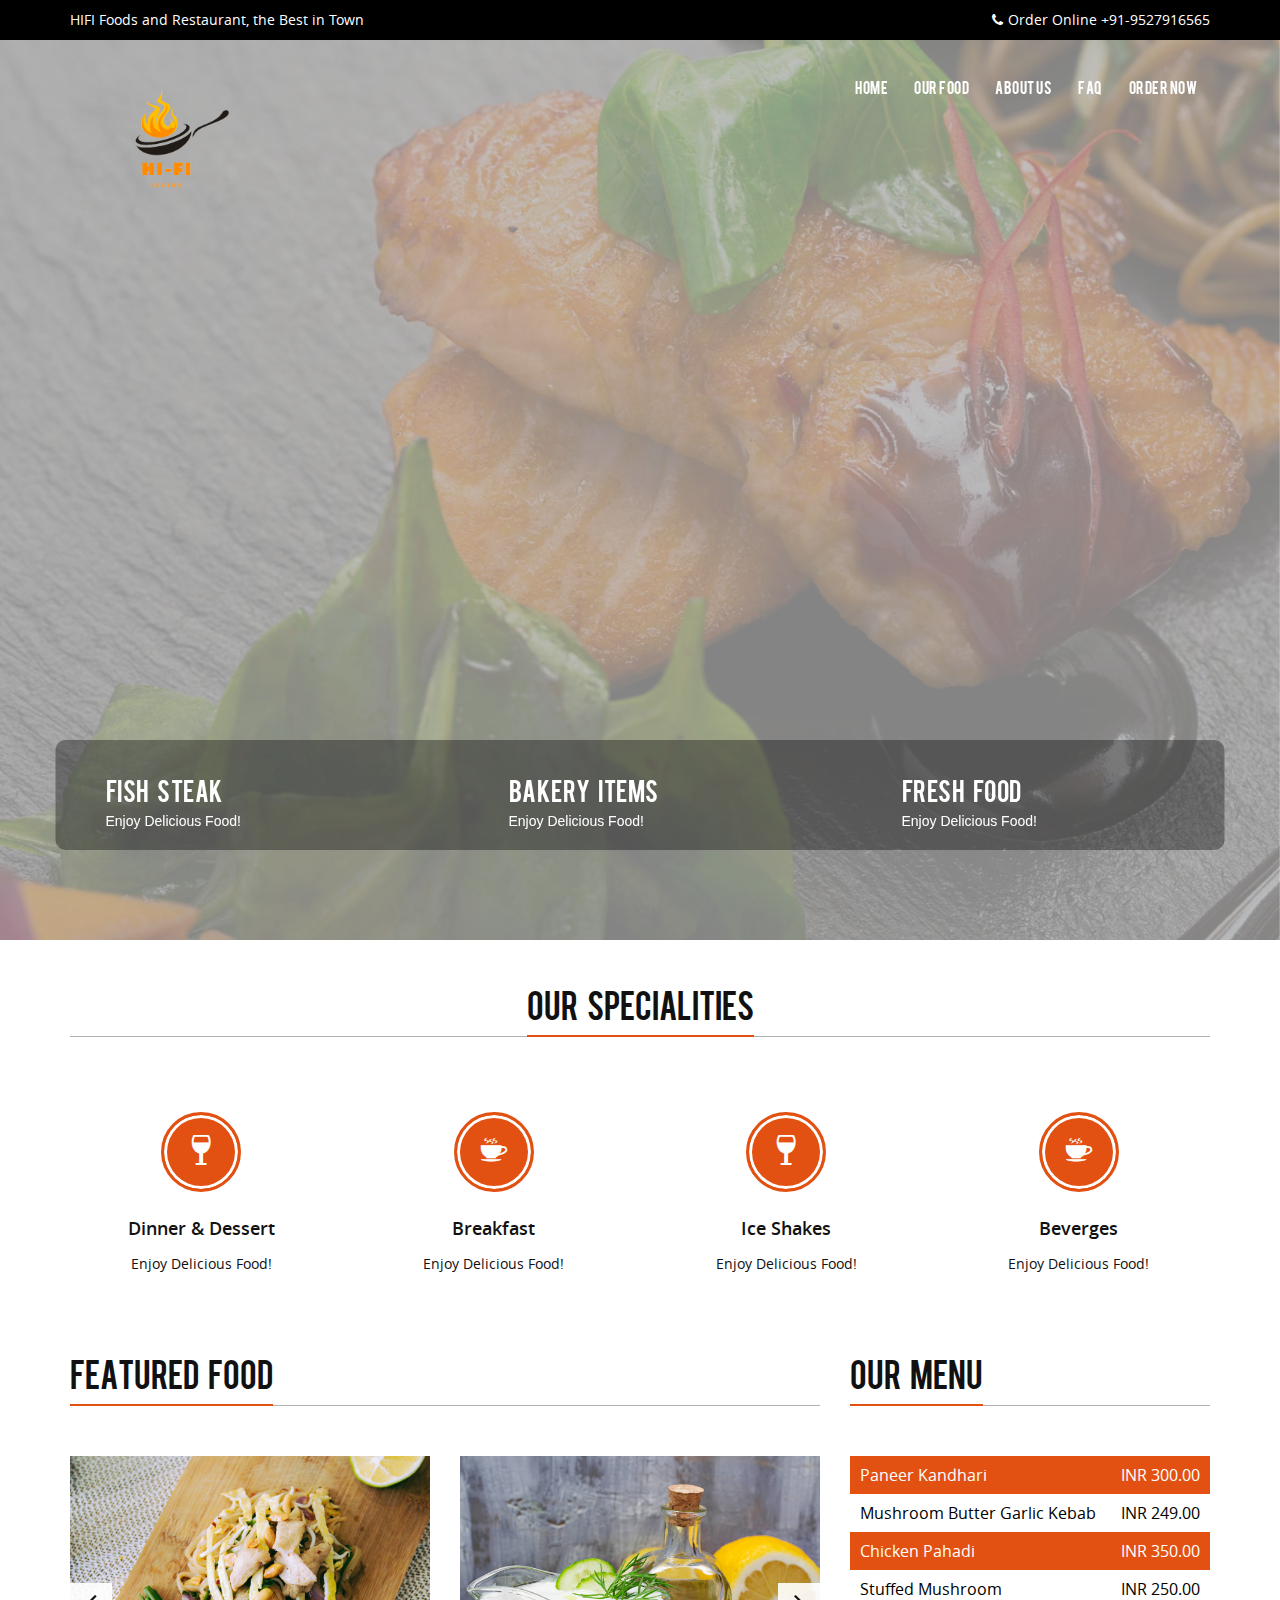
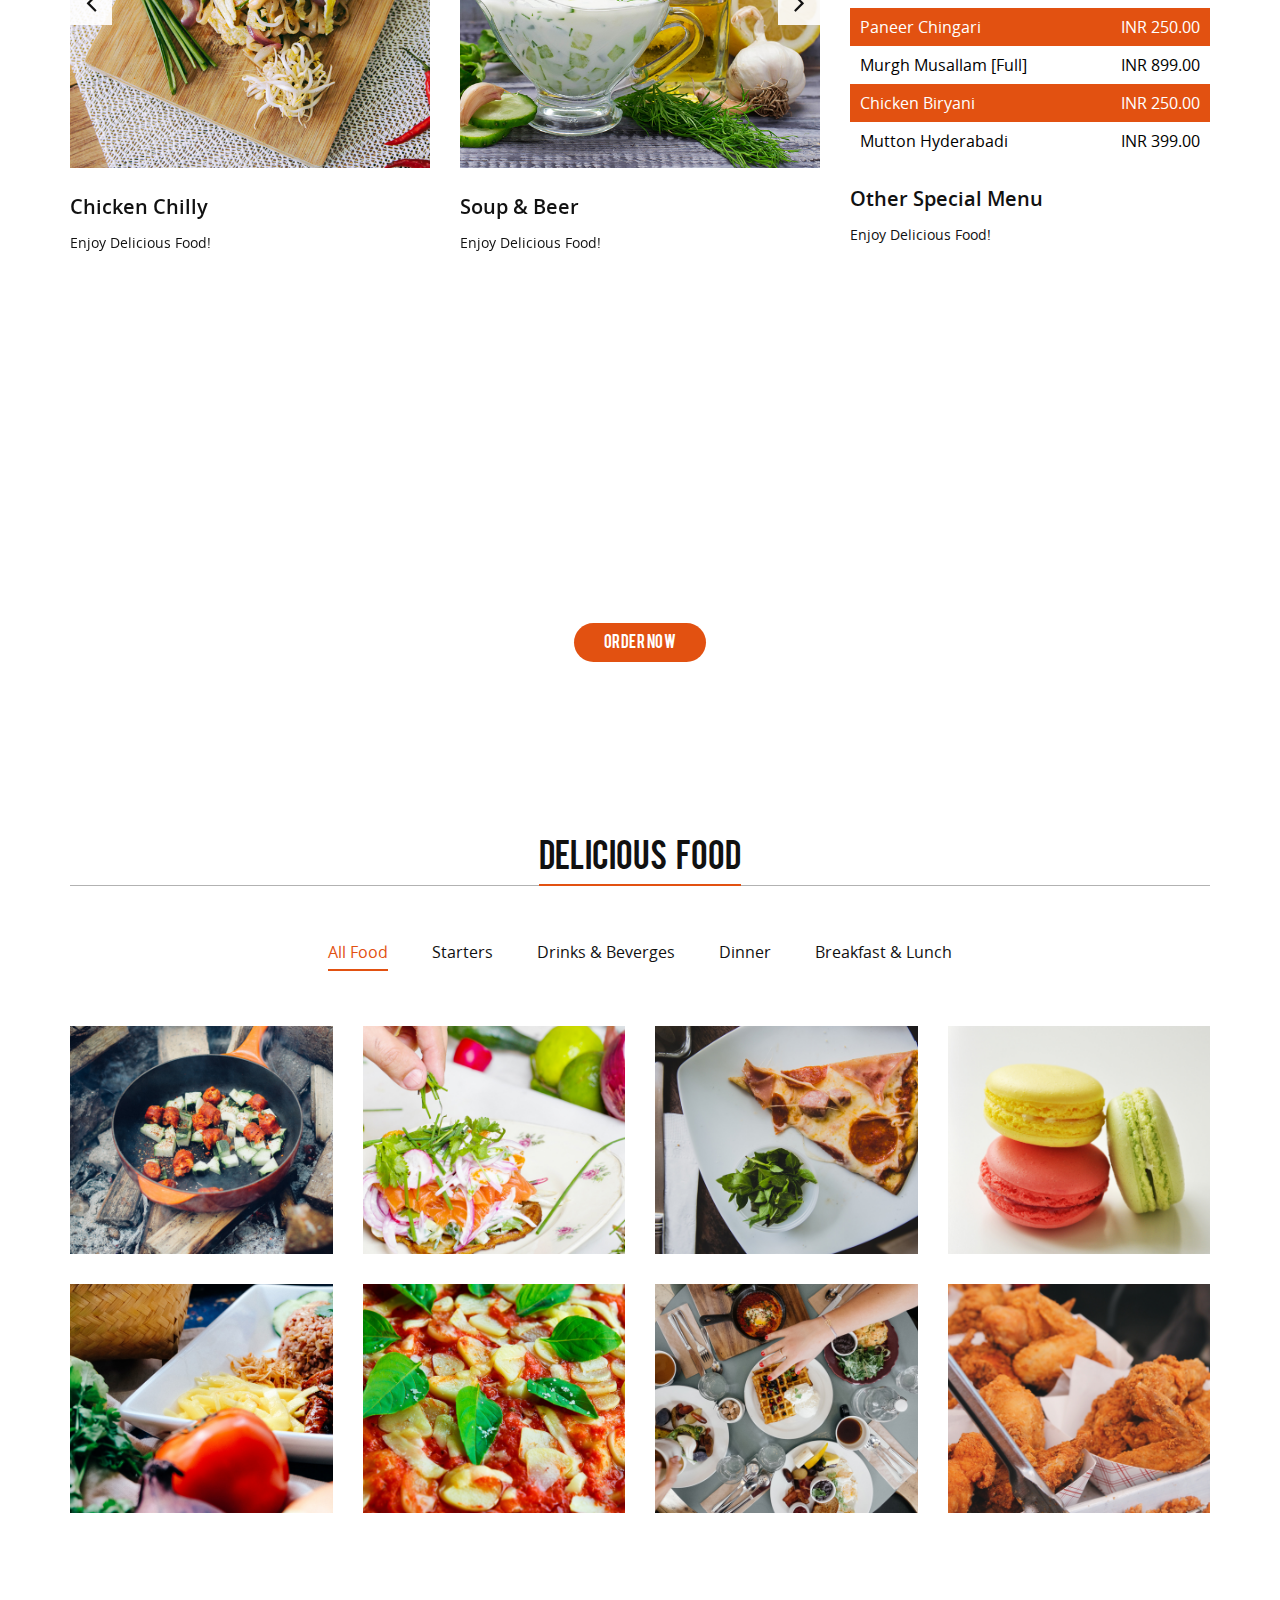
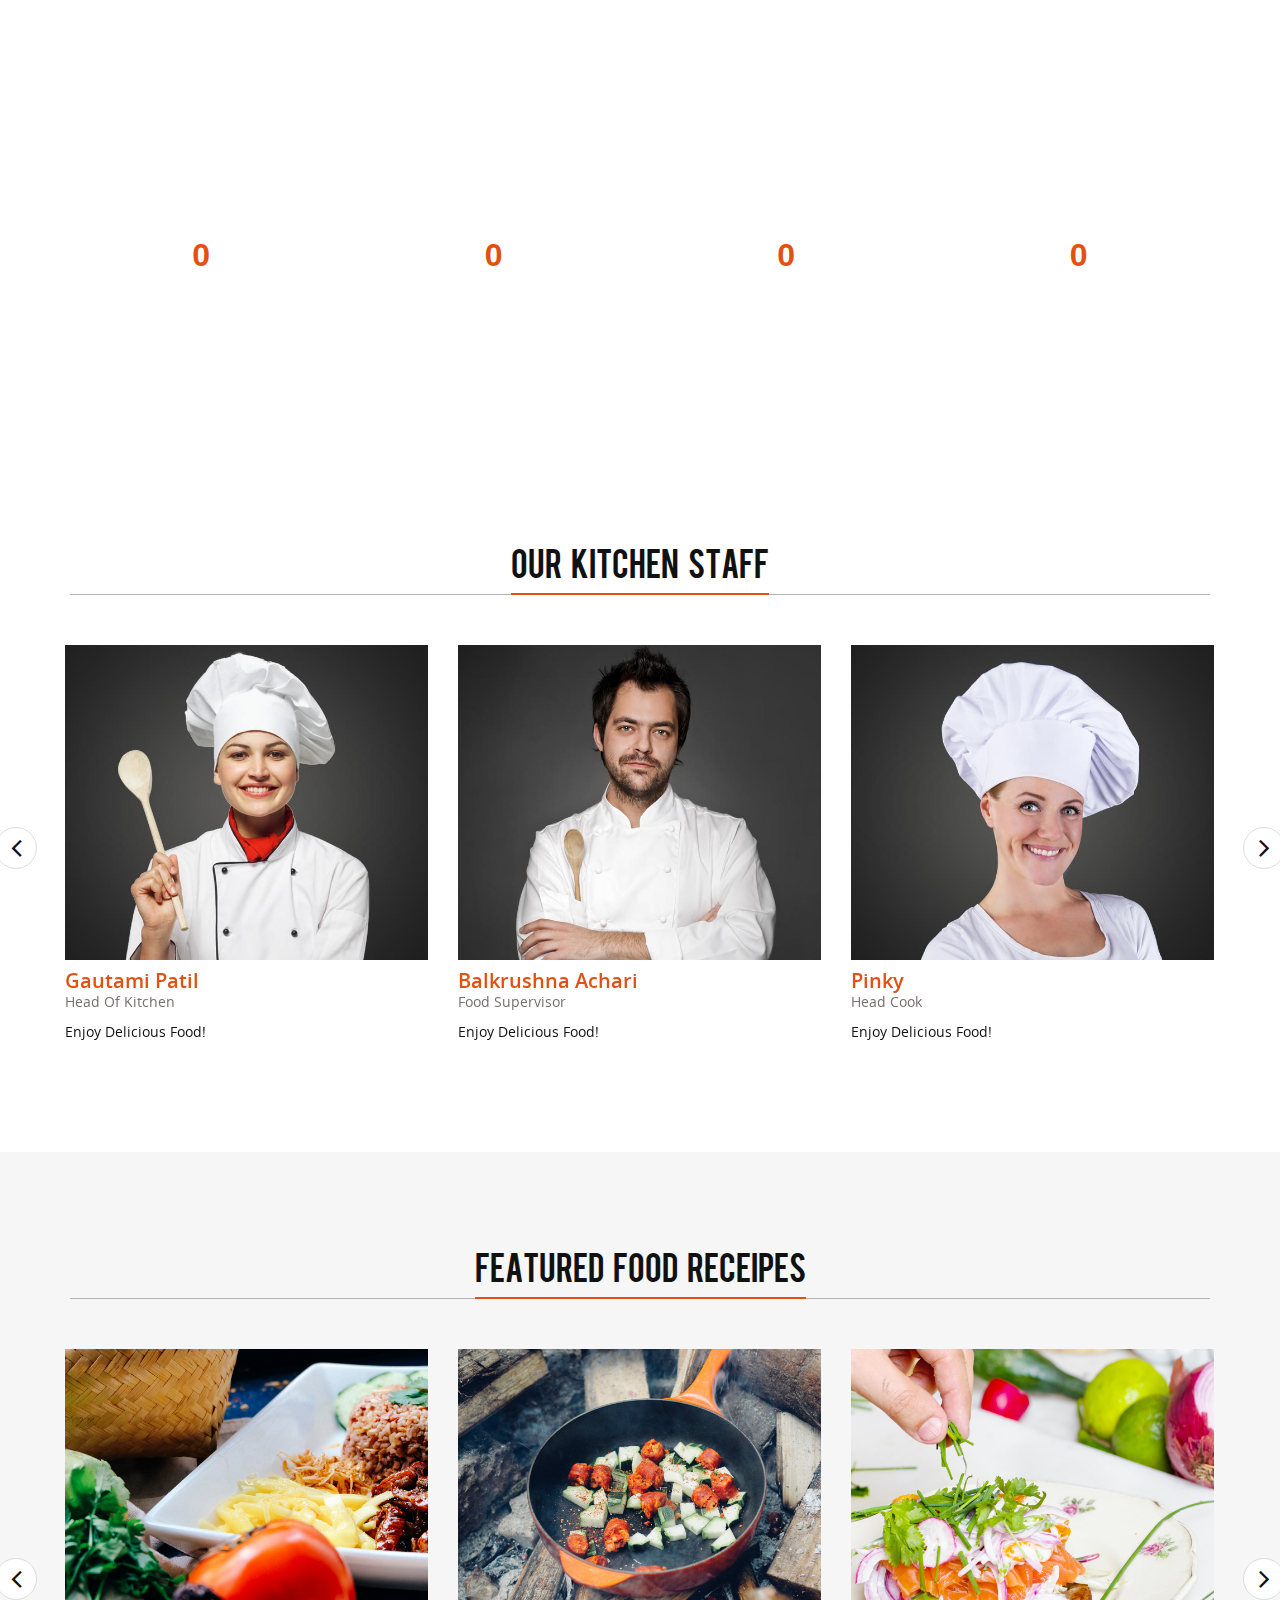
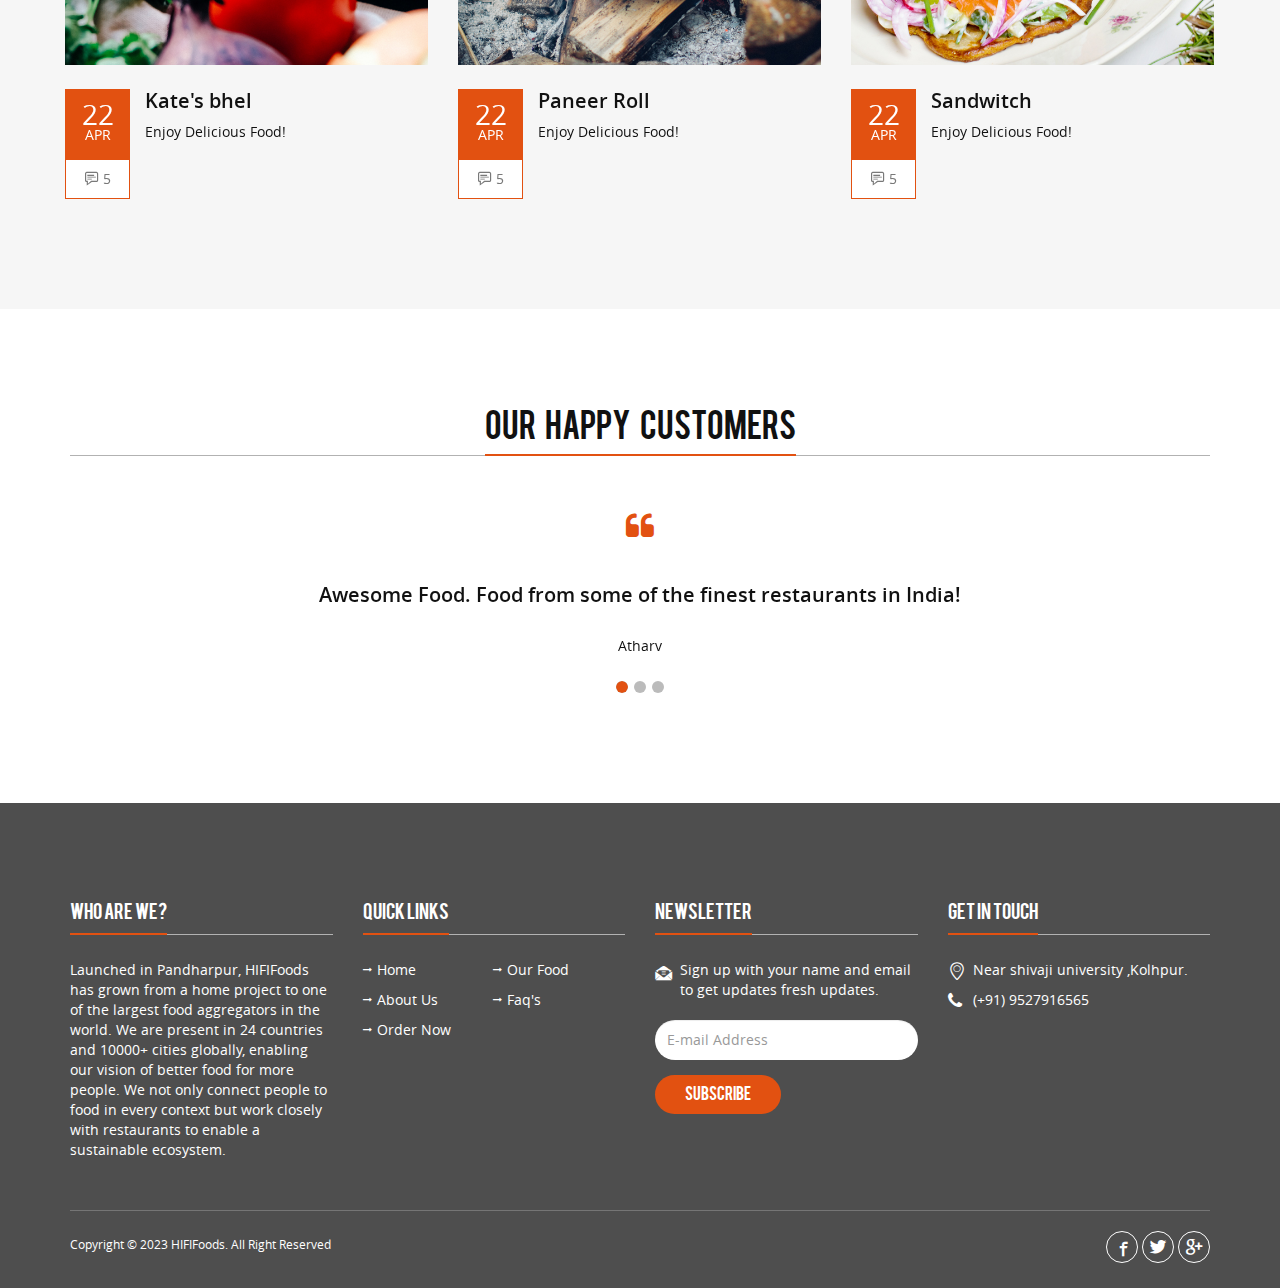
<file: index.html>
<!doctype html>
<html lang="en">
<head>
<meta charset="utf-8">
<meta http-equiv="X-UA-Compatible" content="IE=edge">
<meta name="viewport" content="width=device-width, initial-scale=1">
<title>HIFI</title>
<link rel="stylesheet" type="text/css" href="css/bootstrap.min.css">
<link rel="stylesheet" type="text/css" href="css/font-awesome.min.css">
<link rel="stylesheet" type="text/css" href="css/bistro-icons.css">
<link rel="stylesheet" type="text/css" href="css/animate.min.css">
<link rel="stylesheet" type="text/css" href="css/settings.css">
<link rel="stylesheet" type="text/css" href="css/navigation.css">
<link rel="stylesheet" type="text/css" href="css/owl.carousel.css">
<link rel="stylesheet" type="text/css" href="css/owl.transitions.css">
<link rel="stylesheet" type="text/css" href="css/jquery.fancybox.css">
<link rel="stylesheet" type="text/css" href="css/zerogrid.css">
<link rel="stylesheet" type="text/css" href="css/style.css">
<link rel="stylesheet" type="text/css" href="css/loader.css">
<link rel="shortcut icon" href="HIFI-removebg-preview.png">
</head>

<body>


<div class="loader"> 
   <div class="cssload-container">
     <div class="cssload-circle"></div>
     <div class="cssload-circle"></div>
   </div>
</div>


<div class="topbar">
  <div class="container">
    <div class="row">
      <div class="col-md-12">
        <p class="pull-left hidden-xs">HIFI Foods and Restaurant, the Best in Town</p>
        <p class="pull-right"><i class="fa fa-phone"></i>Order Online +91-9527916565</p>
      </div>
    </div>
  </div>
</div>


<header id="main-navigation">
  <div id="navigation" data-spy="affix" data-offset-top="20">
    <div class="container">
      <div class="row">
      <div class="col-md-12">
        <nav class="navbar navbar-default">
          <div class="navbar-header">
            <button type="button" class="navbar-toggle collapsed" data-toggle="collapse" data-target="#fixed-collapse-navbar" aria-expanded="false"> 
            <span class="icon-bar top-bar"></span> <span class="icon-bar middle-bar"></span> <span class="icon-bar bottom-bar"></span> 
            </button>
           <a class="navbar-brand" href="index.html"><img src="HIFI-removebg-preview.png"width=180 alt="logo" class="img-responsive"></a> 
         </div>
        
            <div id="fixed-collapse-navbar" class="navbar-collapse collapse navbar-right">
              <ul class="nav navbar-nav">
                <li>
                   <a href="index.html">Home</a>
                   
                </li>
                <li><a href="food.html">Our Food</a></li>
                
                
                    <li><a href="about.html">About Us</a></li>
                    <li><a href="faq.html">FAQ</a></li>
                  
                <li><a href="./account/register.php">Order Now</a></li>
                
              </ul>
            </div>
         </nav>
         </div>
       </div>
     </div>
  </div>
</header>



			

				<div id="rev_slider_34_1_wrapper" class="rev_slider_wrapper fullwidthbanner-container" data-alias="news-gallery34" style="margin:0px auto;background-color:#ffffff;padding:0px;margin-top:0px;margin-bottom:0px;">
		
					<div id="rev_slider_34_1" class="rev_slider fullwidthabanner" style="display:none;" data-version="5.0.7">
						<ul>	
							<li data-index="rs-129" data-transition="fade" data-slotamount="default" data-rotate="0"  data-fstransition="fade" data-fsmasterspeed="1500" data-fsslotamount="7"  data-title="Fish &nbsp; Steak" data-description="Enjoy Delicious Food!">
							
								<img src="images/banner2.jpg"  alt=""  data-bgposition="center center" data-bgfit="cover" data-bgrepeat="no-repeat" class="rev-slidebg" data-no-retina>
								
								<h1 class="tp-caption tp-resizeme" 
                          data-x="left" data-hoffset="15"
                          data-y="70" 
                          data-transform_idle="o:1;"
                          data-transform_in="y:[-100%];z:0;rX:0deg;rY:0;rZ:0;sX:1;sY:1;skX:0;skY:0;s:1500;e:Power3.easeInOut;" 
                          data-transform_out="auto:auto;s:1000;e:Power3.easeInOut;" 
                          data-mask_in="x:0px;y:0px;s:inherit;e:inherit;" 
                          data-mask_out="x:0;y:0;s:inherit;e:inherit;" 
                          data-start="500" 
                          data-splitin="none" 
                          data-splitout="none" 
                          style="z-index: 6;">
                          <span class="small_title">Yes We Have</span> <br> The &nbsp; Best &nbsp; Fish &nbsp;<span class="color">Steak</span>
                       </h1>
								
                        <p class="tp-caption tp-resizeme"
                          data-x="left" data-hoffset="15"
                          data-y="210" 
                          data-transform_idle="o:1;"
                          data-transform_in="y:[-100%];z:0;rX:0deg;rY:0;rZ:0;sX:1;sY:1;skX:0;skY:0;s:1500;e:Power3.easeInOut;" 
                          data-transform_out="auto:auto;s:1000;e:Power3.easeInOut;" 
                          data-mask_in="x:0px;y:0px;s:inherit;e:inherit;" 
                          data-mask_out="x:0;y:0;s:inherit;e:inherit;" 
                          data-start="800"
                          style="z-index: 9;">Enjoy Delicious Food!
                          
                        </p>
                        <div class="tp-caption fade tp-resizeme"
                           data-x="left" data-hoffset="15"
                           data-y="280"
                           data-width = "full"  
                           data-transform_in="y:[-100%];z:0;rX:0deg;rY:0;rZ:0;sX:1;sY:1;skX:0;skY:0;s:1500;e:Power3.easeInOut;"
                           data-transform_out="auto:auto;s:1000;e:Power3.easeInOut;"  
                           data-mask_in="x:0px;y:0px;s:inherit;e:inherit;" 
                           data-mask_out="x:0;y:0;s:inherit;e:inherit;" 
                          data-start="1200"
                           style="z-index: 12;">
                       <a href="./account/register.php" class="btn-common btn-white page-scroll">Order Now</a>
                       </div>
                        
                       
							</li>
							
							<li class="text-center" data-index="rs-130" data-transition="slideleft" data-slotamount="default" data-rotate="0"  data-title="Bakery &nbsp; Items" data-description="Enjoy Delicious Food!">
								<img src="images/banner1.jpg"  alt="" data-bgposition="center center" data-bgfit="cover" data-bgrepeat="no-repeat" class="rev-slidebg" data-no-retina>
                        <h1 class="tp-caption tp-resizeme" 
                          data-x="center" data-hoffset="15"
                          data-y="70" 
                          data-transform_idle="o:1;"
                          data-transform_in="y:[-100%];z:0;rX:0deg;rY:0;rZ:0;sX:1;sY:1;skX:0;skY:0;s:1500;e:Power3.easeInOut;" 
                          data-transform_out="auto:auto;s:1000;e:Power3.easeInOut;" 
                          data-mask_in="x:0px;y:0px;s:inherit;e:inherit;" 
                          data-mask_out="x:0;y:0;s:inherit;e:inherit;" 
                          data-start="500" 
                          data-splitin="none" 
                          data-splitout="none" 
                          style="z-index: 6;">
                          <span class="small_title">  Delicious Bakery Items</span> <br> Coconut &nbsp; with &nbsp; <span class="color">Lemon &nbsp; Grass</span>
                        </h1>
                        <p class="tp-caption tp-resizeme"
                          data-x="center" data-hoffset="15"
                          data-y="210" 
                          data-transform_idle="o:1;"
                          data-transform_in="y:[-100%];z:0;rX:0deg;rY:0;rZ:0;sX:1;sY:1;skX:0;skY:0;s:1500;e:Power3.easeInOut;" 
                          data-transform_out="auto:auto;s:1000;e:Power3.easeInOut;" 
                          data-mask_in="x:0px;y:0px;s:inherit;e:inherit;" 
                          data-mask_out="x:0;y:0;s:inherit;e:inherit;" 
                          data-start="800"
                          style="z-index: 9;">Enjoy Delicious Food!
                        </p>
							
                            
                          <div class="tp-caption fade tp-resizeme"
                           data-x="center" data-hoffset="15"
                           data-y="280"
                           data-width = "full"  
                           data-transform_in="y:[-100%];z:0;rX:0deg;rY:0;rZ:0;sX:1;sY:1;skX:0;skY:0;s:1500;e:Power3.easeInOut;"
                           data-transform_out="auto:auto;s:1000;e:Power3.easeInOut;"  
                           data-mask_in="x:0px;y:0px;s:inherit;e:inherit;" 
                           data-mask_out="x:0;y:0;s:inherit;e:inherit;" 
                          data-start="1200"
                           style="z-index: 12;">
                          <a href="#specialities" class="btn-common btn-white page-scroll">Learn &nbsp; More</a> &nbsp; <a href="#order-form" class="btn-common btn-orange page-scroll">Order &nbsp; Now</a>
                       </div>  
                            
                            
                            
                            </li>
						
							<li class="text-right" data-index="rs-131" data-transition="slideleft"   data-rotate="0" data-title="Fresh &nbsp; Food" data-description="Enjoy Delicious Food!">
								<img src="images/banner4.jpg" alt="" data-bgposition="center center" data-bgfit="cover" data-bgrepeat="no-repeat" class="rev-slidebg" data-no-retina>
                        <h1 class="tp-caption tp-resizeme" 
                          data-x="right" data-hoffset="" 
                          data-y="70" 
                          data-transform_idle="o:1;"
                          data-transform_in="y:[-100%];z:0;rX:0deg;rY:0;rZ:0;sX:1;sY:1;skX:0;skY:0;s:1500;e:Power3.easeInOut;" 
                          data-transform_out="auto:auto;s:1000;e:Power3.easeInOut;" 
                          data-mask_in="x:0px;y:0px;s:inherit;e:inherit;" 
                          data-mask_out="x:0;y:0;s:inherit;e:inherit;" 
                          data-start="500" 
                          data-splitin="none" 
                          data-splitout="none" 
                          style="z-index: 6;">
                          <span class="small_title">We Prepare</span> <br> Fresh &nbsp; Food &nbsp; <span class="color">Vegies</span>
                        </h1>
                        <p class="tp-caption tp-resizeme"
                          data-x="right" data-hoffset="" 
                          data-y="210" 
                          data-transform_idle="o:1;"
                          data-transform_in="y:[-100%];z:0;rX:0deg;rY:0;rZ:0;sX:1;sY:1;skX:0;skY:0;s:1500;e:Power3.easeInOut;" 
                          data-transform_out="auto:auto;s:1000;e:Power3.easeInOut;" 
                          data-mask_in="x:0px;y:0px;s:inherit;e:inherit;" 
                          data-mask_out="x:0;y:0;s:inherit;e:inherit;" 
                          data-start="800"
                          style="z-index: 9;">Enjoy Delicious Food!
                        </p>
							
                           <div class="tp-caption fade tp-resizeme"
                           data-x="right" data-hoffset=""
                           data-y="280"
                           data-width = "full" 
                           data-transform_idle="o:1;"
                           data-transform_in="y:[-100%];z:0;rX:0deg;rY:0;rZ:0;sX:1;sY:1;skX:0;skY:0;s:1500;e:Power3.easeInOut;"
                           data-transform_out="auto:auto;s:1000;e:Power3.easeInOut;"  
                           data-mask_in="x:0px;y:0px;s:inherit;e:inherit;" 
                           data-mask_out="x:0;y:0;s:inherit;e:inherit;" 
                          data-start="1200"
                           style="z-index: 12;">
                       <a href="./account/register.php" class="btn-common btn-white page-scroll">Order Now</a>
                       </div>  
                            </li>
					
						</ul>
					</div>
				</div>
						





<section class="feature_wrap padding-half" id="specialities">
  <div class="container">
    <div class="row">
     <div class="col-md-12 text-center">
        <h2 class="heading ">Our &nbsp; Specialities</h2>
        <hr class="heading_space">
      </div>
    </div>
    <div class="row">
      <div class="col-md-3 col-sm-6 feature text-center">
        <i class="icon-glass"></i>
        <h3><a href="./account/register.php">Dinner &amp; Dessert</a></h3>
        <p> Enjoy Delicious Food!</p>
      </div>
      <div class="col-md-3 col-sm-6 feature text-center">
        <i class="icon-coffee"></i>
        <h3><a href="./account/register.php">Breakfast</a></h3>
        <p> Enjoy Delicious Food!</p>
      </div>
      <div class="col-md-3 col-sm-6 feature text-center">
        <i class="icon-glass"></i>
        <h3><a href="./account/register.php">Ice Shakes</a></h3>
        <p> Enjoy Delicious Food!</p>
      </div>
      <div class="col-md-3 col-sm-6 feature text-center">
        <i class="icon-coffee"></i>
        <h3><a href="./account/register.php">Beverges</a></h3>
        <p> Enjoy Delicious Food!</p>
      </div>
    </div>
    
  </div>
</section>



<section id="services" class="padding-bottom">
  <div class="container">
    <div class="row">
      <div class="col-md-8">
         <h2 class="heading">Featured &nbsp; Food</h2>
         <hr class="heading_space">
         <div class="slider_wrap">
        <div id="service-slider" class="owl-carousel">
          <div class="item">
            <div class="item_inner">
            <div class="image">
              <img src="images/food-1.jpg" alt="Services Image">
              <a  href="./account/register.php"></a>
            </div>
              <h3><a href="./account/register.php">Chicken Chilly</a></h3>
              <p>Enjoy Delicious Food!</p>
            </div>
          </div>
          <div class="item">
            <div class="item_inner">
              <div class="image">
              <img src="images/food-2.jpg" alt="Services Image">
              <a  href="./account/register.php"></a>
              </div>
              <h3><a href="./account/register.php">Soup & Beer</a></h3>
              <p>Enjoy Delicious Food!</p>
            </div>
          </div>
          <div class="item">
            <div class="item_inner">
              <div class="image">
              <img src="images/food-3.jpg" alt="Services Image">
              <a  href="./account/register.php"></a>
              </div>
              <h3><a href="./account/register.php">Tex Mex Chicken</a></h3>
              <p>Enjoy Delicious Food!</p>
            </div>
          </div>
          <div class="item">
            <div class="item_inner">
              <div class="image">
              <img src="images/food-4.jpg" alt="Services Image">
              <a  href="./account/register.php"></a>
              </div>
              <h3><a href="./account/register.php">Baked Potato Jackets</a></h3>
              <p>Enjoy Delicious Food!</p>
            </div>
          </div>
        </div>
        </div>
      </div>
      <div class="col-md-4">
        <h2 class="heading">Our &nbsp; Menu</h2>
        <hr class="heading_space">
        <ul class="menu_widget">
          <li>Paneer Kandhari<span>INR 300.00</span></li>
          <li>Mushroom Butter Garlic Kebab<span>INR 249.00</span></li>
          <li>Chicken Pahadi<span>INR 350.00</span></li>
          <li>Stuffed Mushroom<span>INR 250.00</span></li>
          <li>Paneer Chingari <span>INR 250.00</span></li>
          <li>Murgh Musallam [Full]<span>INR 899.00</span></li>
          <li>Chicken Biryani<span>INR 250.00</span></li>
          <li>Mutton Hyderabadi<span>INR 399.00</span></li>
        </ul>
         <h3>Other Special Menu</h3>
         <p>Enjoy Delicious Food!</p>
      </div>
    </div>
  </div>
</section>



<section class="info_section paralax">
  <div class="container">
    <div class="row">
      <div class="col-md-2"> </div>
      <div class="col-md-8">
         <div class="text-center">
         <h2 class="heading_space">HOT Deal of the Day</h2>
         <p class="heading_space detail">Enjoy Delicious Food!</p>
         <a href="./account/register.php" class="btn-common-white page-scroll">Order Now</a>
         </div>          
      </div>
      <div class="col-md-2"></div>
    </div>
  </div>
</section>




<section id="gallery" class="padding">
  <div class="container">
      <div class="row">
     <div class="col-md-12 text-center">
        <h2 class="heading ">Delicious &nbsp; Food</h2>
        <hr class="heading_space">
        <div class="work-filter">
          <ul class="text-center">
             <li><a href="javascript:;" data-filter="all" class="active filter">All Food</a></li>
             <li><a href="javascript:;" data-filter=".starters" class="filter">Starters</a></li>
             <li><a href="javascript:;" data-filter=".drinks" class="filter">Drinks & Beverges</a></li>
             <li><a href="javascript:;" data-filter=".dinner" class="filter"> Dinner</a></li>
             <li><a href="javascript:;" data-filter=".lunch" class="filter">Breakfast & Lunch</a></li>
          </ul>
        </div>
      </div>
    </div>
     <div class="row">
      <div class="zerogrid">
        <div class="wrap-container">
          <div class="wrap-content clearfix home-gallery">
            <div class="col-1-4 mix work-item drinks">
              <div class="wrap-col">
                <div class="item-container">
                  <div class="image">
                    <img src="images/gallery1.jpg" alt="cook"/>
                    <div class="overlay">
                        <a class="video fancybox.iframe overlay-inner" href="https://player.vimeo.com/video/94224205?autoplay=1"><i class=" icon-eye6"></i></a>
                    </div>
                  </div> 
                </div>
              </div>
            </div>
            <div class="col-1-4 mix work-item starters">
              <div class="wrap-col">
                <div class="item-container">
                  <div class="image">
                    <img src="images/galler2.jpg" alt="cook"/>
                    <div class="overlay">
                        <a class="fancybox overlay-inner" href="images/galler2.jpg" data-fancybox-group="gallery"><i class=" icon-eye6"></i></a>
                    </div>
                  </div>
                </div>
              </div>
            </div>
            <div class="col-1-4 mix work-item dinner">
              <div class="wrap-col">
                <div class="item-container">
                  <div class="image">
                    <img src="images/gallery3.jpg" alt="cook"/>
                    <div class="overlay">
                        <a class="fancybox overlay-inner" href="images/gallery3.jpg" data-fancybox-group="gallery"><i class=" icon-eye6"></i></a>
                    </div>
                  </div>
                </div>
              </div>
            </div>
            <div class="col-1-4 mix work-item drinks">
              <div class="wrap-col">
                <div class="item-container">
                  <div class="image">
                    <img src="images/gallery4.jpg" alt="cook"/>
                    <div class="overlay">
                        <a class="fancybox overlay-inner" href="images/gallery4.jpg" data-fancybox-group="gallery"><i class=" icon-eye6"></i></a>
                    </div>
                  </div>
                </div>
              </div>
            </div>  
            <div class="col-1-4 mix work-item dinner">
              <div class="wrap-col">
                <div class="item-container">
                  <div class="image">
                    <img src="images/gallery5.jpg" alt="cook"/>
                    <div class="overlay">
                        <a class="fancybox overlay-inner" href="images/gallery5.jpg" data-fancybox-group="gallery"><i class=" icon-eye6"></i></a>
                    </div> 
                  </div>
                </div>
              </div>
            </div>
            <div class="col-1-4 mix work-item lunch">
              <div class="wrap-col">
                <div class="item-container">
                  <div class="image">
                    <img src="images/gallery6.jpg" alt="cook"/>
                    <div class="overlay">
                        <a class="fancybox overlay-inner" href="images/gallery6.jpg" data-fancybox-group="gallery"><i class=" icon-eye6"></i></a>
                    </div>
                  </div> 
                </div>
              </div>
            </div>
            <div class="col-1-4 mix work-item starters">
              <div class="wrap-col">
                <div class="item-container">
                  <div class="image">
                    <img src="images/gallery7.jpg" alt="cook"/>
                    <div class="overlay">
                        <a class="fancybox overlay-inner" href="images/gallery7.jpg" data-fancybox-group="gallery"><i class=" icon-eye6"></i></a>
                    </div>
                  </div> 
                </div>
              </div>
            </div>
            <div class="col-1-4 mix work-item starters">
              <div class="wrap-col">
                <div class="item-container">
                  <div class="image">
                    <img src="images/gallery8.jpg" alt="cook"/>
                    <div class="overlay">
                        <a class="video fancybox.iframe overlay-inner" href="https://player.vimeo.com/video/94224205?autoplay=1"><i class=" icon-eye6"></i></a>
                    </div>
                  </div>
                </div>
              </div>
            </div>
          </div>
        </div>
       </div>
      </div>
  </div>
</section>





<section id="facts">
  <div class="container">
    <div class="row number-counters"> 
     
      <div class="col-sm-3 col-xs-12 text-center wow fadeInDown" data-wow-duration="500ms" data-wow-delay="300ms">
        <div class="counters-item row">
        <i class="icon-smile"></i> 
        <h2><strong data-to="4680">0</strong></h2>
          <p>Happy Customers</p>
        </div>
      </div>
      <div class="col-sm-3 col-xs-12 text-center wow fadeInDown" data-wow-duration="500ms" data-wow-delay="600ms">
        <div class="counters-item  row"> 
        <i class="icon-food"></i>
        <h2><strong data-to="865">0</strong></h2>
          <p>Dishes Served</p>
        </div>
      </div>
      <div class="col-sm-3 col-xs-12 text-center wow fadeInDown" data-wow-duration="500ms" data-wow-delay="900ms">
        <div class="counters-item  row"> 
        <i class="icon-glass"></i>
        <h2><strong data-to="510">0</strong></h2>
          <p>Total Beverages</p>
        </div>
      </div>
      <div class="col-sm-3 col-xs-12 text-center wow fadeInDown" data-wow-duration="500ms" data-wow-delay="1200ms">
        <div class="counters-item  row"> 
        <i class="icon-coffee"></i>
        <h2><strong data-to="1350">0</strong></h2>
          <p>Cup of coffees</p>
        </div>
      </div>
    </div>  
  </div>
</section>




<section id="cheffs" class="padding">
  <div class="container">
    <div class="row">
      <div class="col-md-12 text-center">
      <h2 class="heading">Our &nbsp; Kitchen &nbsp; Staff</h2>
      <hr class="heading_space">
      </div>
    </div>
    <div class="row">
      <div class="col-md-12">
        <div class="cheffs_wrap_slider">
          <div id="our-cheffs" class="owl-carousel">
            <div class="item">
              <div class="cheffs_wrap">
               <img src="images/our-cheffs1.jpg" alt="Kitchen Staff">
               <h3>Gautami Patil</h3>
               <small>Head Of Kitchen</small>
               <p>Enjoy Delicious Food!</p>
              </div>
            </div>
            <div class="item">
              <div class="cheffs_wrap">
               <img src="images/our-cheffs2.jpg" alt="Kitchen Staff">
               <h3>Balkrushna Achari</h3>
               <small>Food Supervisor</small>
               <p>Enjoy Delicious Food!</p>
              </div>
            </div>
            <div class="item">
              <div class="cheffs_wrap">
               <img src="images/our-cheffs3.jpg" alt="Kitchen Staff">
               <h3>Pinky</h3>
               <small>Head Cook</small>
               <p>Enjoy Delicious Food!</p>
              </div>
            </div>
            <div class="item">
              <div class="cheffs_wrap">
               <img src="images/our-cheffs1.jpg" alt="Kitchen Staff">
               <h3>shantabai</h3>
               <small>Food Supervisor</small>
               <p>Enjoy Delicious Food!</p>
              </div>
            </div>
            <div class="item">
              <div class="cheffs_wrap">
               <img src="images/our-cheffs2.jpg" alt="Kitchen Staff">
               <h3>Balkrushna Achari</h3>
               <small>Food Supervisor</small>
               <p>Enjoy Delicious Food!</p>
              </div>
            </div>
            
            </div>
          </div>
        </div>
      </div>
    </div>
  </div>
</section>






<section id="news" class="bg_grey padding">
  <div class="container">
    <div class="row">
      <div class="col-md-12 text-center">
      <h2 class="heading">Featured &nbsp; Food &nbsp; Receipes</h2>
      <hr class="heading_space">
      </div>
    </div>
    <div class="row">
      <div class="col-md-12">
        <div class="cheffs_wrap_slider">
          <div id="news-slider" class="owl-carousel">
            <div class="item">
              <div class="news_content">
               <img src="images/news-img3.jpg" alt="Docotor">
               <div class="date_comment">
                  <span>22<small>apr</small></span>
                  <a href="#."><i class="icon-comment"></i> 5</a>
               </div>
               <div class="comment_text">
                 <h3><a href="#.">Kate's bhel</a></h3>
                 <p>Enjoy Delicious Food!</p>
               </div>
              </div>
            </div>
            <div class="item">
              <div class="news_content">
               <img src="images/news-img2.jpg" alt="Docotor">
               <div class="date_comment">
                  <span>22<small>apr</small></span>
                  <a href="#."><i class="icon-comment"></i> 5</a>
               </div>
               <div class="comment_text">
                 <h3><a href="#.">Paneer Roll</a></h3>
                 <p>Enjoy Delicious Food!</p>
               </div>
              </div>
            </div>
            <div class="item">
              <div class="news_content">
               <img src="images/news-img1.jpg" alt="Docotor">
               <div class="date_comment">
                  <span>22<small>apr</small></span>
                  <a href="#."><i class="icon-comment"></i> 5</a>
               </div>
               <div class="comment_text">
                 <h3><a href="#.">Sandwitch</a></h3>
                 <p>Enjoy Delicious Food!</p>
               </div>
              </div>
            </div>
            
            <div class="item">
              <div class="news_content">
               <img src="images/food-1.jpg" alt="Docotor">
               <div class="date_comment">
                  <span>22<small>apr</small></span>
                   <a href="#."><i class="icon-comment"></i> 5</a>
               </div>
               <div class="comment_text">
                 <h3><a href="#."> Chicken Chilly</a></h3>
                 <p>Enjoy Delicious Food!</p>
               </div>
              </div>
            </div>
          </div>
        </div>
      </div>
    </div>
  </div>
</section>



<section id="testinomial" class="padding">
  <div class="container">
  <div class="row">
      <div class="col-md-12 text-center">
      <h2 class="heading">Our &nbsp; happy &nbsp; Customers</h2>
      <hr class="heading_space">
      </div>
    </div>
    <div class="row">
      <div class="col-md-12">
      <div id="testinomial-slider" class="owl-carousel text-center">
        <div class="item">
          <h3>Awesome Food. Food from some of the finest restaurants in India!</h3>
          <p>Atharv</p>
        </div>
        <div class="item">
          <h3>Good Recipes, Nice staff and customer care. A good service overall</h3>
          <p>Amrut</p>
        </div>
        <div class="item">
          <h3>Awesome Food. Food from some of the finest restaurants in India!</h3>
          <p>Ram</p>
        </div>
       </div>
      </div>
    </div>
  </div>
</section>



<footer class="padding-top bg_black">
  <div class="container">
    <div class="row">
      <div class="col-md-3 col-sm-6 footer_column">
        <h4 class="heading">Who are we?</h4>
        <hr class="half_space">
        <p class="half_space"></p>
        <p>Launched in Pandharpur, HIFIFoods has grown from a home project to one of the largest food aggregators in the world. We are present in 24 countries and 10000+ cities globally, enabling our vision of better food for more people. We not only connect people to food in every context but work closely with restaurants to enable a sustainable ecosystem.</p>
      </div>
      <div class="col-md-3 col-sm-6 footer_column">
        <h4 class="heading">Quick Links</h4>
        <hr class="half_space">
        <ul class="widget_links">
          <li><a href="index.html">Home</a></li>
          <li><a href="food.html">Our Food</a></li>
          <li><a href="about.html">About Us</a></li>
          
          <li><a href="faq.html">Faq's</a></li>
          <li><a href="./account/register.php">Order Now</a></li>
          
        </ul>
      </div>
      <div class="col-md-3 col-sm-6 footer_column">
        <h4 class="heading">Newsletter</h4>
        <hr class="half_space">
        <p class="icon"><i class="icon-dollar"></i>Sign up with your name and email to get updates fresh updates.</p>
        <div id="result1" class="text-center"></div>        
        
       <form action="http://themesindustry.us13.list-manage.com/subscribe/post-json?u=4d80221ea53f3a4487ddebd93&id=494727d648&c=?" method="get" onSubmit="return false" class="newsletter">
          <div class="form-group">
            <input type="email" placeholder="E-mail Address" required name="EMAIL" id="EMAIL" class="form-control" />
          </div>
          <div class="form-group">
            <input type="submit" class="btn-submit button3" value="Subscribe" />
          </div>
        </form>
      </div>
      <div class="col-md-3 col-sm-6 footer_column">
        <h4 class="heading">Get in Touch</h4>
        <hr class="half_space">
        <p></p>
        <p class="address"><i class="icon-location"></i>Near shivaji university ,Kolhpur.</p>
        <p class="address"><i class="fa fa-phone"></i>(+91) 9527916565</p>
      </div> 
    </div>
    <div class="row">
     <div class="col-md-12">
        <div class="copyright clearfix">
          <p>Copyright &copy; 2023 HIFIFoods. All Right Reserved</p>
          <ul class="social_icon">
               <li><a href="https://www.facebook.com/profile.php?id=100012601782275" class="facebook"><i class="icon-facebook5"></i></a></li>
               <li><a href="https://twitter.com/65Atharv" class="twitter"><i class="icon-twitter4"></i></a></li>
               <li><a href="https://www.google.com/" class="google"><i class="icon-google"></i></a></li>
              </ul>
        </div>
      </div>
    </div>
  </div>
</footer>

<a href="#" id="back-top"><i class="fa fa-angle-up fa-2x"></i></a>

<script src="js/jquery-2.2.3.js" type="text/javascript"></script>
<script src="js/bootstrap.min.js" type="text/javascript"></script>
<script src="js/jquery.themepunch.tools.min.js"></script>
<script src="js/jquery.themepunch.revolution.min.js"></script>
<script src="js/revolution.extension.layeranimation.min.js"></script>
<script src="js/revolution.extension.navigation.min.js"></script>
<script src="js/revolution.extension.parallax.min.js"></script>
<script src="js/revolution.extension.slideanims.min.js"></script>
<script src="js/revolution.extension.video.min.js"></script>
<script src="js/slider.js" type="text/javascript"></script>
<script src="js/owl.carousel.min.js" type="text/javascript"></script>
<script src="js/jquery.parallax-1.1.3.js"></script>
<script src="js/jquery.mixitup.min.js"></script>
<script src="js/jquery-countTo.js"></script>
<script src="js/jquery.appear.js"></script>  
<script src="js/jquery.fancybox.js"></script>
<script src="js/functions.js" type="text/javascript"></script>
 
</body>
</html>
</file>
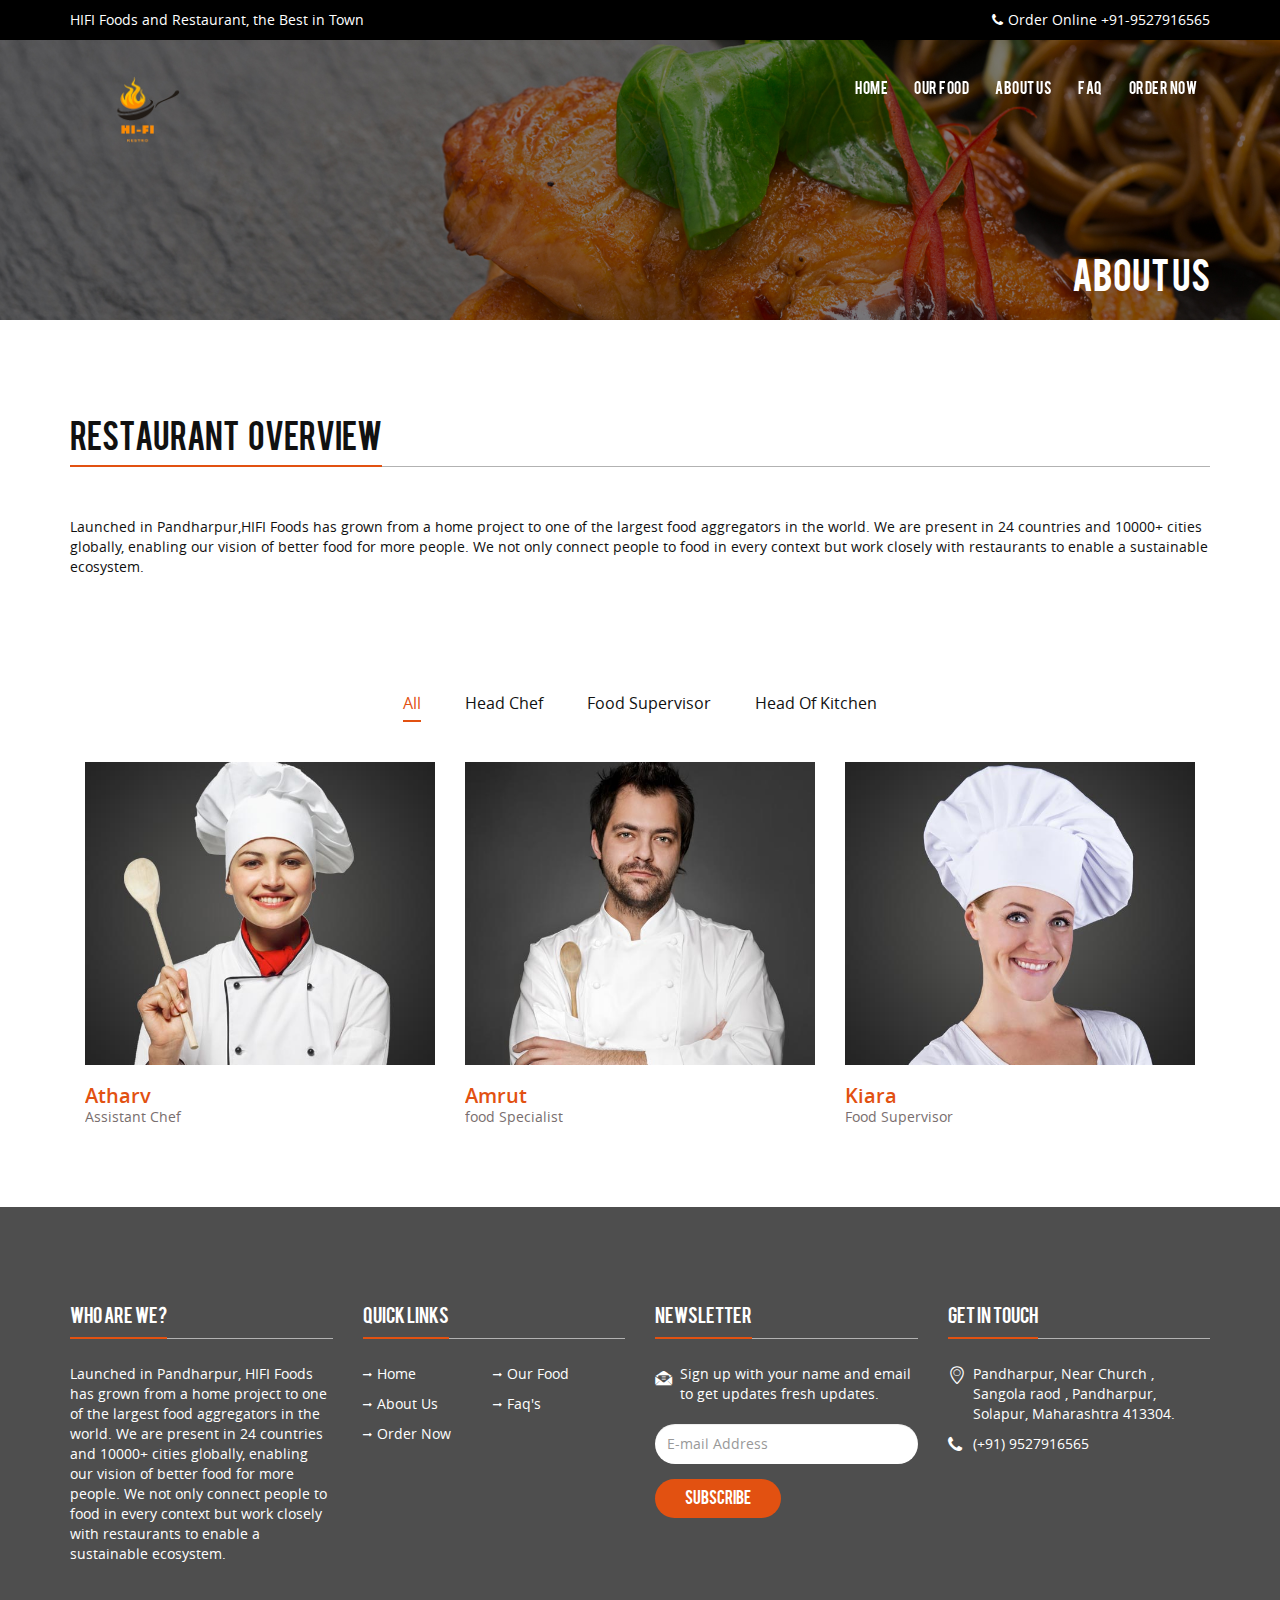
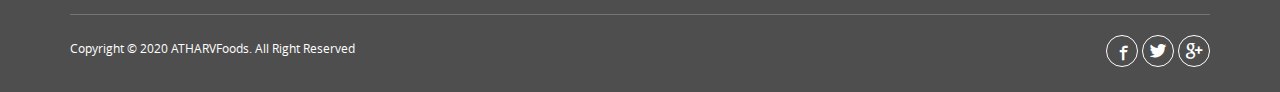
<file: about.html>
<!doctype html>
<html lang="en">
<head>
<meta charset="utf-8">
<meta http-equiv="X-UA-Compatible" content="IE=edge">
<meta name="viewport" content="width=device-width, initial-scale=1">
<title>HIFI Foods</title>
<link rel="stylesheet" type="text/css" href="css/bootstrap.min.css">
<link rel="stylesheet" type="text/css" href="css/font-awesome.min.css">
<link rel="stylesheet" type="text/css" href="css/bistro-icons.css">
<link rel="stylesheet" type="text/css" href="css/settings.css">
<link rel="stylesheet" type="text/css" href="css/owl.carousel.css">
<link rel="stylesheet" type="text/css" href="css/owl.transitions.css">
<link rel="stylesheet" type="text/css" href="css/jquery.fancybox.css">
<link rel="stylesheet" type="text/css" href="css/zerogrid.css">
<link rel="stylesheet" type="text/css" href="css/style.css">
<link rel="stylesheet" type="text/css" href="css/loader.css">
<link rel="shortcut icon" href="HIFI-removebg-preview.png">


</head>

<body>

<div class="loader"> 
   <div class="cssload-container">
     <div class="cssload-circle"></div>
     <div class="cssload-circle"></div>
   </div>
</div>
<div class="topbar">
  <div class="container">
    <div class="row">
      <div class="col-md-12">
        <p class="pull-left hidden-xs">HIFI Foods and Restaurant, the Best in Town</p>
        <p class="pull-right"><i class="fa fa-phone"></i>Order Online +91-9527916565</p>
      </div>
    </div>
  </div>
</div>


<header id="main-navigation">
  <div id="navigation" data-spy="affix" data-offset-top="20">
    <div class="container">
      <div class="row">
      <div class="col-md-12">
        <nav class="navbar navbar-default">
          <div class="navbar-header">
            <button type="button" class="navbar-toggle collapsed" data-toggle="collapse" data-target="#fixed-collapse-navbar" aria-expanded="false"> 
            <span class="icon-bar top-bar"></span> <span class="icon-bar middle-bar"></span> <span class="icon-bar bottom-bar"></span> 
            </button>
           <a class="navbar-brand" href="index.html"><img src="HIFI-removebg-preview.png" width="120"  alt="logo" class="img-responsive"></a> 
         </div>
        
            <div id="fixed-collapse-navbar" class="navbar-collapse collapse navbar-right">
              <ul class="nav navbar-nav">
                <li>
                   <a href="index.html">Home</a>
                   
                </li>
                <li><a href="food.html">Our Food</a></li>
                
                
                    <li><a href="about.html">About Us</a></li>
                    <li><a href="faq.html">FAQ</a></li>
                  
                <li><a href="./account/register.php">Order Now</a></li>
                
              </ul>
            </div>
         </nav>
         </div>
       </div>
     </div>
  </div>
</header>

<!--Page header & Title-->
<section id="page_header">
<div class="page_title">
  <div class="container">
    <div class="row">
      <div class="col-md-12">
         <h2 class="title">About Us</h2>
         <p></p>
      </div>
    </div>
  </div>
</div>  
</section>

<section id="overview" class="padding-top">
  <div class="container">
    <div class="row">
      <div class="col-sm-12">
         <h2 class="heading">Restaurant &nbsp; Overview</h2>
         <hr class="heading_space">
         <p>Launched in Pandharpur,HIFI Foods has grown from a home project to one of the largest food aggregators in the world. We are present in 24 countries and 10000+ cities globally, enabling our vision of better food for more people. We not only connect people to food in every context but work closely with restaurants to enable a sustainable ecosystem.</p>
      </div>
    </div>
  </div>
</section>




<section id="gallery" class="padding-top">
  <div class="container">
    <div class="row">
      <div class="col-md-12">
        <div class="work-filter">
          <ul class="text-center">
             <li><a href="javascript:;" data-filter="all" class="active filter">All</a></li>
             <li><a href="javascript:;" data-filter=".hod" class="filter">Head Chef</a></li>
             <li><a href="javascript:;" data-filter=".food" class="filter">Food Supervisor</a></li>
             <li><a href="javascript:;" data-filter=".kitchen" class="filter">Head Of Kitchen</a></li>
          </ul>
        </div>
      </div>
    </div>
    <div class="col-md-12">
      <div class="row">
      <div class="zerogrid">
        <div class="wrap-container">
          <div class="wrap-content clearfix">
            <div class="col-1-3 mix work-item hod heading_space">
              <div class="wrap-col">
                <div class="item-container">
                  <div class="image">
                    <img src="images/our-cheffs1.jpg" alt="cook"/>
                    <div class="overlay">
                      <div class="overlay-inner">
                        <ul class="social_icon">
                        <li><a href="#" class="facebook"><i class="icon-facebook5"></i></a></li>
                        <li><a href="#" class="twitter"><i class="icon-twitter4"></i></a></li>
                        <li><a href="#" class="google"><i class="icon-google"></i></a></li>
                        </ul>
                      </div>
                    </div>
                  </div> 
                  <div class="gallery_content text-left">
                    <h3> Atharv</h3>
                    <small>Assistant Chef</small>
                    <p></p>
                  </div>
                </div>
              </div>
            </div>
            <div class="col-1-3 mix work-item food heading_space">
              <div class="wrap-col">
                <div class="item-container">
                  <div class="image">
                    <img src="images/our-cheffs2.jpg" alt="cook"/>
                    <div class="overlay">
                      <div class="overlay-inner">
                        <ul class="social_icon">
                          <li><a href="#" class="facebook"><i class="icon-facebook5"></i></a></li>
                          <li><a href="#" class="twitter"><i class="icon-twitter4"></i></a></li>
                          <li><a href="#" class="google"><i class="icon-google"></i></a></li>
                        </ul>
                      </div>
                    </div>
                  </div>
                  <div class="gallery_content text-left">
                    <h3>Amrut</h3>
                    <small>food Specialist</small>
                    <p></p>
                  </div> 
                </div>
              </div>
            </div>
            <div class="col-1-3 mix work-item kitchen heading_space">
              <div class="wrap-col">
                <div class="item-container">
                  <div class="image">
                    <img src="images/our-cheffs3.jpg" alt="cook"/>
                    <div class="overlay">
                      <div class="overlay-inner">
                        <ul class="social_icon">
                          <li><a href="#" class="facebook"><i class="icon-facebook5"></i></a></li>
                          <li><a href="#" class="twitter"><i class="icon-twitter4"></i></a></li>
                          <li><a href="#" class="google"><i class="icon-google"></i></a></li>
                        </ul>
                      </div>
                    </div>
                  </div>
                  <div class="gallery_content text-left">
                    <h3> Kiara</h3>
                    <small>Food Supervisor</small>
                    <p></p>
                  </div> 
                </div>
              </div>
            </div>
            
          </div>
        </div>
       </div>
      </div>
    </div>
  </div>
</section>




<!--Footer-->
<footer class="padding-top bg_black">
  <div class="container">
    <div class="row">
      <div class="col-md-3 col-sm-6 footer_column">
        <h4 class="heading">Who are we?</h4>
        <hr class="half_space">
        <p class="half_space"></p>
        <p>Launched in Pandharpur, HIFI Foods has grown from a home project to one of the largest food aggregators in the world. We are present in 24 countries and 10000+ cities globally, enabling our vision of better food for more people. We not only connect people to food in every context but work closely with restaurants to enable a sustainable ecosystem.</p>
      </div>
      <div class="col-md-3 col-sm-6 footer_column">
        <h4 class="heading">Quick Links</h4>
        <hr class="half_space">
        <ul class="widget_links">
          <li><a href="index.html">Home</a></li>
          <li><a href="food.html">Our Food</a></li>
          <li><a href="about.html">About Us</a></li>
          
          <li><a href="faq.html">Faq's</a></li>
          <li><a href="./account/register.php">Order Now</a></li>
          
        </ul>
      </div>
      <div class="col-md-3 col-sm-6 footer_column">
        <h4 class="heading">Newsletter</h4>
        <hr class="half_space">
        <p class="icon"><i class="icon-dollar"></i>Sign up with your name and email to get updates fresh updates.</p>
        <div id="result1" class="text-center"></div>        
        
       <form action="http://themesindustry.us13.list-manage.com/subscribe/post-json?u=4d80221ea53f3a4487ddebd93&id=494727d648&c=?" method="get" onSubmit="return false" class="newsletter">
          <div class="form-group">
            <input type="email" placeholder="E-mail Address" required name="EMAIL" id="EMAIL" class="form-control" />
          </div>
          <div class="form-group">
            <input type="submit" class="btn-submit button3" value="Subscribe" />
          </div>
        </form>
      </div>
      <div class="col-md-3 col-sm-6 footer_column">
        <h4 class="heading">Get in Touch</h4>
        <hr class="half_space">
        <p></p>
        <p class="address"><i class="icon-location"></i>Pandharpur, Near Church , Sangola raod , Pandharpur, Solapur, Maharashtra 413304.</p>
        <p class="address"><i class="fa fa-phone"></i>(+91) 9527916565</p>
        
      </div> 
    </div>
    <div class="row">
     <div class="col-md-12">
        <div class="copyright clearfix">
          <p>Copyright &copy; 2020 ATHARVFoods. All Right Reserved</p>
          <ul class="social_icon">
               <li><a href="https://www.facebook.com/profile.php?id=100012601782275" class="facebook"><i class="icon-facebook5"></i></a></li>
               <li><a href="https://twitter.com/65Atharv" class="twitter"><i class="icon-twitter4"></i></a></li>
               <li><a href="https://www.google.com/" class="google"><i class="icon-google"></i></a></li>
              </ul>
        </div>
      </div>
    </div>
  </div>
</footer>

<a href="#" id="back-top"><i class="fa fa-angle-up fa-2x"></i></a>

<script src="js/jquery-2.2.3.js" type="text/javascript"></script>
<script src="js/bootstrap.min.js" type="text/javascript"></script>
<script src="js/jquery.parallax-1.1.3.js"></script>
<script src="js/jquery.appear.js"></script>  
<script src="js/jquery-countTo.js"></script>
<script src="js/owl.carousel.min.js" type="text/javascript"></script>
<script src="js/jquery.fancybox.js"></script>
<script src="js/jquery.mixitup.min.js"></script>
<script src="js/functions.js" type="text/javascript"></script>
</body>
</html>
</file>
<file: css/bistro-icons.css>
@font-face {
	font-family: 'bistro-icons';
	src:url('../fonts/bistro-icons.eot?z74vbr');
	src:url('../fonts/bistro-icons.eot?#iefixz74vbr') format('embedded-opentype'),
		url('../fonts/bistro-icons.ttf?z74vbr') format('truetype'),
		url('../fonts/bistro-icons.woff?z74vbr') format('woff'),
		url('../fonts/bistro-icons.svg?z74vbr#icomoon') format('svg');
	font-weight: normal;
	font-style: normal;
}

[class^="icon-"], [class*=" icon-"] {
	font-family: 'bistro-icons';
	speak: none;
	font-style: normal;
	font-weight: normal;
	font-variant: normal;
	text-transform: none;
	line-height: 1;

	/* Better Font Rendering =========== */
	-webkit-font-smoothing: antialiased;
	-moz-osx-font-smoothing: grayscale;
}

.icon-lungs:before {
	content: "\ebd9";
}
.icon-ambulanc:before {
	content: "\ebda";
}
.icon-first-aid-box:before {
	content: "\ebdb";
}
.icon-ambulance-siren:before {
	content: "\ebdc";
}
.icon-tooth:before {
	content: "\ebdd";
}
.icon-add-tooth:before {
	content: "\ebde";
}
.icon-remove-tooth:before {
	content: "\ebdf";
}
.icon-aids-symbol:before {
	content: "\ebe0";
}
.icon-blood-drop:before {
	content: "\ebe1";
}
.icon-heart-beat:before {
	content: "\ebe2";
}
.icon-blood-bag:before {
	content: "\ebe3";
}
.icon-medicine-bottle:before {
	content: "\ebe4";
}
.icon-brain:before {
	content: "\ebe5";
}
.icon-DNA:before {
	content: "\ebe6";
}
.icon-doctor:before {
	content: "\ebe7";
}
.icon-medical:before {
	content: "\ebe8";
}
.icon-eye6:before {
	content: "\ebe9";
}
.icon-ambulance:before {
	content: "\ebea";
}
.icon-ambulance2:before {
	content: "\ebeb";
}
.icon-ambulance3:before {
	content: "\ebec";
}
.icon-ambulance4:before {
	content: "\ebed";
}
.icon-medical2:before {
	content: "\ebee";
}
.icon-kidney:before {
	content: "\ebef";
}
.icon-kidney2:before {
	content: "\ebf0";
}
.icon-stomach:before {
	content: "\ebf1";
}
.icon-liver:before {
	content: "\ebf2";
}
.icon-heart10:before {
	content: "\ebf3";
}
.icon-lungs2:before {
	content: "\ebf4";
}
.icon-lung .path1:before {
	content: "\ebf5";
	color: rgb(245, 245, 245);
}
.icon-lung .path2:before {
	content: "\ebf6";
	margin-left: -1em;
	color: rgb(245, 245, 245);
}
.icon-lung .path3:before {
	content: "\ebf7";
	margin-left: -1em;
	color: rgb(245, 245, 245);
}
.icon-lung .path4:before {
	content: "\ebf8";
	margin-left: -1em;
	color: rgb(0, 0, 0);
}
.icon-patient-bed:before {
	content: "\ebf9";
}
.icon-patientbed:before {
	content: "\ebfa";
}
.icon-dropper:before {
	content: "\ebfb";
}
.icon-injection2:before {
	content: "\ebfc";
}
.icon-injection3:before {
	content: "\ebfd";
}
.icon-blood-bag2:before {
	content: "\ebfe";
}
.icon-tablet6:before {
	content: "\ebff";
}
.icon-first-aid-box2:before {
	content: "\ec00";
}
.icon-prescription-pad:before {
	content: "\ec01";
}
.icon-Medicine-bottle:before {
	content: "\ec02";
}
.icon-tablets:before {
	content: "\ec03";
}
.icon-air-ambulance-helicopter:before {
	content: "\ec04";
}
.icon-mortar-pestle:before {
	content: "\ec05";
}
.icon-ecg-line:before {
	content: "\ec06";
}
.icon-currency:before {
	content: "\e600";
}
.icon-dollar:before {
	content: "\e601";
}
.icon-yen:before {
	content: "\e603";
}
.icon-euro:before {
	content: "\e604";
}
.icon-locklockerstreamline:before {
	content: "\e605";
}
.icon-caddieshopshoppingstreamline:before {
	content: "\e606";
}
.icon-caddieshoppingstreamline:before {
	content: "\e607";
}
.icon-icons9:before {
	content: "\e608";
}
.icon-icons20:before {
	content: "\e609";
}
.icon-icons100:before {
	content: "\e60a";
}
.icon-icons104:before {
	content: "\e60b";
}
.icon-icons116:before {
	content: "\e60c";
}
.icon-icons152:before {
	content: "\e60d";
}
.icon-icons170:before {
	content: "\e60e";
}
.icon-icons185:before {
	content: "\e60f";
}
.icon-icons202:before {
	content: "\e610";
}
.icon-icons206:before {
	content: "\e611";
}
.icon-icons214:before {
	content: "\e612";
}
.icon-icons236:before {
	content: "\e613";
}
.icon-icons240:before {
	content: "\e614";
}
.icon-map:before {
	content: "\e615";
}
.icon-pound:before {
	content: "\e602";
}
.icon-truck:before {
	content: "\e616";
}
.icon-heart:before {
	content: "\e617";
}
.icon-cloud:before {
	content: "\e618";
}
.icon-star:before {
	content: "\e619";
}
.icon-tv:before {
	content: "\e61a";
}
.icon-sound:before {
	content: "\e61b";
}
.icon-video:before {
	content: "\e61c";
}
.icon-trash:before {
	content: "\e61d";
}
.icon-user:before {
	content: "\e61e";
}
.icon-key:before {
	content: "\e61f";
}
.icon-search:before {
	content: "\e620";
}
.icon-settings:before {
	content: "\e621";
}
.icon-camera:before {
	content: "\e622";
}
.icon-tag:before {
	content: "\e623";
}
.icon-lock:before {
	content: "\e624";
}
.icon-bulb:before {
	content: "\e625";
}
.icon-pen:before {
	content: "\e626";
}
.icon-diamond:before {
	content: "\e627";
}
.icon-display:before {
	content: "\e628";
}
.icon-location:before {
	content: "\e629";
}
.icon-eye:before {
	content: "\e62a";
}
.icon-bubble:before {
	content: "\e62b";
}
.icon-stack:before {
	content: "\e62c";
}
.icon-cup:before {
	content: "\e62d";
}
.icon-phone:before {
	content: "\e62e";
}
.icon-news:before {
	content: "\e62f";
}
.icon-mail:before {
	content: "\e630";
}
.icon-like:before {
	content: "\e631";
}
.icon-photo:before {
	content: "\e632";
}
.icon-note:before {
	content: "\e633";
}
.icon-clock:before {
	content: "\e634";
}
.icon-paperplane:before {
	content: "\e635";
}
.icon-params:before {
	content: "\e636";
}
.icon-banknote:before {
	content: "\e637";
}
.icon-data:before {
	content: "\e638";
}
.icon-music:before {
	content: "\e639";
}
.icon-megaphone:before {
	content: "\e63a";
}
.icon-study:before {
	content: "\e63b";
}
.icon-lab:before {
	content: "\e63c";
}
.icon-food:before {
	content: "\e63d";
}
.icon-t-shirt:before {
	content: "\e63e";
}
.icon-fire:before {
	content: "\e63f";
}
.icon-clip:before {
	content: "\e640";
}
.icon-shop:before {
	content: "\e641";
}
.icon-calendar:before {
	content: "\e642";
}
.icon-wallet:before {
	content: "\e643";
}
.icon-vynil:before {
	content: "\e644";
}
.icon-truck2:before {
	content: "\e645";
}
.icon-world:before {
	content: "\e646";
}
.icon-mobile:before {
	content: "\e000";
}
.icon-laptop:before {
	content: "\e001";
}
.icon-desktop:before {
	content: "\e002";
}
.icon-tablet:before {
	content: "\e003";
}
.icon-phone2:before {
	content: "\e004";
}
.icon-document:before {
	content: "\e005";
}
.icon-documents:before {
	content: "\e006";
}
.icon-search2:before {
	content: "\e007";
}
.icon-clipboard:before {
	content: "\e008";
}
.icon-newspaper:before {
	content: "\e009";
}
.icon-notebook:before {
	content: "\e00a";
}
.icon-book-open:before {
	content: "\e00b";
}
.icon-browser:before {
	content: "\e00c";
}
.icon-calendar2:before {
	content: "\e00d";
}
.icon-presentation:before {
	content: "\e00e";
}
.icon-picture:before {
	content: "\e00f";
}
.icon-pictures:before {
	content: "\e010";
}
.icon-video2:before {
	content: "\e011";
}
.icon-camera2:before {
	content: "\e012";
}
.icon-printer:before {
	content: "\e013";
}
.icon-toolbox:before {
	content: "\e014";
}
.icon-briefcase:before {
	content: "\e015";
}
.icon-wallet2:before {
	content: "\e016";
}
.icon-gift:before {
	content: "\e017";
}
.icon-bargraph:before {
	content: "\e018";
}
.icon-grid:before {
	content: "\e019";
}
.icon-expand:before {
	content: "\e01a";
}
.icon-focus:before {
	content: "\e01b";
}
.icon-edit:before {
	content: "\e01c";
}
.icon-adjustments:before {
	content: "\e01d";
}
.icon-ribbon:before {
	content: "\e01e";
}
.icon-hourglass:before {
	content: "\e01f";
}
.icon-lock2:before {
	content: "\e020";
}
.icon-megaphone2:before {
	content: "\e021";
}
.icon-shield:before {
	content: "\e022";
}
.icon-trophy:before {
	content: "\e023";
}
.icon-flag:before {
	content: "\e024";
}
.icon-map3:before {
	content: "\e025";
}
.icon-puzzle:before {
	content: "\e026";
}
.icon-basket:before {
	content: "\e027";
}
.icon-envelope:before {
	content: "\e028";
}
.icon-streetsign:before {
	content: "\e029";
}
.icon-telescope:before {
	content: "\e02a";
}
.icon-gears:before {
	content: "\e02b";
}
.icon-key3:before {
	content: "\e02c";
}
.icon-paperclip:before {
	content: "\e02d";
}
.icon-attachment:before {
	content: "\e02e";
}
.icon-pricetags:before {
	content: "\e02f";
}
.icon-lightbulb:before {
	content: "\e030";
}
.icon-layers:before {
	content: "\e031";
}
.icon-pencil:before {
	content: "\e032";
}
.icon-tools:before {
	content: "\e033";
}
.icon-tools-2:before {
	content: "\e034";
}
.icon-scissors:before {
	content: "\e035";
}
.icon-paintbrush:before {
	content: "\e036";
}
.icon-magnifying-glass:before {
	content: "\e037";
}
.icon-circle-compass:before {
	content: "\e038";
}
.icon-linegraph:before {
	content: "\e039";
}
.icon-mic:before {
	content: "\e03a";
}
.icon-strategy:before {
	content: "\e03b";
}
.icon-beaker:before {
	content: "\e03c";
}
.icon-caution:before {
	content: "\e03d";
}
.icon-recycle:before {
	content: "\e03e";
}
.icon-anchor:before {
	content: "\e03f";
}
.icon-profile-male:before {
	content: "\e040";
}
.icon-profile-female:before {
	content: "\e041";
}
.icon-bike:before {
	content: "\e042";
}
.icon-wine:before {
	content: "\e043";
}
.icon-hotairballoon:before {
	content: "\e044";
}
.icon-globe:before {
	content: "\e045";
}
.icon-genius:before {
	content: "\e046";
}
.icon-map-pin:before {
	content: "\e047";
}
.icon-dial:before {
	content: "\e048";
}
.icon-chat:before {
	content: "\e049";
}
.icon-heart2:before {
	content: "\e04a";
}
.icon-cloud2:before {
	content: "\e04b";
}
.icon-upload:before {
	content: "\e04c";
}
.icon-download:before {
	content: "\e04d";
}
.icon-target:before {
	content: "\e04e";
}
.icon-hazardous:before {
	content: "\e04f";
}
.icon-piechart:before {
	content: "\e050";
}
.icon-speedometer:before {
	content: "\e051";
}
.icon-global:before {
	content: "\e052";
}
.icon-compass:before {
	content: "\e053";
}
.icon-lifesaver:before {
	content: "\e054";
}
.icon-clock3:before {
	content: "\e055";
}
.icon-aperture:before {
	content: "\e056";
}
.icon-quote:before {
	content: "\e057";
}
.icon-scope:before {
	content: "\e058";
}
.icon-alarmclock:before {
	content: "\e059";
}
.icon-refresh:before {
	content: "\e05a";
}
.icon-happy:before {
	content: "\e05b";
}
.icon-sad:before {
	content: "\e05c";
}
.icon-facebook:before {
	content: "\e05d";
}
.icon-twitter:before {
	content: "\e05e";
}
.icon-googleplus:before {
	content: "\e05f";
}
.icon-rss:before {
	content: "\e060";
}
.icon-tumblr:before {
	content: "\e061";
}
.icon-linkedin:before {
	content: "\e062";
}
.icon-dribbble:before {
	content: "\e063";
}
.icon-number:before {
	content: "\e647";
}
.icon-number2:before {
	content: "\e648";
}
.icon-number3:before {
	content: "\e649";
}
.icon-number4:before {
	content: "\e64a";
}
.icon-number5:before {
	content: "\e64b";
}
.icon-number6:before {
	content: "\e64c";
}
.icon-number7:before {
	content: "\e64d";
}
.icon-number8:before {
	content: "\e64e";
}
.icon-number9:before {
	content: "\e64f";
}
.icon-number10:before {
	content: "\e650";
}
.icon-number11:before {
	content: "\e651";
}
.icon-number12:before {
	content: "\e652";
}
.icon-number13:before {
	content: "\e653";
}
.icon-number14:before {
	content: "\e654";
}
.icon-number15:before {
	content: "\e655";
}
.icon-number16:before {
	content: "\e656";
}
.icon-number17:before {
	content: "\e657";
}
.icon-number18:before {
	content: "\e658";
}
.icon-number19:before {
	content: "\e659";
}
.icon-number20:before {
	content: "\e65a";
}
.icon-quote2:before {
	content: "\e65b";
}
.icon-quote3:before {
	content: "\e65c";
}
.icon-tag2:before {
	content: "\e65d";
}
.icon-tag3:before {
	content: "\e65e";
}
.icon-link:before {
	content: "\e65f";
}
.icon-link2:before {
	content: "\e660";
}
.icon-cabinet:before {
	content: "\e661";
}
.icon-cabinet2:before {
	content: "\e662";
}
.icon-calendar3:before {
	content: "\e663";
}
.icon-calendar4:before {
	content: "\e664";
}
.icon-calendar5:before {
	content: "\e665";
}
.icon-file:before {
	content: "\e666";
}
.icon-file2:before {
	content: "\e667";
}
.icon-file3:before {
	content: "\e668";
}
.icon-files:before {
	content: "\e669";
}
.icon-phone3:before {
	content: "\e66a";
}
.icon-tablet2:before {
	content: "\e66b";
}
.icon-window:before {
	content: "\e66c";
}
.icon-monitor:before {
	content: "\e66d";
}
.icon-ipod:before {
	content: "\e66e";
}
.icon-tv2:before {
	content: "\e66f";
}
.icon-camera3:before {
	content: "\e670";
}
.icon-camera4:before {
	content: "\e671";
}
.icon-camera5:before {
	content: "\e672";
}
.icon-film:before {
	content: "\e673";
}
.icon-film2:before {
	content: "\e674";
}
.icon-film3:before {
	content: "\e675";
}
.icon-microphone:before {
	content: "\e676";
}
.icon-microphone2:before {
	content: "\e677";
}
.icon-microphone3:before {
	content: "\e678";
}
.icon-drink:before {
	content: "\e679";
}
.icon-drink2:before {
	content: "\e67a";
}
.icon-drink3:before {
	content: "\e67b";
}
.icon-drink4:before {
	content: "\e67c";
}
.icon-coffee:before {
	content: "\e67d";
}
.icon-mug:before {
	content: "\e67e";
}
.icon-icecream:before {
	content: "\e67f";
}
.icon-cake:before {
	content: "\e680";
}
.icon-inbox:before {
	content: "\e681";
}
.icon-download4:before {
	content: "\e682";
}
.icon-upload4:before {
	content: "\e683";
}
.icon-inbox2:before {
	content: "\e684";
}
.icon-checkmark:before {
	content: "\e685";
}
.icon-checkmark3:before {
	content: "\e686";
}
.icon-cancel:before {
	content: "\e687";
}
.icon-cancel2:before {
	content: "\e688";
}
.icon-plus:before {
	content: "\e689";
}
.icon-plus2:before {
	content: "\e68a";
}
.icon-minus:before {
	content: "\e68b";
}
.icon-minus2:before {
	content: "\e68c";
}
.icon-notice:before {
	content: "\e68d";
}
.icon-notice2:before {
	content: "\e68e";
}
.icon-cog:before {
	content: "\e68f";
}
.icon-cogs:before {
	content: "\e690";
}
.icon-cog2:before {
	content: "\e691";
}
.icon-warning:before {
	content: "\e692";
}
.icon-health:before {
	content: "\e693";
}
.icon-suitcase:before {
	content: "\e694";
}
.icon-suitcase2:before {
	content: "\e695";
}
.icon-suitcase3:before {
	content: "\e696";
}
.icon-picture2:before {
	content: "\e697";
}
.icon-pictures2:before {
	content: "\e698";
}
.icon-pictures3:before {
	content: "\e699";
}
.icon-android:before {
	content: "\e69a";
}
.icon-marvin:before {
	content: "\e69b";
}
.icon-pacman:before {
	content: "\e69c";
}
.icon-cassette:before {
	content: "\e69d";
}
.icon-watch:before {
	content: "\e69e";
}
.icon-chronometer:before {
	content: "\e69f";
}
.icon-watch2:before {
	content: "\e6a0";
}
.icon-alarmclock2:before {
	content: "\e6a1";
}
.icon-time:before {
	content: "\e6a2";
}
.icon-time2:before {
	content: "\e6a3";
}
.icon-headphones:before {
	content: "\e6a4";
}
.icon-wallet3:before {
	content: "\e6a5";
}
.icon-checkmark4:before {
	content: "\e6a6";
}
.icon-cancel3:before {
	content: "\e6a7";
}
.icon-eye2:before {
	content: "\e6a8";
}
.icon-position:before {
	content: "\e6a9";
}
.icon-sitemap:before {
	content: "\e6aa";
}
.icon-sitemap2:before {
	content: "\e6ab";
}
.icon-cloud3:before {
	content: "\e6ac";
}
.icon-upload5:before {
	content: "\e6ad";
}
.icon-chart:before {
	content: "\e6ae";
}
.icon-chart2:before {
	content: "\e6af";
}
.icon-chart3:before {
	content: "\e6b0";
}
.icon-chart4:before {
	content: "\e6b1";
}
.icon-chart5:before {
	content: "\e6b2";
}
.icon-chart6:before {
	content: "\e6b3";
}
.icon-location3:before {
	content: "\e6b4";
}
.icon-download5:before {
	content: "\e6b5";
}
.icon-basket2:before {
	content: "\e6b6";
}
.icon-folder:before {
	content: "\e6b7";
}
.icon-gamepad:before {
	content: "\e6b8";
}
.icon-alarm:before {
	content: "\e6b9";
}
.icon-alarm-cancel:before {
	content: "\e6ba";
}
.icon-phone4:before {
	content: "\e6bb";
}
.icon-phone5:before {
	content: "\e6bc";
}
.icon-image:before {
	content: "\e6bd";
}
.icon-open:before {
	content: "\e6be";
}
.icon-sale:before {
	content: "\e6bf";
}
.icon-direction:before {
	content: "\e6c0";
}
.icon-map4:before {
	content: "\e6c1";
}
.icon-trashcan:before {
	content: "\e6c2";
}
.icon-vote:before {
	content: "\e6c3";
}
.icon-graduate:before {
	content: "\e6c4";
}
.icon-lab2:before {
	content: "\e6c5";
}
.icon-tie:before {
	content: "\e6c6";
}
.icon-football:before {
	content: "\e6c7";
}
.icon-eightball:before {
	content: "\e6c8";
}
.icon-bowling:before {
	content: "\e6c9";
}
.icon-bowlingpin:before {
	content: "\e6ca";
}
.icon-baseball:before {
	content: "\e6cb";
}
.icon-soccer:before {
	content: "\e6cc";
}
.icon-3dglasses:before {
	content: "\e6cd";
}
.icon-microwave:before {
	content: "\e6ce";
}
.icon-refrigerator:before {
	content: "\e6cf";
}
.icon-oven:before {
	content: "\e6d0";
}
.icon-washingmachine:before {
	content: "\e6d1";
}
.icon-mouse:before {
	content: "\e6d2";
}
.icon-smiley:before {
	content: "\e6d3";
}
.icon-sad3:before {
	content: "\e6d4";
}
.icon-mute:before {
	content: "\e6d5";
}
.icon-hand:before {
	content: "\e6d6";
}
.icon-radio:before {
	content: "\e6d7";
}
.icon-satellite:before {
	content: "\e6d8";
}
.icon-medal:before {
	content: "\e6d9";
}
.icon-medal2:before {
	content: "\e6da";
}
.icon-switch:before {
	content: "\e6db";
}
.icon-key4:before {
	content: "\e6dc";
}
.icon-cord:before {
	content: "\e6dd";
}
.icon-locked:before {
	content: "\e6de";
}
.icon-unlocked:before {
	content: "\e6df";
}
.icon-locked2:before {
	content: "\e6e0";
}
.icon-unlocked2:before {
	content: "\e6e1";
}
.icon-magnifier:before {
	content: "\e6e2";
}
.icon-zoomin:before {
	content: "\e6e3";
}
.icon-zoomout:before {
	content: "\e6e4";
}
.icon-stack2:before {
	content: "\e6e5";
}
.icon-stack3:before {
	content: "\e6e6";
}
.icon-stack4:before {
	content: "\e6e7";
}
.icon-davidstar:before {
	content: "\e6e8";
}
.icon-cross:before {
	content: "\e6e9";
}
.icon-moonandstar:before {
	content: "\e6ea";
}
.icon-transformers:before {
	content: "\e6eb";
}
.icon-batman:before {
	content: "\e6ec";
}
.icon-spaceinvaders:before {
	content: "\e6ed";
}
.icon-skeletor:before {
	content: "\e6ee";
}
.icon-lamp:before {
	content: "\e6ef";
}
.icon-lamp2:before {
	content: "\e6f0";
}
.icon-umbrella:before {
	content: "\e6f1";
}
.icon-streetlight:before {
	content: "\e6f2";
}
.icon-bomb:before {
	content: "\e6f3";
}
.icon-archive:before {
	content: "\e6f4";
}
.icon-battery:before {
	content: "\e6f5";
}
.icon-battery2:before {
	content: "\e6f6";
}
.icon-battery3:before {
	content: "\e6f7";
}
.icon-battery4:before {
	content: "\e6f8";
}
.icon-battery5:before {
	content: "\e6f9";
}
.icon-megaphone3:before {
	content: "\e6fa";
}
.icon-megaphone4:before {
	content: "\e6fb";
}
.icon-patch:before {
	content: "\e6fc";
}
.icon-pil:before {
	content: "\e6fd";
}
.icon-injection:before {
	content: "\e6fe";
}
.icon-thermometer:before {
	content: "\e6ff";
}
.icon-lamp3:before {
	content: "\e700";
}
.icon-lamp4:before {
	content: "\e701";
}
.icon-lamp5:before {
	content: "\e702";
}
.icon-cube:before {
	content: "\e703";
}
.icon-box:before {
	content: "\e704";
}
.icon-box2:before {
	content: "\e705";
}
.icon-diamond2:before {
	content: "\e706";
}
.icon-bag:before {
	content: "\e707";
}
.icon-moneybag:before {
	content: "\e708";
}
.icon-grid2:before {
	content: "\e709";
}
.icon-grid3:before {
	content: "\e70a";
}
.icon-list:before {
	content: "\e70b";
}
.icon-list3:before {
	content: "\e70c";
}
.icon-ruler:before {
	content: "\e70d";
}
.icon-ruler2:before {
	content: "\e70e";
}
.icon-layout:before {
	content: "\e70f";
}
.icon-layout2:before {
	content: "\e710";
}
.icon-layout3:before {
	content: "\e711";
}
.icon-layout4:before {
	content: "\e712";
}
.icon-layout5:before {
	content: "\e713";
}
.icon-layout6:before {
	content: "\e714";
}
.icon-layout7:before {
	content: "\e715";
}
.icon-layout8:before {
	content: "\e716";
}
.icon-layout9:before {
	content: "\e717";
}
.icon-layout10:before {
	content: "\e718";
}
.icon-layout11:before {
	content: "\e719";
}
.icon-layout12:before {
	content: "\e71a";
}
.icon-layout13:before {
	content: "\e71b";
}
.icon-layout14:before {
	content: "\e71c";
}
.icon-tools2:before {
	content: "\e71d";
}
.icon-screwdriver:before {
	content: "\e71e";
}
.icon-paint:before {
	content: "\e71f";
}
.icon-hammer:before {
	content: "\e720";
}
.icon-brush:before {
	content: "\e721";
}
.icon-pen2:before {
	content: "\e722";
}
.icon-chat2:before {
	content: "\e723";
}
.icon-comments:before {
	content: "\e724";
}
.icon-chat3:before {
	content: "\e725";
}
.icon-chat4:before {
	content: "\e726";
}
.icon-volume:before {
	content: "\e727";
}
.icon-volume2:before {
	content: "\e728";
}
.icon-volume3:before {
	content: "\e729";
}
.icon-equalizer:before {
	content: "\e72a";
}
.icon-resize:before {
	content: "\e72b";
}
.icon-resize2:before {
	content: "\e72c";
}
.icon-stretch:before {
	content: "\e72d";
}
.icon-narrow:before {
	content: "\e72e";
}
.icon-resize3:before {
	content: "\e72f";
}
.icon-download6:before {
	content: "\e730";
}
.icon-calculator:before {
	content: "\e731";
}
.icon-library:before {
	content: "\e732";
}
.icon-auction:before {
	content: "\e733";
}
.icon-justice:before {
	content: "\e734";
}
.icon-stats:before {
	content: "\e735";
}
.icon-stats2:before {
	content: "\e736";
}
.icon-attachment2:before {
	content: "\e737";
}
.icon-hourglass2:before {
	content: "\e738";
}
.icon-abacus:before {
	content: "\e739";
}
.icon-pencil3:before {
	content: "\e73a";
}
.icon-pen3:before {
	content: "\e73b";
}
.icon-pin:before {
	content: "\e73c";
}
.icon-pin2:before {
	content: "\e73d";
}
.icon-discout:before {
	content: "\e73e";
}
.icon-edit2:before {
	content: "\e73f";
}
.icon-scissors2:before {
	content: "\e740";
}
.icon-profile:before {
	content: "\e741";
}
.icon-profile2:before {
	content: "\e742";
}
.icon-profile3:before {
	content: "\e743";
}
.icon-rotate:before {
	content: "\e744";
}
.icon-rotate2:before {
	content: "\e745";
}
.icon-reply:before {
	content: "\e746";
}
.icon-forward:before {
	content: "\e747";
}
.icon-retweet:before {
	content: "\e748";
}
.icon-shuffle:before {
	content: "\e749";
}
.icon-loop:before {
	content: "\e74a";
}
.icon-crop:before {
	content: "\e74b";
}
.icon-square:before {
	content: "\e74c";
}
.icon-square2:before {
	content: "\e74d";
}
.icon-circle:before {
	content: "\e74e";
}
.icon-dollar2:before {
	content: "\e74f";
}
.icon-dollar3:before {
	content: "\e750";
}
.icon-coins:before {
	content: "\e751";
}
.icon-pig:before {
	content: "\e752";
}
.icon-bookmark:before {
	content: "\e753";
}
.icon-bookmark2:before {
	content: "\e754";
}
.icon-addressbook:before {
	content: "\e755";
}
.icon-addressbook2:before {
	content: "\e756";
}
.icon-safe:before {
	content: "\e757";
}
.icon-envelope2:before {
	content: "\e758";
}
.icon-envelope3:before {
	content: "\e759";
}
.icon-radioactive:before {
	content: "\e75a";
}
.icon-music2:before {
	content: "\e75b";
}
.icon-presentation2:before {
	content: "\e75c";
}
.icon-male:before {
	content: "\e75d";
}
.icon-female:before {
	content: "\e75e";
}
.icon-aids:before {
	content: "\e75f";
}
.icon-heart3:before {
	content: "\e760";
}
.icon-info:before {
	content: "\e761";
}
.icon-info2:before {
	content: "\e762";
}
.icon-piano:before {
	content: "\e763";
}
.icon-rain:before {
	content: "\e764";
}
.icon-snow:before {
	content: "\e765";
}
.icon-lightning:before {
	content: "\e766";
}
.icon-sun:before {
	content: "\e767";
}
.icon-moon:before {
	content: "\e768";
}
.icon-cloudy:before {
	content: "\e769";
}
.icon-cloudy2:before {
	content: "\e76a";
}
.icon-car:before {
	content: "\e76b";
}
.icon-bike2:before {
	content: "\e76c";
}
.icon-truck3:before {
	content: "\e76d";
}
.icon-bus:before {
	content: "\e76e";
}
.icon-bike3:before {
	content: "\e76f";
}
.icon-plane:before {
	content: "\e770";
}
.icon-paperplane2:before {
	content: "\e771";
}
.icon-rocket:before {
	content: "\e772";
}
.icon-book:before {
	content: "\e773";
}
.icon-book2:before {
	content: "\e774";
}
.icon-barcode:before {
	content: "\e775";
}
.icon-barcode2:before {
	content: "\e776";
}
.icon-expand2:before {
	content: "\e777";
}
.icon-collapse:before {
	content: "\e778";
}
.icon-popout:before {
	content: "\e779";
}
.icon-popin:before {
	content: "\e77a";
}
.icon-target2:before {
	content: "\e77b";
}
.icon-badge:before {
	content: "\e77c";
}
.icon-badge2:before {
	content: "\e77d";
}
.icon-ticket:before {
	content: "\e77e";
}
.icon-ticket2:before {
	content: "\e77f";
}
.icon-ticket3:before {
	content: "\e780";
}
.icon-microphone4:before {
	content: "\e781";
}
.icon-cone:before {
	content: "\e782";
}
.icon-blocked:before {
	content: "\e783";
}
.icon-stop:before {
	content: "\e784";
}
.icon-keyboard:before {
	content: "\e785";
}
.icon-keyboard2:before {
	content: "\e786";
}
.icon-radio2:before {
	content: "\e787";
}
.icon-printer2:before {
	content: "\e788";
}
.icon-checked:before {
	content: "\e789";
}
.icon-error:before {
	content: "\e78a";
}
.icon-add:before {
	content: "\e78b";
}
.icon-minus3:before {
	content: "\e78c";
}
.icon-alert:before {
	content: "\e78d";
}
.icon-pictures4:before {
	content: "\e78e";
}
.icon-atom:before {
	content: "\e78f";
}
.icon-eyedropper:before {
	content: "\e790";
}
.icon-globe2:before {
	content: "\e791";
}
.icon-globe3:before {
	content: "\e792";
}
.icon-shipping:before {
	content: "\e793";
}
.icon-yingyang:before {
	content: "\e794";
}
.icon-compass3:before {
	content: "\e795";
}
.icon-zip:before {
	content: "\e796";
}
.icon-zip2:before {
	content: "\e797";
}
.icon-anchor2:before {
	content: "\e798";
}
.icon-lockedheart:before {
	content: "\e799";
}
.icon-magnet:before {
	content: "\e79a";
}
.icon-navigation:before {
	content: "\e79b";
}
.icon-tags:before {
	content: "\e79c";
}
.icon-heart4:before {
	content: "\e79d";
}
.icon-heart5:before {
	content: "\e79e";
}
.icon-usb:before {
	content: "\e79f";
}
.icon-clipboard2:before {
	content: "\e7a0";
}
.icon-clipboard3:before {
	content: "\e7a1";
}
.icon-clipboard4:before {
	content: "\e7a2";
}
.icon-switch2:before {
	content: "\e7a3";
}
.icon-ruler3:before {
	content: "\e7a4";
}
.icon-add-to-list:before {
	content: "\e7a5";
}
.icon-classic-computer:before {
	content: "\e7a6";
}
.icon-controller-fast-backward:before {
	content: "\e7a7";
}
.icon-creative-commons-attribution:before {
	content: "\e7a8";
}
.icon-creative-commons-noderivs:before {
	content: "\e7a9";
}
.icon-creative-commons-noncommercial-eu:before {
	content: "\e7aa";
}
.icon-creative-commons-noncommercial-us:before {
	content: "\e7ab";
}
.icon-creative-commons-public-domain:before {
	content: "\e7ac";
}
.icon-creative-commons-remix:before {
	content: "\e7ad";
}
.icon-creative-commons-share:before {
	content: "\e7ae";
}
.icon-creative-commons-sharealike:before {
	content: "\e7af";
}
.icon-creative-commons:before {
	content: "\e7b0";
}
.icon-document-landscape:before {
	content: "\e7b1";
}
.icon-remove-user:before {
	content: "\e7b2";
}
.icon-warning2:before {
	content: "\e7b3";
}
.icon-arrow-bold-down:before {
	content: "\e7b4";
}
.icon-arrow-bold-left:before {
	content: "\e7b5";
}
.icon-arrow-bold-right:before {
	content: "\e7b6";
}
.icon-arrow-bold-up:before {
	content: "\e7b7";
}
.icon-arrow-down:before {
	content: "\e7b8";
}
.icon-arrow-left:before {
	content: "\e7b9";
}
.icon-arrow-long-down:before {
	content: "\e7ba";
}
.icon-arrow-long-left:before {
	content: "\e7bb";
}
.icon-arrow-long-right:before {
	content: "\e7bc";
}
.icon-arrow-long-up:before {
	content: "\e7bd";
}
.icon-arrow-right:before {
	content: "\e7be";
}
.icon-arrow-up:before {
	content: "\e7bf";
}
.icon-arrow-with-circle-down:before {
	content: "\e7c0";
}
.icon-arrow-with-circle-left:before {
	content: "\e7c1";
}
.icon-arrow-with-circle-right:before {
	content: "\e7c2";
}
.icon-arrow-with-circle-up:before {
	content: "\e7c3";
}
.icon-bookmark3:before {
	content: "\e7c4";
}
.icon-bookmarks:before {
	content: "\e7c5";
}
.icon-chevron-down:before {
	content: "\e7c6";
}
.icon-chevron-left:before {
	content: "\e7c7";
}
.icon-chevron-right:before {
	content: "\e7c8";
}
.icon-chevron-small-down:before {
	content: "\e7c9";
}
.icon-chevron-small-left:before {
	content: "\e7ca";
}
.icon-chevron-small-right:before {
	content: "\e7cb";
}
.icon-chevron-small-up:before {
	content: "\e7cc";
}
.icon-chevron-thin-down:before {
	content: "\e7cd";
}
.icon-chevron-thin-left:before {
	content: "\e7ce";
}
.icon-chevron-thin-right:before {
	content: "\e7cf";
}
.icon-chevron-thin-up:before {
	content: "\e7d0";
}
.icon-chevron-up:before {
	content: "\e7d1";
}
.icon-chevron-with-circle-down:before {
	content: "\e7d2";
}
.icon-chevron-with-circle-left:before {
	content: "\e7d3";
}
.icon-chevron-with-circle-right:before {
	content: "\e7d4";
}
.icon-chevron-with-circle-up:before {
	content: "\e7d5";
}
.icon-cloud4:before {
	content: "\e7d6";
}
.icon-controller-fast-forward:before {
	content: "\e7d7";
}
.icon-controller-jump-to-start:before {
	content: "\e7d8";
}
.icon-controller-next:before {
	content: "\e7d9";
}
.icon-controller-paus:before {
	content: "\e7da";
}
.icon-controller-play:before {
	content: "\e7db";
}
.icon-controller-record:before {
	content: "\e7dc";
}
.icon-controller-stop:before {
	content: "\e7dd";
}
.icon-controller-volume:before {
	content: "\e7de";
}
.icon-dot-single:before {
	content: "\e7df";
}
.icon-dots-three-horizontal:before {
	content: "\e7e0";
}
.icon-dots-three-vertical:before {
	content: "\e7e1";
}
.icon-dots-two-horizontal:before {
	content: "\e7e2";
}
.icon-dots-two-vertical:before {
	content: "\e7e3";
}
.icon-download7:before {
	content: "\e7e4";
}
.icon-emoji-flirt:before {
	content: "\e7e5";
}
.icon-flow-branch:before {
	content: "\e7e6";
}
.icon-flow-cascade:before {
	content: "\e7e7";
}
.icon-flow-line:before {
	content: "\e7e8";
}
.icon-flow-parallel:before {
	content: "\e7e9";
}
.icon-flow-tree:before {
	content: "\e7ea";
}
.icon-install:before {
	content: "\e7eb";
}
.icon-layers2:before {
	content: "\e7ec";
}
.icon-open-book:before {
	content: "\e7ed";
}
.icon-resize-100:before {
	content: "\e7ee";
}
.icon-resize-full-screen:before {
	content: "\e7ef";
}
.icon-save:before {
	content: "\e7f0";
}
.icon-select-arrows:before {
	content: "\e7f1";
}
.icon-sound-mute:before {
	content: "\e7f2";
}
.icon-sound2:before {
	content: "\e7f3";
}
.icon-trash2:before {
	content: "\e7f4";
}
.icon-triangle-down:before {
	content: "\e7f5";
}
.icon-triangle-left:before {
	content: "\e7f6";
}
.icon-triangle-right:before {
	content: "\e7f7";
}
.icon-triangle-up:before {
	content: "\e7f8";
}
.icon-uninstall:before {
	content: "\e7f9";
}
.icon-upload-to-cloud:before {
	content: "\e7fa";
}
.icon-upload6:before {
	content: "\e7fb";
}
.icon-add-user:before {
	content: "\e7fc";
}
.icon-address:before {
	content: "\e7fd";
}
.icon-adjust:before {
	content: "\e7fe";
}
.icon-air:before {
	content: "\e7ff";
}
.icon-aircraft-landing:before {
	content: "\e800";
}
.icon-aircraft-take-off:before {
	content: "\e801";
}
.icon-aircraft:before {
	content: "\e802";
}
.icon-align-bottom:before {
	content: "\e803";
}
.icon-align-horizontal-middle:before {
	content: "\e804";
}
.icon-align-left:before {
	content: "\e805";
}
.icon-align-right:before {
	content: "\e806";
}
.icon-align-top:before {
	content: "\e807";
}
.icon-align-vertical-middle:before {
	content: "\e808";
}
.icon-archive2:before {
	content: "\e809";
}
.icon-area-graph:before {
	content: "\e80a";
}
.icon-attachment3:before {
	content: "\e80b";
}
.icon-awareness-ribbon:before {
	content: "\e80c";
}
.icon-back-in-time:before {
	content: "\e80d";
}
.icon-back:before {
	content: "\e80e";
}
.icon-bar-graph:before {
	content: "\e80f";
}
.icon-battery6:before {
	content: "\e810";
}
.icon-beamed-note:before {
	content: "\e811";
}
.icon-bell:before {
	content: "\e812";
}
.icon-blackboard:before {
	content: "\e813";
}
.icon-block:before {
	content: "\e814";
}
.icon-book3:before {
	content: "\e815";
}
.icon-bowl:before {
	content: "\e816";
}
.icon-box3:before {
	content: "\e817";
}
.icon-briefcase2:before {
	content: "\e818";
}
.icon-browser2:before {
	content: "\e819";
}
.icon-brush2:before {
	content: "\e81a";
}
.icon-bucket:before {
	content: "\e81b";
}
.icon-cake2:before {
	content: "\e81c";
}
.icon-calculator2:before {
	content: "\e81d";
}
.icon-calendar6:before {
	content: "\e81e";
}
.icon-camera6:before {
	content: "\e81f";
}
.icon-ccw:before {
	content: "\e820";
}
.icon-chat5:before {
	content: "\e821";
}
.icon-check:before {
	content: "\e822";
}
.icon-circle-with-cross:before {
	content: "\e823";
}
.icon-circle-with-minus:before {
	content: "\e824";
}
.icon-circle-with-plus:before {
	content: "\e825";
}
.icon-circle2:before {
	content: "\e826";
}
.icon-circular-graph:before {
	content: "\e827";
}
.icon-clapperboard:before {
	content: "\e828";
}
.icon-clipboard5:before {
	content: "\e829";
}
.icon-clock4:before {
	content: "\e82a";
}
.icon-code:before {
	content: "\e82b";
}
.icon-cog3:before {
	content: "\e82c";
}
.icon-colours:before {
	content: "\e82d";
}
.icon-compass4:before {
	content: "\e82e";
}
.icon-copy:before {
	content: "\e82f";
}
.icon-credit-card:before {
	content: "\e830";
}
.icon-credit:before {
	content: "\e831";
}
.icon-cross2:before {
	content: "\e832";
}
.icon-cup2:before {
	content: "\e833";
}
.icon-cw:before {
	content: "\e834";
}
.icon-cycle:before {
	content: "\e835";
}
.icon-database:before {
	content: "\e836";
}
.icon-dial-pad:before {
	content: "\e837";
}
.icon-direction2:before {
	content: "\e838";
}
.icon-document2:before {
	content: "\e839";
}
.icon-documents2:before {
	content: "\e83a";
}
.icon-drink5:before {
	content: "\e83b";
}
.icon-drive:before {
	content: "\e83c";
}
.icon-drop:before {
	content: "\e83d";
}
.icon-edit3:before {
	content: "\e83e";
}
.icon-email:before {
	content: "\e83f";
}
.icon-emoji-happy:before {
	content: "\e840";
}
.icon-emoji-neutral:before {
	content: "\e841";
}
.icon-emoji-sad:before {
	content: "\e842";
}
.icon-erase:before {
	content: "\e843";
}
.icon-eraser:before {
	content: "\e844";
}
.icon-export:before {
	content: "\e845";
}
.icon-eye3:before {
	content: "\e846";
}
.icon-feather:before {
	content: "\e847";
}
.icon-flag2:before {
	content: "\e848";
}
.icon-flash:before {
	content: "\e849";
}
.icon-flashlight:before {
	content: "\e84a";
}
.icon-flat-brush:before {
	content: "\e84b";
}
.icon-folder-images:before {
	content: "\e84c";
}
.icon-folder-music:before {
	content: "\e84d";
}
.icon-folder-video:before {
	content: "\e84e";
}
.icon-folder2:before {
	content: "\e84f";
}
.icon-forward4:before {
	content: "\e850";
}
.icon-funnel:before {
	content: "\e851";
}
.icon-game-controller:before {
	content: "\e852";
}
.icon-gauge:before {
	content: "\e853";
}
.icon-globe4:before {
	content: "\e854";
}
.icon-graduation-cap:before {
	content: "\e855";
}
.icon-grid4:before {
	content: "\e856";
}
.icon-hair-cross:before {
	content: "\e857";
}
.icon-hand2:before {
	content: "\e858";
}
.icon-heart-outlined:before {
	content: "\e859";
}
.icon-heart6:before {
	content: "\e85a";
}
.icon-help-with-circle:before {
	content: "\e85b";
}
.icon-help:before {
	content: "\e85c";
}
.icon-home:before {
	content: "\e85d";
}
.icon-hour-glass:before {
	content: "\e85e";
}
.icon-image-inverted:before {
	content: "\e85f";
}
.icon-image2:before {
	content: "\e860";
}
.icon-images:before {
	content: "\e861";
}
.icon-inbox3:before {
	content: "\e862";
}
.icon-infinity:before {
	content: "\e863";
}
.icon-info-with-circle:before {
	content: "\e864";
}
.icon-info3:before {
	content: "\e865";
}
.icon-key5:before {
	content: "\e866";
}
.icon-keyboard3:before {
	content: "\e867";
}
.icon-lab-flask:before {
	content: "\e868";
}
.icon-landline:before {
	content: "\e869";
}
.icon-language:before {
	content: "\e86a";
}
.icon-laptop2:before {
	content: "\e86b";
}
.icon-leaf:before {
	content: "\e86c";
}
.icon-level-down:before {
	content: "\e86d";
}
.icon-level-up:before {
	content: "\e86e";
}
.icon-lifebuoy:before {
	content: "\e86f";
}
.icon-light-bulb:before {
	content: "\e870";
}
.icon-light-down:before {
	content: "\e871";
}
.icon-light-up:before {
	content: "\e872";
}
.icon-line-graph:before {
	content: "\e873";
}
.icon-link3:before {
	content: "\e874";
}
.icon-list4:before {
	content: "\e875";
}
.icon-location-pin:before {
	content: "\e876";
}
.icon-location4:before {
	content: "\e877";
}
.icon-lock-open:before {
	content: "\e878";
}
.icon-lock3:before {
	content: "\e879";
}
.icon-log-out:before {
	content: "\e87a";
}
.icon-login:before {
	content: "\e87b";
}
.icon-loop3:before {
	content: "\e87c";
}
.icon-magnet2:before {
	content: "\e87d";
}
.icon-magnifying-glass2:before {
	content: "\e87e";
}
.icon-mail5:before {
	content: "\e87f";
}
.icon-man:before {
	content: "\e880";
}
.icon-map5:before {
	content: "\e881";
}
.icon-mask:before {
	content: "\e882";
}
.icon-medal3:before {
	content: "\e883";
}
.icon-megaphone5:before {
	content: "\e884";
}
.icon-menu:before {
	content: "\e885";
}
.icon-message:before {
	content: "\e886";
}
.icon-mic2:before {
	content: "\e887";
}
.icon-minus4:before {
	content: "\e888";
}
.icon-mobile3:before {
	content: "\e889";
}
.icon-modern-mic:before {
	content: "\e88a";
}
.icon-moon2:before {
	content: "\e88b";
}
.icon-mouse2:before {
	content: "\e88c";
}
.icon-music3:before {
	content: "\e88d";
}
.icon-network:before {
	content: "\e88e";
}
.icon-new-message:before {
	content: "\e88f";
}
.icon-new:before {
	content: "\e890";
}
.icon-news2:before {
	content: "\e891";
}
.icon-note2:before {
	content: "\e892";
}
.icon-notification:before {
	content: "\e893";
}
.icon-old-mobile:before {
	content: "\e894";
}
.icon-old-phone:before {
	content: "\e895";
}
.icon-palette:before {
	content: "\e896";
}
.icon-paper-plane:before {
	content: "\e897";
}
.icon-pencil4:before {
	content: "\e898";
}
.icon-phone6:before {
	content: "\e899";
}
.icon-pie-chart:before {
	content: "\e89a";
}
.icon-pin3:before {
	content: "\e89b";
}
.icon-plus3:before {
	content: "\e89c";
}
.icon-popup:before {
	content: "\e89d";
}
.icon-power-plug:before {
	content: "\e89e";
}
.icon-price-ribbon:before {
	content: "\e89f";
}
.icon-price-tag:before {
	content: "\e8a0";
}
.icon-print:before {
	content: "\e8a1";
}
.icon-progress-empty:before {
	content: "\e8a2";
}
.icon-progress-full:before {
	content: "\e8a3";
}
.icon-progress-one:before {
	content: "\e8a4";
}
.icon-progress-two:before {
	content: "\e8a5";
}
.icon-publish:before {
	content: "\e8a6";
}
.icon-quote4:before {
	content: "\e8a7";
}
.icon-radio3:before {
	content: "\e8a8";
}
.icon-reply-all:before {
	content: "\e8a9";
}
.icon-reply2:before {
	content: "\e8aa";
}
.icon-retweet2:before {
	content: "\e8ab";
}
.icon-rocket2:before {
	content: "\e8ac";
}
.icon-round-brush:before {
	content: "\e8ad";
}
.icon-rss2:before {
	content: "\e8ae";
}
.icon-ruler4:before {
	content: "\e8af";
}
.icon-scissors3:before {
	content: "\e8b0";
}
.icon-share-alternitive:before {
	content: "\e8b1";
}
.icon-share:before {
	content: "\e8b2";
}
.icon-shareable:before {
	content: "\e8b3";
}
.icon-shield2:before {
	content: "\e8b4";
}
.icon-shop2:before {
	content: "\e8b5";
}
.icon-shopping-bag:before {
	content: "\e8b6";
}
.icon-shopping-basket:before {
	content: "\e8b7";
}
.icon-shopping-cart:before {
	content: "\e8b8";
}
.icon-shuffle2:before {
	content: "\e8b9";
}
.icon-signal:before {
	content: "\e8ba";
}
.icon-sound-mix:before {
	content: "\e8bb";
}
.icon-sports-club:before {
	content: "\e8bc";
}
.icon-spreadsheet:before {
	content: "\e8bd";
}
.icon-squared-cross:before {
	content: "\e8be";
}
.icon-squared-minus:before {
	content: "\e8bf";
}
.icon-squared-plus:before {
	content: "\e8c0";
}
.icon-star-outlined:before {
	content: "\e8c1";
}
.icon-star2:before {
	content: "\e8c2";
}
.icon-stopwatch:before {
	content: "\e8c3";
}
.icon-suitcase4:before {
	content: "\e8c4";
}
.icon-swap:before {
	content: "\e8c5";
}
.icon-sweden:before {
	content: "\e8c6";
}
.icon-switch3:before {
	content: "\e8c7";
}
.icon-tablet3:before {
	content: "\e8c8";
}
.icon-tag4:before {
	content: "\e8c9";
}
.icon-text-document-inverted:before {
	content: "\e8ca";
}
.icon-text-document:before {
	content: "\e8cb";
}
.icon-text:before {
	content: "\e8cc";
}
.icon-thermometer2:before {
	content: "\e8cd";
}
.icon-thumbs-down:before {
	content: "\e8ce";
}
.icon-thumbs-up:before {
	content: "\e8cf";
}
.icon-thunder-cloud:before {
	content: "\e8d0";
}
.icon-ticket4:before {
	content: "\e8d1";
}
.icon-time-slot:before {
	content: "\e8d2";
}
.icon-tools3:before {
	content: "\e8d3";
}
.icon-traffic-cone:before {
	content: "\e8d4";
}
.icon-tree:before {
	content: "\e8d5";
}
.icon-trophy2:before {
	content: "\e8d6";
}
.icon-tv3:before {
	content: "\e8d7";
}
.icon-typing:before {
	content: "\e8d8";
}
.icon-unread:before {
	content: "\e8d9";
}
.icon-untag:before {
	content: "\e8da";
}
.icon-user2:before {
	content: "\e8db";
}
.icon-users:before {
	content: "\e8dc";
}
.icon-v-card:before {
	content: "\e8dd";
}
.icon-video3:before {
	content: "\e8de";
}
.icon-vinyl:before {
	content: "\e8df";
}
.icon-voicemail:before {
	content: "\e8e0";
}
.icon-wallet4:before {
	content: "\e8e1";
}
.icon-water:before {
	content: "\e8e2";
}
.icon-500px-with-circle:before {
	content: "\e8e3";
}
.icon-500px:before {
	content: "\e8e4";
}
.icon-basecamp:before {
	content: "\e8e5";
}
.icon-behance:before {
	content: "\e8e6";
}
.icon-creative-cloud:before {
	content: "\e8e7";
}
.icon-dropbox:before {
	content: "\e8e8";
}
.icon-evernote:before {
	content: "\e8e9";
}
.icon-flattr:before {
	content: "\e8ea";
}
.icon-foursquare:before {
	content: "\e8eb";
}
.icon-google-drive:before {
	content: "\e8ec";
}
.icon-google-hangouts:before {
	content: "\e8ed";
}
.icon-grooveshark:before {
	content: "\e8ee";
}
.icon-icloud:before {
	content: "\e8ef";
}
.icon-mixi:before {
	content: "\e8f0";
}
.icon-onedrive:before {
	content: "\e8f1";
}
.icon-paypal:before {
	content: "\e8f2";
}
.icon-picasa:before {
	content: "\e8f3";
}
.icon-qq:before {
	content: "\e8f4";
}
.icon-rdio-with-circle:before {
	content: "\e8f5";
}
.icon-renren:before {
	content: "\e8f6";
}
.icon-scribd:before {
	content: "\e8f7";
}
.icon-sina-weibo:before {
	content: "\e8f8";
}
.icon-skype-with-circle:before {
	content: "\e8f9";
}
.icon-skype:before {
	content: "\e8fa";
}
.icon-slideshare:before {
	content: "\e8fb";
}
.icon-smashing:before {
	content: "\e8fc";
}
.icon-soundcloud:before {
	content: "\e8fd";
}
.icon-spotify-with-circle:before {
	content: "\e8fe";
}
.icon-spotify:before {
	content: "\e8ff";
}
.icon-swarm:before {
	content: "\eaeb";
}
.icon-vine-with-circle:before {
	content: "\eaec";
}
.icon-vine:before {
	content: "\eaed";
}
.icon-vk-alternitive:before {
	content: "\eaee";
}
.icon-vk-with-circle:before {
	content: "\eaef";
}
.icon-vk:before {
	content: "\eaf0";
}
.icon-xing-with-circle:before {
	content: "\eaf1";
}
.icon-xing:before {
	content: "\eaf2";
}
.icon-yelp:before {
	content: "\eaf3";
}
.icon-dribbble-with-circle:before {
	content: "\eaf4";
}
.icon-dribbble4:before {
	content: "\eaf5";
}
.icon-facebook-with-circle:before {
	content: "\eaf6";
}
.icon-facebook4:before {
	content: "\eaf7";
}
.icon-flickr-with-circle:before {
	content: "\eaf8";
}
.icon-flickr:before {
	content: "\eaf9";
}
.icon-github-with-circle:before {
	content: "\eafa";
}
.icon-github:before {
	content: "\eafb";
}
.icon-google-with-circle:before {
	content: "\eafc";
}
.icon-google:before {
	content: "\eafd";
}
.icon-instagram-with-circle:before {
	content: "\eafe";
}
.icon-instagram:before {
	content: "\eaff";
}
.icon-lastfm-with-circle:before {
	content: "\eb00";
}
.icon-lastfm:before {
	content: "\eb01";
}
.icon-linkedin-with-circle:before {
	content: "\eb02";
}
.icon-linkedin3:before {
	content: "\eb03";
}
.icon-pinterest-with-circle:before {
	content: "\eb04";
}
.icon-pinterest:before {
	content: "\eb05";
}
.icon-rdio:before {
	content: "\eb06";
}
.icon-stumbleupon-with-circle:before {
	content: "\eb07";
}
.icon-stumbleupon:before {
	content: "\eb08";
}
.icon-tumblr-with-circle:before {
	content: "\eb09";
}
.icon-tumblr3:before {
	content: "\eb0a";
}
.icon-twitter-with-circle:before {
	content: "\eb0b";
}
.icon-twitter4:before {
	content: "\eb0c";
}
.icon-vimeo-with-circle:before {
	content: "\eb0d";
}
.icon-vimeo:before {
	content: "\eb0e";
}
.icon-youtube-with-circle:before {
	content: "\eb0f";
}
.icon-youtube:before {
	content: "\eb10";
}
.icon-type:before {
	content: "\eb11";
}
.icon-box4:before {
	content: "\eb12";
}
.icon-archive3:before {
	content: "\eb13";
}
.icon-envelope4:before {
	content: "\eb14";
}
.icon-email2:before {
	content: "\eb15";
}
.icon-files2:before {
	content: "\eb16";
}
.icon-uniEB17:before {
	content: "\eb17";
}
.icon-file-settings:before {
	content: "\eb18";
}
.icon-file-add:before {
	content: "\eb19";
}
.icon-file4:before {
	content: "\eb1a";
}
.icon-align-left2:before {
	content: "\eb1b";
}
.icon-align-right2:before {
	content: "\eb1c";
}
.icon-align-center:before {
	content: "\eb1d";
}
.icon-align-justify:before {
	content: "\eb1e";
}
.icon-file-broken:before {
	content: "\eb1f";
}
.icon-browser3:before {
	content: "\eb20";
}
.icon-windows:before {
	content: "\eb21";
}
.icon-window2:before {
	content: "\eb22";
}
.icon-folder3:before {
	content: "\eb23";
}
.icon-folder-add:before {
	content: "\eb24";
}
.icon-folder-settings:before {
	content: "\eb25";
}
.icon-folder-check:before {
	content: "\eb26";
}
.icon-wifi-low:before {
	content: "\eb27";
}
.icon-wifi-mid:before {
	content: "\eb28";
}
.icon-wifi-full:before {
	content: "\eb29";
}
.icon-connection-empty:before {
	content: "\eb2a";
}
.icon-connection-25:before {
	content: "\eb2b";
}
.icon-connection-50:before {
	content: "\eb2c";
}
.icon-connection-75:before {
	content: "\eb2d";
}
.icon-connection-full:before {
	content: "\eb2e";
}
.icon-list5:before {
	content: "\eb2f";
}
.icon-grid5:before {
	content: "\eb30";
}
.icon-uniEB31:before {
	content: "\eb31";
}
.icon-battery-charging:before {
	content: "\eb32";
}
.icon-battery-empty:before {
	content: "\eb33";
}
.icon-battery-25:before {
	content: "\eb34";
}
.icon-battery-50:before {
	content: "\eb35";
}
.icon-battery-75:before {
	content: "\eb36";
}
.icon-battery-full:before {
	content: "\eb37";
}
.icon-settings2:before {
	content: "\eb38";
}
.icon-arrow-left3:before {
	content: "\eb39";
}
.icon-arrow-up3:before {
	content: "\eb3a";
}
.icon-arrow-down3:before {
	content: "\eb3b";
}
.icon-arrow-right3:before {
	content: "\eb3c";
}
.icon-reload:before {
	content: "\eb3d";
}
.icon-refresh2:before {
	content: "\eb3e";
}
.icon-volume4:before {
	content: "\eb3f";
}
.icon-volume-increase:before {
	content: "\eb40";
}
.icon-volume-decrease:before {
	content: "\eb41";
}
.icon-mute2:before {
	content: "\eb42";
}
.icon-microphone5:before {
	content: "\eb43";
}
.icon-microphone-off:before {
	content: "\eb44";
}
.icon-book4:before {
	content: "\eb45";
}
.icon-checkmark5:before {
	content: "\eb46";
}
.icon-checkbox-checked:before {
	content: "\eb47";
}
.icon-checkbox:before {
	content: "\eb48";
}
.icon-paperclip2:before {
	content: "\eb49";
}
.icon-download8:before {
	content: "\eb4a";
}
.icon-tag5:before {
	content: "\eb4b";
}
.icon-trashcan2:before {
	content: "\eb4c";
}
.icon-search3:before {
	content: "\eb4d";
}
.icon-zoomin2:before {
	content: "\eb4e";
}
.icon-zoomout2:before {
	content: "\eb4f";
}
.icon-chat6:before {
	content: "\eb50";
}
.icon-chat-1:before {
	content: "\eb51";
}
.icon-chat-2:before {
	content: "\eb52";
}
.icon-chat-3:before {
	content: "\eb53";
}
.icon-comment:before {
	content: "\eb54";
}
.icon-calendar7:before {
	content: "\eb55";
}
.icon-bookmark4:before {
	content: "\eb56";
}
.icon-email3:before {
	content: "\eb57";
}
.icon-heart7:before {
	content: "\eb58";
}
.icon-enter:before {
	content: "\eb59";
}
.icon-cloud5:before {
	content: "\eb5a";
}
.icon-book5:before {
	content: "\eb5b";
}
.icon-star3:before {
	content: "\eb5c";
}
.icon-clock5:before {
	content: "\eb5d";
}
.icon-printer3:before {
	content: "\eb5e";
}
.icon-home4:before {
	content: "\eb5f";
}
.icon-flag3:before {
	content: "\eb60";
}
.icon-meter:before {
	content: "\eb61";
}
.icon-switch4:before {
	content: "\eb62";
}
.icon-forbidden:before {
	content: "\eb63";
}
.icon-lock4:before {
	content: "\eb64";
}
.icon-unlocked3:before {
	content: "\eb65";
}
.icon-unlocked4:before {
	content: "\eb66";
}
.icon-users2:before {
	content: "\eb67";
}
.icon-user3:before {
	content: "\eb68";
}
.icon-users3:before {
	content: "\eb69";
}
.icon-user4:before {
	content: "\eb6a";
}
.icon-bullhorn:before {
	content: "\eb6b";
}
.icon-share3:before {
	content: "\eb6c";
}
.icon-screen:before {
	content: "\eb6d";
}
.icon-phone7:before {
	content: "\eb6e";
}
.icon-phone-portrait:before {
	content: "\eb6f";
}
.icon-phone-landscape:before {
	content: "\eb70";
}
.icon-tablet4:before {
	content: "\eb71";
}
.icon-tablet-landscape:before {
	content: "\eb72";
}
.icon-laptop3:before {
	content: "\eb73";
}
.icon-camera7:before {
	content: "\eb74";
}
.icon-microwaveoven:before {
	content: "\eb75";
}
.icon-creditcards:before {
	content: "\eb76";
}
.icon-calculator3:before {
	content: "\eb77";
}
.icon-bag2:before {
	content: "\eb78";
}
.icon-diamond3:before {
	content: "\eb79";
}
.icon-drink6:before {
	content: "\eb7a";
}
.icon-shorts:before {
	content: "\eb7b";
}
.icon-vcard:before {
	content: "\eb7c";
}
.icon-sun2:before {
	content: "\eb7d";
}
.icon-bill:before {
	content: "\eb7e";
}
.icon-coffee2:before {
	content: "\eb7f";
}
.icon-uniEB80:before {
	content: "\eb80";
}
.icon-newspaper2:before {
	content: "\eb81";
}
.icon-stack5:before {
	content: "\eb82";
}
.icon-mapmarker:before {
	content: "\eb83";
}
.icon-map6:before {
	content: "\eb84";
}
.icon-support:before {
	content: "\eb85";
}
.icon-uniEB86:before {
	content: "\eb86";
}
.icon-barbell:before {
	content: "\eb87";
}
.icon-stopwatch2:before {
	content: "\eb88";
}
.icon-atom2:before {
	content: "\eb89";
}
.icon-syringe:before {
	content: "\eb8a";
}
.icon-health2:before {
	content: "\eb8b";
}
.icon-bolt:before {
	content: "\eb8c";
}
.icon-pill:before {
	content: "\eb8d";
}
.icon-bones:before {
	content: "\eb8e";
}
.icon-lab3:before {
	content: "\eb8f";
}
.icon-clipboard6:before {
	content: "\eb90";
}
.icon-mug2:before {
	content: "\eb91";
}
.icon-bucket2:before {
	content: "\eb92";
}
.icon-select:before {
	content: "\eb93";
}
.icon-graph:before {
	content: "\eb94";
}
.icon-crop2:before {
	content: "\eb95";
}
.icon-image3:before {
	content: "\eb96";
}
.icon-cube2:before {
	content: "\eb97";
}
.icon-bars:before {
	content: "\eb98";
}
.icon-chart7:before {
	content: "\eb99";
}
.icon-pencil5:before {
	content: "\eb9a";
}
.icon-measure:before {
	content: "\eb9b";
}
.icon-eyedropper2:before {
	content: "\eb9c";
}
.icon-box5:before {
	content: "\eb9d";
}
.icon-write:before {
	content: "\eb9e";
}
.icon-clock6:before {
	content: "\eb9f";
}
.icon-reply3:before {
	content: "\eba0";
}
.icon-reply-all2:before {
	content: "\eba1";
}
.icon-forward5:before {
	content: "\eba2";
}
.icon-flag4:before {
	content: "\eba3";
}
.icon-search4:before {
	content: "\eba4";
}
.icon-trash3:before {
	content: "\eba5";
}
.icon-envelope5:before {
	content: "\eba6";
}
.icon-bubble3:before {
	content: "\eba7";
}
.icon-bubbles:before {
	content: "\eba8";
}
.icon-user5:before {
	content: "\eba9";
}
.icon-users4:before {
	content: "\ebaa";
}
.icon-cloud6:before {
	content: "\ebab";
}
.icon-download9:before {
	content: "\ebac";
}
.icon-upload7:before {
	content: "\ebad";
}
.icon-rain2:before {
	content: "\ebae";
}
.icon-sun3:before {
	content: "\ebaf";
}
.icon-moon3:before {
	content: "\ebb0";
}
.icon-bell2:before {
	content: "\ebb1";
}
.icon-folder4:before {
	content: "\ebb2";
}
.icon-pin4:before {
	content: "\ebb3";
}
.icon-sound3:before {
	content: "\ebb4";
}
.icon-microphone6:before {
	content: "\ebb5";
}
.icon-camera8:before {
	content: "\ebb6";
}
.icon-image4:before {
	content: "\ebb7";
}
.icon-cog4:before {
	content: "\ebb8";
}
.icon-calendar8:before {
	content: "\ebb9";
}
.icon-book6:before {
	content: "\ebba";
}
.icon-map-marker:before {
	content: "\ebbb";
}
.icon-store:before {
	content: "\ebbc";
}
.icon-support2:before {
	content: "\ebbd";
}
.icon-tag6:before {
	content: "\ebbe";
}
.icon-heart8:before {
	content: "\ebbf";
}
.icon-video-camera:before {
	content: "\ebc0";
}
.icon-trophy3:before {
	content: "\ebc1";
}
.icon-cart:before {
	content: "\ebc2";
}
.icon-eye4:before {
	content: "\ebc3";
}
.icon-cancel4:before {
	content: "\ebc4";
}
.icon-chart8:before {
	content: "\ebc5";
}
.icon-target3:before {
	content: "\ebc6";
}
.icon-printer4:before {
	content: "\ebc7";
}
.icon-location5:before {
	content: "\ebc8";
}
.icon-bookmark5:before {
	content: "\ebc9";
}
.icon-monitor2:before {
	content: "\ebca";
}
.icon-cross3:before {
	content: "\ebcb";
}
.icon-plus4:before {
	content: "\ebcc";
}
.icon-left:before {
	content: "\ebcd";
}
.icon-up:before {
	content: "\ebce";
}
.icon-browser4:before {
	content: "\ebcf";
}
.icon-windows2:before {
	content: "\ebd0";
}
.icon-switch5:before {
	content: "\ebd1";
}
.icon-dashboard:before {
	content: "\ebd2";
}
.icon-play:before {
	content: "\ebd3";
}
.icon-fast-forward:before {
	content: "\ebd4";
}
.icon-next:before {
	content: "\ebd5";
}
.icon-refresh3:before {
	content: "\ebd6";
}
.icon-film4:before {
	content: "\ebd7";
}
.icon-home5:before {
	content: "\ebd8";
}
.icon-home6:before {
	content: "\e900";
}
.icon-home2:before {
	content: "\e901";
}
.icon-home3:before {
	content: "\e902";
}
.icon-office:before {
	content: "\e903";
}
.icon-newspaper3:before {
	content: "\e904";
}
.icon-pencil6:before {
	content: "\e905";
}
.icon-pencil2:before {
	content: "\e906";
}
.icon-quill:before {
	content: "\e907";
}
.icon-pen4:before {
	content: "\e908";
}
.icon-blog:before {
	content: "\e909";
}
.icon-eyedropper3:before {
	content: "\e90a";
}
.icon-droplet:before {
	content: "\e90b";
}
.icon-paint-format:before {
	content: "\e90c";
}
.icon-image5:before {
	content: "\e90d";
}
.icon-images2:before {
	content: "\e90e";
}
.icon-camera9:before {
	content: "\e90f";
}
.icon-headphones2:before {
	content: "\e910";
}
.icon-music4:before {
	content: "\e911";
}
.icon-play4:before {
	content: "\e912";
}
.icon-film5:before {
	content: "\e913";
}
.icon-video-camera2:before {
	content: "\e914";
}
.icon-dice:before {
	content: "\e915";
}
.icon-pacman2:before {
	content: "\e916";
}
.icon-spades:before {
	content: "\e917";
}
.icon-clubs:before {
	content: "\e918";
}
.icon-diamonds:before {
	content: "\e919";
}
.icon-bullhorn2:before {
	content: "\e91a";
}
.icon-connection:before {
	content: "\e91b";
}
.icon-podcast:before {
	content: "\e91c";
}
.icon-feed:before {
	content: "\e91d";
}
.icon-mic3:before {
	content: "\e91e";
}
.icon-book7:before {
	content: "\e91f";
}
.icon-books:before {
	content: "\e920";
}
.icon-library2:before {
	content: "\e921";
}
.icon-file-text:before {
	content: "\e922";
}
.icon-profile4:before {
	content: "\e923";
}
.icon-file-empty:before {
	content: "\e924";
}
.icon-files-empty:before {
	content: "\e925";
}
.icon-file-text2:before {
	content: "\e926";
}
.icon-file-picture:before {
	content: "\e927";
}
.icon-file-music:before {
	content: "\e928";
}
.icon-file-play:before {
	content: "\e929";
}
.icon-file-video:before {
	content: "\e92a";
}
.icon-file-zip:before {
	content: "\e92b";
}
.icon-copy2:before {
	content: "\e92c";
}
.icon-paste:before {
	content: "\e92d";
}
.icon-stack6:before {
	content: "\e92e";
}
.icon-folder5:before {
	content: "\e92f";
}
.icon-folder-open:before {
	content: "\e930";
}
.icon-folder-plus:before {
	content: "\e931";
}
.icon-folder-minus:before {
	content: "\e932";
}
.icon-folder-download:before {
	content: "\e933";
}
.icon-folder-upload:before {
	content: "\e934";
}
.icon-price-tag2:before {
	content: "\e935";
}
.icon-price-tags:before {
	content: "\e936";
}
.icon-barcode3:before {
	content: "\e937";
}
.icon-qrcode:before {
	content: "\e938";
}
.icon-ticket5:before {
	content: "\e939";
}
.icon-cart2:before {
	content: "\e93a";
}
.icon-coin-dollar:before {
	content: "\e93b";
}
.icon-coin-euro:before {
	content: "\e93c";
}
.icon-coin-pound:before {
	content: "\e93d";
}
.icon-coin-yen:before {
	content: "\e93e";
}
.icon-credit-card2:before {
	content: "\e93f";
}
.icon-calculator4:before {
	content: "\e940";
}
.icon-lifebuoy2:before {
	content: "\e941";
}
.icon-phone8:before {
	content: "\e942";
}
.icon-phone-hang-up:before {
	content: "\e943";
}
.icon-address-book:before {
	content: "\e944";
}
.icon-envelop:before {
	content: "\e945";
}
.icon-pushpin:before {
	content: "\e946";
}
.icon-location6:before {
	content: "\e947";
}
.icon-location2:before {
	content: "\e948";
}
.icon-compass5:before {
	content: "\e949";
}
.icon-compass2:before {
	content: "\e94a";
}
.icon-map7:before {
	content: "\e94b";
}
.icon-map2:before {
	content: "\e94c";
}
.icon-history:before {
	content: "\e94d";
}
.icon-clock7:before {
	content: "\e94e";
}
.icon-clock2:before {
	content: "\e94f";
}
.icon-alarm2:before {
	content: "\e950";
}
.icon-bell3:before {
	content: "\e951";
}
.icon-stopwatch3:before {
	content: "\e952";
}
.icon-calendar9:before {
	content: "\e953";
}
.icon-printer5:before {
	content: "\e954";
}
.icon-keyboard4:before {
	content: "\e955";
}
.icon-display2:before {
	content: "\e956";
}
.icon-laptop4:before {
	content: "\e957";
}
.icon-mobile4:before {
	content: "\e958";
}
.icon-mobile2:before {
	content: "\e959";
}
.icon-tablet5:before {
	content: "\e95a";
}
.icon-tv4:before {
	content: "\e95b";
}
.icon-drawer:before {
	content: "\e95c";
}
.icon-drawer2:before {
	content: "\e95d";
}
.icon-box-add:before {
	content: "\e95e";
}
.icon-box-remove:before {
	content: "\e95f";
}
.icon-download10:before {
	content: "\e960";
}
.icon-upload8:before {
	content: "\e961";
}
.icon-floppy-disk:before {
	content: "\e962";
}
.icon-drive2:before {
	content: "\e963";
}
.icon-database2:before {
	content: "\e964";
}
.icon-undo:before {
	content: "\e965";
}
.icon-redo:before {
	content: "\e966";
}
.icon-undo2:before {
	content: "\e967";
}
.icon-redo2:before {
	content: "\e968";
}
.icon-forward6:before {
	content: "\e969";
}
.icon-reply4:before {
	content: "\e96a";
}
.icon-bubble4:before {
	content: "\e96b";
}
.icon-bubbles5:before {
	content: "\e96c";
}
.icon-bubbles2:before {
	content: "\e96d";
}
.icon-bubble2:before {
	content: "\e96e";
}
.icon-bubbles3:before {
	content: "\e96f";
}
.icon-bubbles4:before {
	content: "\e970";
}
.icon-user6:before {
	content: "\e971";
}
.icon-users5:before {
	content: "\e972";
}
.icon-user-plus:before {
	content: "\e973";
}
.icon-user-minus:before {
	content: "\e974";
}
.icon-user-check:before {
	content: "\e975";
}
.icon-user-tie:before {
	content: "\e976";
}
.icon-quotes-left:before {
	content: "\e977";
}
.icon-quotes-right:before {
	content: "\e978";
}
.icon-hour-glass2:before {
	content: "\e979";
}
.icon-spinner:before {
	content: "\e97a";
}
.icon-spinner2:before {
	content: "\e97b";
}
.icon-spinner3:before {
	content: "\e97c";
}
.icon-spinner4:before {
	content: "\e97d";
}
.icon-spinner5:before {
	content: "\e97e";
}
.icon-spinner6:before {
	content: "\e97f";
}
.icon-spinner7:before {
	content: "\e980";
}
.icon-spinner8:before {
	content: "\e981";
}
.icon-spinner9:before {
	content: "\e982";
}
.icon-spinner10:before {
	content: "\e983";
}
.icon-spinner11:before {
	content: "\e984";
}
.icon-binoculars:before {
	content: "\e985";
}
.icon-search5:before {
	content: "\e986";
}
.icon-zoom-in:before {
	content: "\e987";
}
.icon-zoom-out:before {
	content: "\e988";
}
.icon-enlarge:before {
	content: "\e989";
}
.icon-shrink:before {
	content: "\e98a";
}
.icon-enlarge2:before {
	content: "\e98b";
}
.icon-shrink2:before {
	content: "\e98c";
}
.icon-key6:before {
	content: "\e98d";
}
.icon-key2:before {
	content: "\e98e";
}
.icon-lock5:before {
	content: "\e98f";
}
.icon-unlocked5:before {
	content: "\e990";
}
.icon-wrench:before {
	content: "\e991";
}
.icon-equalizer3:before {
	content: "\e992";
}
.icon-equalizer2:before {
	content: "\e993";
}
.icon-cog5:before {
	content: "\e994";
}
.icon-cogs2:before {
	content: "\e995";
}
.icon-hammer3:before {
	content: "\e996";
}
.icon-magic-wand:before {
	content: "\e997";
}
.icon-aid-kit:before {
	content: "\e998";
}
.icon-bug:before {
	content: "\e999";
}
.icon-pie-chart2:before {
	content: "\e99a";
}
.icon-stats-dots:before {
	content: "\e99b";
}
.icon-stats-bars:before {
	content: "\e99c";
}
.icon-stats-bars2:before {
	content: "\e99d";
}
.icon-trophy4:before {
	content: "\e99e";
}
.icon-gift2:before {
	content: "\e99f";
}
.icon-glass:before {
	content: "\e9a0";
}
.icon-glass2:before {
	content: "\e9a1";
}
.icon-mug3:before {
	content: "\e9a2";
}
.icon-spoon-knife:before {
	content: "\e9a3";
}
.icon-leaf2:before {
	content: "\e9a4";
}
.icon-rocket3:before {
	content: "\e9a5";
}
.icon-meter3:before {
	content: "\e9a6";
}
.icon-meter2:before {
	content: "\e9a7";
}
.icon-hammer2:before {
	content: "\e9a8";
}
.icon-fire2:before {
	content: "\e9a9";
}
.icon-lab4:before {
	content: "\e9aa";
}
.icon-magnet3:before {
	content: "\e9ab";
}
.icon-bin:before {
	content: "\e9ac";
}
.icon-bin2:before {
	content: "\e9ad";
}
.icon-briefcase3:before {
	content: "\e9ae";
}
.icon-airplane:before {
	content: "\e9af";
}
.icon-truck4:before {
	content: "\e9b0";
}
.icon-road:before {
	content: "\e9b1";
}
.icon-accessibility:before {
	content: "\e9b2";
}
.icon-target4:before {
	content: "\e9b3";
}
.icon-shield3:before {
	content: "\e9b4";
}
.icon-power:before {
	content: "\e9b5";
}
.icon-switch6:before {
	content: "\e9b6";
}
.icon-power-cord:before {
	content: "\e9b7";
}
.icon-clipboard7:before {
	content: "\e9b8";
}
.icon-list-numbered:before {
	content: "\e9b9";
}
.icon-list6:before {
	content: "\e9ba";
}
.icon-list2:before {
	content: "\e9bb";
}
.icon-tree2:before {
	content: "\e9bc";
}
.icon-menu5:before {
	content: "\e9bd";
}
.icon-menu2:before {
	content: "\e9be";
}
.icon-menu3:before {
	content: "\e9bf";
}
.icon-menu4:before {
	content: "\e9c0";
}
.icon-cloud7:before {
	content: "\e9c1";
}
.icon-cloud-download:before {
	content: "\e9c2";
}
.icon-cloud-upload:before {
	content: "\e9c3";
}
.icon-cloud-check:before {
	content: "\e9c4";
}
.icon-download2:before {
	content: "\e9c5";
}
.icon-upload2:before {
	content: "\e9c6";
}
.icon-download3:before {
	content: "\e9c7";
}
.icon-upload3:before {
	content: "\e9c8";
}
.icon-sphere:before {
	content: "\e9c9";
}
.icon-earth:before {
	content: "\e9ca";
}
.icon-link4:before {
	content: "\e9cb";
}
.icon-flag5:before {
	content: "\e9cc";
}
.icon-attachment4:before {
	content: "\e9cd";
}
.icon-eye5:before {
	content: "\e9ce";
}
.icon-eye-plus:before {
	content: "\e9cf";
}
.icon-eye-minus:before {
	content: "\e9d0";
}
.icon-eye-blocked:before {
	content: "\e9d1";
}
.icon-bookmark6:before {
	content: "\e9d2";
}
.icon-bookmarks2:before {
	content: "\e9d3";
}
.icon-sun4:before {
	content: "\e9d4";
}
.icon-contrast:before {
	content: "\e9d5";
}
.icon-brightness-contrast:before {
	content: "\e9d6";
}
.icon-star-empty:before {
	content: "\e9d7";
}
.icon-star-half:before {
	content: "\e9d8";
}
.icon-star-full:before {
	content: "\e9d9";
}
.icon-heart9:before {
	content: "\e9da";
}
.icon-heart-broken:before {
	content: "\e9db";
}
.icon-man2:before {
	content: "\e9dc";
}
.icon-woman:before {
	content: "\e9dd";
}
.icon-man-woman:before {
	content: "\e9de";
}
.icon-happy3:before {
	content: "\e9df";
}
.icon-happy2:before {
	content: "\e9e0";
}
.icon-smile:before {
	content: "\e9e1";
}
.icon-smile2:before {
	content: "\e9e2";
}
.icon-tongue:before {
	content: "\e9e3";
}
.icon-tongue2:before {
	content: "\e9e4";
}
.icon-sad4:before {
	content: "\e9e5";
}
.icon-sad2:before {
	content: "\e9e6";
}
.icon-wink:before {
	content: "\e9e7";
}
.icon-wink2:before {
	content: "\e9e8";
}
.icon-grin:before {
	content: "\e9e9";
}
.icon-grin2:before {
	content: "\e9ea";
}
.icon-cool:before {
	content: "\e9eb";
}
.icon-cool2:before {
	content: "\e9ec";
}
.icon-angry:before {
	content: "\e9ed";
}
.icon-angry2:before {
	content: "\e9ee";
}
.icon-evil:before {
	content: "\e9ef";
}
.icon-evil2:before {
	content: "\e9f0";
}
.icon-shocked:before {
	content: "\e9f1";
}
.icon-shocked2:before {
	content: "\e9f2";
}
.icon-baffled:before {
	content: "\e9f3";
}
.icon-baffled2:before {
	content: "\e9f4";
}
.icon-confused:before {
	content: "\e9f5";
}
.icon-confused2:before {
	content: "\e9f6";
}
.icon-neutral:before {
	content: "\e9f7";
}
.icon-neutral2:before {
	content: "\e9f8";
}
.icon-hipster:before {
	content: "\e9f9";
}
.icon-hipster2:before {
	content: "\e9fa";
}
.icon-wondering:before {
	content: "\e9fb";
}
.icon-wondering2:before {
	content: "\e9fc";
}
.icon-sleepy:before {
	content: "\e9fd";
}
.icon-sleepy2:before {
	content: "\e9fe";
}
.icon-frustrated:before {
	content: "\e9ff";
}
.icon-frustrated2:before {
	content: "\ea00";
}
.icon-crying:before {
	content: "\ea01";
}
.icon-crying2:before {
	content: "\ea02";
}
.icon-point-up:before {
	content: "\ea03";
}
.icon-point-right:before {
	content: "\ea04";
}
.icon-point-down:before {
	content: "\ea05";
}
.icon-point-left:before {
	content: "\ea06";
}
.icon-warning3:before {
	content: "\ea07";
}
.icon-notification2:before {
	content: "\ea08";
}
.icon-question:before {
	content: "\ea09";
}
.icon-plus5:before {
	content: "\ea0a";
}
.icon-minus5:before {
	content: "\ea0b";
}
.icon-info4:before {
	content: "\ea0c";
}
.icon-cancel-circle:before {
	content: "\ea0d";
}
.icon-blocked2:before {
	content: "\ea0e";
}
.icon-cross4:before {
	content: "\ea0f";
}
.icon-checkmark6:before {
	content: "\ea10";
}
.icon-checkmark2:before {
	content: "\ea11";
}
.icon-spell-check:before {
	content: "\ea12";
}
.icon-enter2:before {
	content: "\ea13";
}
.icon-exit:before {
	content: "\ea14";
}
.icon-play2:before {
	content: "\ea15";
}
.icon-pause:before {
	content: "\ea16";
}
.icon-stop3:before {
	content: "\ea17";
}
.icon-previous:before {
	content: "\ea18";
}
.icon-next3:before {
	content: "\ea19";
}
.icon-backward:before {
	content: "\ea1a";
}
.icon-forward2:before {
	content: "\ea1b";
}
.icon-play3:before {
	content: "\ea1c";
}
.icon-pause2:before {
	content: "\ea1d";
}
.icon-stop2:before {
	content: "\ea1e";
}
.icon-backward2:before {
	content: "\ea1f";
}
.icon-forward3:before {
	content: "\ea20";
}
.icon-first:before {
	content: "\ea21";
}
.icon-last:before {
	content: "\ea22";
}
.icon-previous2:before {
	content: "\ea23";
}
.icon-next2:before {
	content: "\ea24";
}
.icon-eject:before {
	content: "\ea25";
}
.icon-volume-high:before {
	content: "\ea26";
}
.icon-volume-medium:before {
	content: "\ea27";
}
.icon-volume-low:before {
	content: "\ea28";
}
.icon-volume-mute:before {
	content: "\ea29";
}
.icon-volume-mute2:before {
	content: "\ea2a";
}
.icon-volume-increase2:before {
	content: "\ea2b";
}
.icon-volume-decrease2:before {
	content: "\ea2c";
}
.icon-loop4:before {
	content: "\ea2d";
}
.icon-loop2:before {
	content: "\ea2e";
}
.icon-infinite:before {
	content: "\ea2f";
}
.icon-shuffle3:before {
	content: "\ea30";
}
.icon-arrow-up-left:before {
	content: "\ea31";
}
.icon-arrow-up4:before {
	content: "\ea32";
}
.icon-arrow-up-right:before {
	content: "\ea33";
}
.icon-arrow-right4:before {
	content: "\ea34";
}
.icon-arrow-down-right:before {
	content: "\ea35";
}
.icon-arrow-down4:before {
	content: "\ea36";
}
.icon-arrow-down-left:before {
	content: "\ea37";
}
.icon-arrow-left4:before {
	content: "\ea38";
}
.icon-arrow-up-left2:before {
	content: "\ea39";
}
.icon-arrow-up2:before {
	content: "\ea3a";
}
.icon-arrow-up-right2:before {
	content: "\ea3b";
}
.icon-arrow-right2:before {
	content: "\ea3c";
}
.icon-arrow-down-right2:before {
	content: "\ea3d";
}
.icon-arrow-down2:before {
	content: "\ea3e";
}
.icon-arrow-down-left2:before {
	content: "\ea3f";
}
.icon-arrow-left2:before {
	content: "\ea40";
}
.icon-circle-up:before {
	content: "\ea41";
}
.icon-circle-right:before {
	content: "\ea42";
}
.icon-circle-down:before {
	content: "\ea43";
}
.icon-circle-left:before {
	content: "\ea44";
}
.icon-tab:before {
	content: "\ea45";
}
.icon-move-up:before {
	content: "\ea46";
}
.icon-move-down:before {
	content: "\ea47";
}
.icon-sort-alpha-asc:before {
	content: "\ea48";
}
.icon-sort-alpha-desc:before {
	content: "\ea49";
}
.icon-sort-numeric-asc:before {
	content: "\ea4a";
}
.icon-sort-numberic-desc:before {
	content: "\ea4b";
}
.icon-sort-amount-asc:before {
	content: "\ea4c";
}
.icon-sort-amount-desc:before {
	content: "\ea4d";
}
.icon-command:before {
	content: "\ea4e";
}
.icon-shift:before {
	content: "\ea4f";
}
.icon-ctrl:before {
	content: "\ea50";
}
.icon-opt:before {
	content: "\ea51";
}
.icon-checkbox-checked2:before {
	content: "\ea52";
}
.icon-checkbox-unchecked:before {
	content: "\ea53";
}
.icon-radio-checked:before {
	content: "\ea54";
}
.icon-radio-checked2:before {
	content: "\ea55";
}
.icon-radio-unchecked:before {
	content: "\ea56";
}
.icon-crop3:before {
	content: "\ea57";
}
.icon-make-group:before {
	content: "\ea58";
}
.icon-ungroup:before {
	content: "\ea59";
}
.icon-scissors4:before {
	content: "\ea5a";
}
.icon-filter:before {
	content: "\ea5b";
}
.icon-font:before {
	content: "\ea5c";
}
.icon-ligature:before {
	content: "\ea5d";
}
.icon-ligature2:before {
	content: "\ea5e";
}
.icon-text-height:before {
	content: "\ea5f";
}
.icon-text-width:before {
	content: "\ea60";
}
.icon-font-size:before {
	content: "\ea61";
}
.icon-bold:before {
	content: "\ea62";
}
.icon-underline:before {
	content: "\ea63";
}
.icon-italic:before {
	content: "\ea64";
}
.icon-strikethrough:before {
	content: "\ea65";
}
.icon-omega:before {
	content: "\ea66";
}
.icon-sigma:before {
	content: "\ea67";
}
.icon-page-break:before {
	content: "\ea68";
}
.icon-superscript:before {
	content: "\ea69";
}
.icon-subscript:before {
	content: "\ea6a";
}
.icon-superscript2:before {
	content: "\ea6b";
}
.icon-subscript2:before {
	content: "\ea6c";
}
.icon-text-color:before {
	content: "\ea6d";
}
.icon-pagebreak:before {
	content: "\ea6e";
}
.icon-clear-formatting:before {
	content: "\ea6f";
}
.icon-table:before {
	content: "\ea70";
}
.icon-table2:before {
	content: "\ea71";
}
.icon-insert-template:before {
	content: "\ea72";
}
.icon-pilcrow:before {
	content: "\ea73";
}
.icon-ltr:before {
	content: "\ea74";
}
.icon-rtl:before {
	content: "\ea75";
}
.icon-section:before {
	content: "\ea76";
}
.icon-paragraph-left:before {
	content: "\ea77";
}
.icon-paragraph-center:before {
	content: "\ea78";
}
.icon-paragraph-right:before {
	content: "\ea79";
}
.icon-paragraph-justify:before {
	content: "\ea7a";
}
.icon-indent-increase:before {
	content: "\ea7b";
}
.icon-indent-decrease:before {
	content: "\ea7c";
}
.icon-share4:before {
	content: "\ea7d";
}
.icon-new-tab:before {
	content: "\ea7e";
}
.icon-embed:before {
	content: "\ea7f";
}
.icon-embed2:before {
	content: "\ea80";
}
.icon-terminal:before {
	content: "\ea81";
}
.icon-share2:before {
	content: "\ea82";
}
.icon-mail6:before {
	content: "\ea83";
}
.icon-mail2:before {
	content: "\ea84";
}
.icon-mail3:before {
	content: "\ea85";
}
.icon-mail4:before {
	content: "\ea86";
}
.icon-google2:before {
	content: "\ea87";
}
.icon-google-plus:before {
	content: "\ea88";
}
.icon-google-plus2:before {
	content: "\ea89";
}
.icon-google-plus3:before {
	content: "\ea8a";
}
.icon-google-drive2:before {
	content: "\ea8b";
}
.icon-facebook5:before {
	content: "\ea8c";
}
.icon-facebook2:before {
	content: "\ea8d";
}
.icon-facebook3:before {
	content: "\ea8e";
}
.icon-ello:before {
	content: "\ea8f";
}
.icon-instagram2:before {
	content: "\ea90";
}
.icon-twitter5:before {
	content: "\ea91";
}
.icon-twitter2:before {
	content: "\ea92";
}
.icon-twitter3:before {
	content: "\ea93";
}
.icon-feed2:before {
	content: "\ea94";
}
.icon-feed3:before {
	content: "\ea95";
}
.icon-feed4:before {
	content: "\ea96";
}
.icon-youtube5:before {
	content: "\ea97";
}
.icon-youtube2:before {
	content: "\ea98";
}
.icon-youtube3:before {
	content: "\ea99";
}
.icon-youtube4:before {
	content: "\ea9a";
}
.icon-twitch:before {
	content: "\ea9b";
}
.icon-vimeo4:before {
	content: "\ea9c";
}
.icon-vimeo2:before {
	content: "\ea9d";
}
.icon-vimeo3:before {
	content: "\ea9e";
}
.icon-lanyrd:before {
	content: "\ea9f";
}
.icon-flickr5:before {
	content: "\eaa0";
}
.icon-flickr2:before {
	content: "\eaa1";
}
.icon-flickr3:before {
	content: "\eaa2";
}
.icon-flickr4:before {
	content: "\eaa3";
}
.icon-picassa:before {
	content: "\eaa4";
}
.icon-picassa2:before {
	content: "\eaa5";
}
.icon-dribbble5:before {
	content: "\eaa6";
}
.icon-dribbble2:before {
	content: "\eaa7";
}
.icon-dribbble3:before {
	content: "\eaa8";
}
.icon-forrst:before {
	content: "\eaa9";
}
.icon-forrst2:before {
	content: "\eaaa";
}
.icon-deviantart:before {
	content: "\eaab";
}
.icon-deviantart2:before {
	content: "\eaac";
}
.icon-steam:before {
	content: "\eaad";
}
.icon-steam2:before {
	content: "\eaae";
}
.icon-dropbox2:before {
	content: "\eaaf";
}
.icon-onedrive2:before {
	content: "\eab0";
}
.icon-github6:before {
	content: "\eab1";
}
.icon-github2:before {
	content: "\eab2";
}
.icon-github3:before {
	content: "\eab3";
}
.icon-github4:before {
	content: "\eab4";
}
.icon-github5:before {
	content: "\eab5";
}
.icon-wordpress:before {
	content: "\eab6";
}
.icon-wordpress2:before {
	content: "\eab7";
}
.icon-joomla:before {
	content: "\eab8";
}
.icon-blogger:before {
	content: "\eab9";
}
.icon-blogger2:before {
	content: "\eaba";
}
.icon-tumblr4:before {
	content: "\eabb";
}
.icon-tumblr2:before {
	content: "\eabc";
}
.icon-yahoo:before {
	content: "\eabd";
}
.icon-tux:before {
	content: "\eabe";
}
.icon-apple:before {
	content: "\eabf";
}
.icon-finder:before {
	content: "\eac0";
}
.icon-android2:before {
	content: "\eac1";
}
.icon-windows3:before {
	content: "\eac2";
}
.icon-windows8:before {
	content: "\eac3";
}
.icon-soundcloud3:before {
	content: "\eac4";
}
.icon-soundcloud2:before {
	content: "\eac5";
}
.icon-skype2:before {
	content: "\eac6";
}
.icon-reddit:before {
	content: "\eac7";
}
.icon-linkedin4:before {
	content: "\eac8";
}
.icon-linkedin2:before {
	content: "\eac9";
}
.icon-lastfm3:before {
	content: "\eaca";
}
.icon-lastfm2:before {
	content: "\eacb";
}
.icon-delicious:before {
	content: "\eacc";
}
.icon-stumbleupon3:before {
	content: "\eacd";
}
.icon-stumbleupon2:before {
	content: "\eace";
}
.icon-stackoverflow:before {
	content: "\eacf";
}
.icon-pinterest3:before {
	content: "\ead0";
}
.icon-pinterest2:before {
	content: "\ead1";
}
.icon-xing3:before {
	content: "\ead2";
}
.icon-xing2:before {
	content: "\ead3";
}
.icon-flattr2:before {
	content: "\ead4";
}
.icon-foursquare2:before {
	content: "\ead5";
}
.icon-paypal4:before {
	content: "\ead6";
}
.icon-paypal2:before {
	content: "\ead7";
}
.icon-paypal3:before {
	content: "\ead8";
}
.icon-yelp2:before {
	content: "\ead9";
}
.icon-file-pdf:before {
	content: "\eada";
}
.icon-file-openoffice:before {
	content: "\eadb";
}
.icon-file-word:before {
	content: "\eadc";
}
.icon-file-excel:before {
	content: "\eadd";
}
.icon-libreoffice:before {
	content: "\eade";
}
.icon-html5:before {
	content: "\eadf";
}
.icon-html52:before {
	content: "\eae0";
}
.icon-css3:before {
	content: "\eae1";
}
.icon-git:before {
	content: "\eae2";
}
.icon-svg:before {
	content: "\eae3";
}
.icon-codepen:before {
	content: "\eae4";
}
.icon-chrome:before {
	content: "\eae5";
}
.icon-firefox:before {
	content: "\eae6";
}
.icon-IE:before {
	content: "\eae7";
}
.icon-opera:before {
	content: "\eae8";
}
.icon-safari:before {
	content: "\eae9";
}
.icon-IcoMoon:before {
	content: "\eaea";
}
</file>
<file: css/settings.css>
/*-----------------------------------------------------------------------------

	-	Revolution Slider 4.1 Captions -

		Screen Stylesheet

version:   	1.4.5
date:      	27/11/13
author:		themepunch
email:     	info@themepunch.com
website:   	http://www.themepunch.com
-----------------------------------------------------------------------------*/

.tp-banner-container{
	width:100%;
	position:relative;
	padding:0;
}

.tp-banner{
	width:100%;
	position:relative;
}

.tp-banner-fullscreen-container {
		width:100%;
		position:relative;
		padding:0;
}

/*************************
	-	CAPTIONS	-
**************************/

.tp-static-layers	{	position:absolute; z-index:505; top:0px;left:0px}

.tp-hide-revslider,.tp-caption.tp-hidden-caption	{	visibility:hidden !important; display:none !important}


.tp-caption { z-index:1; white-space:nowrap}

.tp-caption-demo .tp-caption	{	position:relative !important; display:inline-block; margin-bottom:10px; margin-right:20px !important}


.tp-caption.whitedivider3px {

	color: #000000;
	text-shadow: none;
	background-color: rgb(255, 255, 255);
	background-color: rgba(255, 255, 255, 1);
	text-decoration: none;
	min-width: 408px;
	min-height: 3px;
	background-position: initial initial;
	background-repeat: initial initial;
	border-width: 0px;
	border-color: #000000;
	border-style: none;
}


.tp-caption.finewide_large_white {
color:#ffffff;
text-shadow:none;
font-size:60px;
line-height:60px;
font-weight:300;
font-family:"Open Sans", sans-serif;
background-color:transparent;
text-decoration:none;
text-transform:uppercase;
letter-spacing:8px;
border-width:0px;
border-color:rgb(0, 0, 0);
border-style:none;
}

.tp-caption.whitedivider3px {
color:#000000;
text-shadow:none;
background-color:rgb(255, 255, 255);
background-color:rgba(255, 255, 255, 1);
text-decoration:none;
font-size:0px;
line-height:0;
min-width:468px;
min-height:3px;
border-width:0px;
border-color:rgb(0, 0, 0);
border-style:none;
}

.tp-caption.finewide_medium_white {
color:#ffffff;
text-shadow:none;
font-size:37px;
line-height:37px;
font-weight:300;
font-family:"Open Sans", sans-serif;
background-color:transparent;
text-decoration:none;
text-transform:uppercase;
letter-spacing:5px;
border-width:0px;
border-color:rgb(0, 0, 0);
border-style:none;
}

.tp-caption.boldwide_small_white {
font-size:25px;
line-height:25px;
font-weight:800;
font-family:"Open Sans", sans-serif;
color:rgb(255, 255, 255);
text-decoration:none;
background-color:transparent;
text-shadow:none;
text-transform:uppercase;
letter-spacing:5px;
border-width:0px;
border-color:rgb(0, 0, 0);
border-style:none;
}

.tp-caption.whitedivider3px_vertical {
color:#000000;
text-shadow:none;
background-color:rgb(255, 255, 255);
background-color:rgba(255, 255, 255, 1);
text-decoration:none;
font-size:0px;
line-height:0;
min-width:3px;
min-height:130px;
border-width:0px;
border-color:rgb(0, 0, 0);
border-style:none;
}

.tp-caption.finewide_small_white {
color:#ffffff;
text-shadow:none;
font-size:25px;
line-height:25px;
font-weight:300;
font-family:"Open Sans", sans-serif;
background-color:transparent;
text-decoration:none;
text-transform:uppercase;
letter-spacing:5px;
border-width:0px;
border-color:rgb(0, 0, 0);
border-style:none;
}

.tp-caption.finewide_verysmall_white_mw {
font-size:13px;
line-height:25px;
font-weight:400;
font-family:"Open Sans", sans-serif;
color:#ffffff;
text-decoration:none;
background-color:transparent;
text-shadow:none;
text-transform:uppercase;
letter-spacing:5px;
max-width:470px;
white-space:normal !important;
border-width:0px;
border-color:rgb(0, 0, 0);
border-style:none;
}

.tp-caption.lightgrey_divider {
text-decoration:none;
background-color:rgb(235, 235, 235);
background-color:rgba(235, 235, 235, 1);
width:370px;
height:3px;
background-position:initial initial;
background-repeat:initial initial;
border-width:0px;
border-color:rgb(34, 34, 34);
border-style:none;
}

.tp-caption.finewide_large_white {
color: #FFF;
text-shadow: none;
font-size: 60px;
line-height: 60px;
font-weight: 300;
font-family: "Open Sans", sans-serif;
background-color: rgba(0, 0, 0, 0);
text-decoration: none;
text-transform: uppercase;
letter-spacing: 8px;
border-width: 0px;
border-color: #000;
border-style: none;
}

.tp-caption.finewide_medium_white {
color: #FFF;
text-shadow: none;
font-size: 34px;
line-height: 34px;
font-weight: 300;
font-family: "Open Sans", sans-serif;
background-color: rgba(0, 0, 0, 0);
text-decoration: none;
text-transform: uppercase;
letter-spacing: 5px;
border-width: 0px;
border-color: #000;
border-style: none;
}

.tp-caption.huge_red {
position:absolute;
color:rgb(223,75,107);
font-weight:400;
font-size:150px;
line-height:130px;
font-family: 'Oswald', sans-serif;
margin:0px;
border-width:0px;
border-style:none;
white-space:nowrap;
background-color:rgb(45,49,54);
padding:0px;
}

.tp-caption.middle_yellow {
position:absolute;
color:rgb(251,213,114);
font-weight:600;
font-size:50px;
line-height:50px;
font-family: 'Open Sans', sans-serif;
margin:0px;
border-width:0px;
border-style:none;
white-space:nowrap;
}

.tp-caption.huge_thin_yellow {
	position:absolute;
color:rgb(251,213,114);
font-weight:300;
font-size:90px;
line-height:90px;
font-family: 'Open Sans', sans-serif;
margin:0px;
letter-spacing: 20px;
border-width:0px;
border-style:none;
white-space:nowrap;
}

.tp-caption.big_dark {
position:absolute;
color:#333;
font-weight:700;
font-size:70px;
line-height:70px;
font-family:"Open Sans";
margin:0px;
border-width:0px;
border-style:none;
white-space:nowrap;
}

.tp-caption.medium_dark {
position:absolute;
color:#333;
font-weight:300;
font-size:40px;
line-height:40px;
font-family:"Open Sans";
margin:0px;
letter-spacing: 5px;
border-width:0px;
border-style:none;
white-space:nowrap;
}


.tp-caption.medium_grey {
position:absolute;
color:#fff;
text-shadow:0px 2px 5px rgba(0, 0, 0, 0.5);
font-weight:700;
font-size:20px;
line-height:20px;
font-family:Arial;
padding:2px 4px;
margin:0px;
border-width:0px;
border-style:none;
background-color:#888;
white-space:nowrap;
}

.tp-caption.small_text {
position:absolute;
color:#fff;
text-shadow:0px 2px 5px rgba(0, 0, 0, 0.5);
font-weight:700;
font-size:14px;
line-height:20px;
font-family:Arial;
margin:0px;
border-width:0px;
border-style:none;
white-space:nowrap;
}

.tp-caption.medium_text {
position:absolute;
color:#fff;
text-shadow:0px 2px 5px rgba(0, 0, 0, 0.5);
font-weight:700;
font-size:20px;
line-height:20px;
font-family:Arial;
margin:0px;
border-width:0px;
border-style:none;
white-space:nowrap;
}


.tp-caption.large_bold_white_25 {
font-size:55px;
line-height:65px;
font-weight:700;
font-family:"Open Sans";
color:#fff;
text-decoration:none;
background-color:transparent;
text-align:center;
text-shadow:#000 0px 5px 10px;
border-width:0px;
border-color:rgb(255, 255, 255);
border-style:none;
}

.tp-caption.medium_text_shadow {
font-size:25px;
line-height:25px;
font-weight:600;
font-family:"Open Sans";
color:#fff;
text-decoration:none;
background-color:transparent;
text-align:center;
text-shadow:#000 0px 5px 10px;
border-width:0px;
border-color:rgb(255, 255, 255);
border-style:none;
}

.tp-caption.large_text {
position:absolute;
color:#fff;
text-shadow:0px 2px 5px rgba(0, 0, 0, 0.5);
font-weight:700;
font-size:40px;
line-height:40px;
font-family:Arial;
margin:0px;
border-width:0px;
border-style:none;
white-space:nowrap;
}

.tp-caption.medium_bold_grey {
font-size:30px;
line-height:30px;
font-weight:800;
font-family:"Open Sans";
color:rgb(102, 102, 102);
text-decoration:none;
background-color:transparent;
text-shadow:none;
margin:0px;
padding:1px 4px 0px;
border-width:0px;
border-color:rgb(255, 214, 88);
border-style:none;
}

.tp-caption.very_large_text {
position:absolute;
color:#fff;
text-shadow:0px 2px 5px rgba(0, 0, 0, 0.5);
font-weight:700;
font-size:60px;
line-height:60px;
font-family:Arial;
margin:0px;
border-width:0px;
border-style:none;
white-space:nowrap;
letter-spacing:-2px;
}

.tp-caption.very_big_white {
position:absolute;
color:#fff;
text-shadow:none;
font-weight:800;
font-size:60px;
line-height:60px;
font-family:Arial;
margin:0px;
border-width:0px;
border-style:none;
white-space:nowrap;
padding:0px 4px;
padding-top:1px;
background-color:#000;
}

.tp-caption.very_big_black {
position:absolute;
color:#000;
text-shadow:none;
font-weight:700;
font-size:60px;
line-height:60px;
font-family:Arial;
margin:0px;
border-width:0px;
border-style:none;
white-space:nowrap;
padding:0px 4px;
padding-top:1px;
background-color:#fff;
}

.tp-caption.modern_medium_fat {
position:absolute;
color:#000;
text-shadow:none;
font-weight:800;
font-size:24px;
line-height:20px;
font-family:"Open Sans", sans-serif;
margin:0px;
border-width:0px;
border-style:none;
white-space:nowrap;
}

.tp-caption.modern_medium_fat_white {
position:absolute;
color:#fff;
text-shadow:none;
font-weight:800;
font-size:24px;
line-height:20px;
font-family:"Open Sans", sans-serif;
margin:0px;
border-width:0px;
border-style:none;
white-space:nowrap;
}

.tp-caption.modern_medium_light {
position:absolute;
color:#000;
text-shadow:none;
font-weight:300;
font-size:24px;
line-height:20px;
font-family:"Open Sans", sans-serif;
margin:0px;
border-width:0px;
border-style:none;
white-space:nowrap;
}

.tp-caption.modern_big_bluebg {
position:absolute;
color:#fff;
text-shadow:none;
font-weight:800;
font-size:30px;
line-height:36px;
font-family:"Open Sans", sans-serif;
padding:3px 10px;
margin:0px;
border-width:0px;
border-style:none;
background-color:#4e5b6c;
letter-spacing:0;
}

.tp-caption.modern_big_redbg {
position:absolute;
color:#fff;
text-shadow:none;
font-weight:300;
font-size:30px;
line-height:36px;
font-family:"Open Sans", sans-serif;
padding:3px 10px;
padding-top:1px;
margin:0px;
border-width:0px;
border-style:none;
background-color:#de543e;
letter-spacing:0;
}

.tp-caption.modern_small_text_dark {
position:absolute;
color:#555;
text-shadow:none;
font-size:14px;
line-height:22px;
font-family:Arial;
margin:0px;
border-width:0px;
border-style:none;
white-space:nowrap;
}

.tp-caption.boxshadow {
-moz-box-shadow:0px 0px 20px rgba(0, 0, 0, 0.5);
-webkit-box-shadow:0px 0px 20px rgba(0, 0, 0, 0.5);
box-shadow:0px 0px 20px rgba(0, 0, 0, 0.5);
}

.tp-caption.black {
color:#000;
text-shadow:none;
}

.tp-caption.noshadow {
text-shadow:none;
}

.tp-caption a {
/*color:#ff7302;*/
padding:12px 30px;
text-shadow:none;
-webkit-transition:all 0.2s ease-out !important;
-moz-transition:all 0.2s ease-out !important;
-o-transition:all 0.2s ease-out !important;
-ms-transition:all 0.2s ease-out !important;
}

.tp-caption a:hover {
  /*color:#ffa902;*/
}

.tp-caption.thinheadline_dark {
  position:absolute;
  color:rgba(0,0,0,0.85);
  text-shadow:none;
  font-weight:300;
  font-size:30px;
  line-height:30px;
  font-family:"Open Sans";
  background-color:transparent;
}

.tp-caption.thintext_dark {
  position:absolute;
  color:rgba(0,0,0,0.85);
  text-shadow:none;
  font-weight:300;
  font-size:16px;
  line-height:26px;
  font-family:"Open Sans";
  background-color:transparent;
}

.tp-caption.medium_bg_red a {
	color: #fff;
   text-decoration: none;
}
.tp-caption.medium_bg_red a:hover {
	color: #fff;
    text-decoration: underline;
}

.tp-caption.smoothcircle {
font-size:30px;
line-height:75px;
font-weight:800;
font-family:"Open Sans";
color:rgb(255, 255, 255);
text-decoration:none;
background-color:rgb(0, 0, 0);
background-color:rgba(0, 0, 0, 0.498039);
padding:50px 25px;
text-align:center;
border-radius:500px 500px 500px 500px;
border-width:0px;
border-color:rgb(0, 0, 0);
border-style:none;
}

.tp-caption.largeblackbg {
font-size:50px;
line-height:70px;
font-weight:300;
font-family:"Open Sans";
color:rgb(255, 255, 255);
text-decoration:none;
background-color:rgb(0, 0, 0);
padding:0px 20px 5px;
text-shadow:none;
border-width:0px;
border-color:rgb(255, 255, 255);
border-style:none;
}

.tp-caption.largepinkbg {
position:absolute;
color:#fff;
text-shadow:none;
font-weight:300;
font-size:50px;
line-height:70px;
font-family:"Open Sans";
background-color:#db4360;
padding:0px 20px;
-webkit-border-radius:0px;
-moz-border-radius:0px;
border-radius:0px;
}

.tp-caption.largewhitebg {
position:absolute;
color:#000;
text-shadow:none;
font-weight:300;
font-size:50px;
line-height:70px;
font-family:"Open Sans";
background-color:#fff;
padding:0px 20px;
-webkit-border-radius:0px;
-moz-border-radius:0px;
border-radius:0px;
}

.tp-caption.largegreenbg {
position:absolute;
color:#fff;
text-shadow:none;
font-weight:300;
font-size:50px;
line-height:70px;
font-family:"Open Sans";
background-color:#67ae73;
padding:0px 20px;
-webkit-border-radius:0px;
-moz-border-radius:0px;
border-radius:0px;
}

.tp-caption.excerpt {
font-size:36px;
line-height:36px;
font-weight:700;
font-family:Arial;
color:#ffffff;
text-decoration:none;
background-color:rgba(0, 0, 0, 1);
text-shadow:none;
margin:0px;
letter-spacing:-1.5px;
padding:1px 4px 0px 4px;
width:150px;
white-space:normal !important;
height:auto;
border-width:0px;
border-color:rgb(255, 255, 255);
border-style:none;
}

.tp-caption.large_bold_grey {
font-size:60px;
line-height:60px;
font-weight:800;
font-family:"Open Sans";
color:rgb(102, 102, 102);
text-decoration:none;
background-color:transparent;
text-shadow:none;
margin:0px;
padding:1px 4px 0px;
border-width:0px;
border-color:rgb(255, 214, 88);
border-style:none;
}

.tp-caption.medium_thin_grey {
font-size:34px;
line-height:30px;
font-weight:300;
font-family:"Open Sans";
color:rgb(102, 102, 102);
text-decoration:none;
background-color:transparent;
padding:1px 4px 0px;
text-shadow:none;
margin:0px;
border-width:0px;
border-color:rgb(255, 214, 88);
border-style:none;
}

.tp-caption.small_thin_grey {
font-size:18px;
line-height:26px;
font-weight:300;
font-family:"Open Sans";
color:rgb(117, 117, 117);
text-decoration:none;
background-color:transparent;
padding:1px 4px 0px;
text-shadow:none;
margin:0px;
border-width:0px;
border-color:rgb(255, 214, 88);
border-style:none;
}

.tp-caption.lightgrey_divider {
text-decoration:none;
background-color:rgba(235, 235, 235, 1);
width:370px;
height:3px;
background-position:initial initial;
background-repeat:initial initial;
border-width:0px;
border-color:rgb(34, 34, 34);
border-style:none;
}

.tp-caption.large_bold_darkblue {
font-size:58px;
line-height:60px;
font-weight:800;
font-family:"Open Sans";
color:rgb(52, 73, 94);
text-decoration:none;
background-color:transparent;
border-width:0px;
border-color:rgb(255, 214, 88);
border-style:none;
}

.tp-caption.medium_bg_darkblue {
font-size:20px;
line-height:20px;
font-weight:800;
font-family:"Open Sans";
color:rgb(255, 255, 255);
text-decoration:none;
background-color:rgb(52, 73, 94);
padding:10px;
border-width:0px;
border-color:rgb(255, 214, 88);
border-style:none;
}

.tp-caption.medium_bold_red {
font-size:24px;
line-height:30px;
font-weight:800;
font-family:"Open Sans";
color:rgb(227, 58, 12);
text-decoration:none;
background-color:transparent;
padding:0px;
border-width:0px;
border-color:rgb(255, 214, 88);
border-style:none;
}

.tp-caption.medium_light_red {
font-size:21px;
line-height:26px;
font-weight:300;
font-family:"Open Sans";
color:rgb(227, 58, 12);
text-decoration:none;
background-color:transparent;
padding:0px;
border-width:0px;
border-color:rgb(255, 214, 88);
border-style:none;
}

.tp-caption.medium_bg_red {
font-size:20px;
line-height:20px;
font-weight:800;
font-family:"Open Sans";
color:rgb(255, 255, 255);
text-decoration:none;
background-color:rgb(227, 58, 12);
padding:10px;
border-width:0px;
border-color:rgb(255, 214, 88);
border-style:none;
}

.tp-caption.medium_bold_orange {
font-size:24px;
line-height:30px;
font-weight:800;
font-family:"Open Sans";
color:rgb(243, 156, 18);
text-decoration:none;
background-color:transparent;
border-width:0px;
border-color:rgb(255, 214, 88);
border-style:none;
}

.tp-caption.medium_bg_orange {
font-size:20px;
line-height:20px;
font-weight:800;
font-family:"Open Sans";
color:rgb(255, 255, 255);
text-decoration:none;
background-color:rgb(243, 156, 18);
padding:10px;
border-width:0px;
border-color:rgb(255, 214, 88);
border-style:none;
}

.tp-caption.grassfloor {
text-decoration:none;
background-color:rgba(160, 179, 151, 1);
width:4000px;
height:150px;
border-width:0px;
border-color:rgb(34, 34, 34);
border-style:none;
}

.tp-caption.large_bold_white {
font-size:58px;
line-height:60px;
font-weight:800;
font-family:"Open Sans";
color:rgb(255, 255, 255);
text-decoration:none;
background-color:transparent;
border-width:0px;
border-color:rgb(255, 214, 88);
border-style:none;
}

.tp-caption.medium_light_white {
font-size:30px;
line-height:36px;
font-weight:300;
font-family:"Open Sans";
color:rgb(255, 255, 255);
text-decoration:none;
background-color:transparent;
padding:0px;
border-width:0px;
border-color:rgb(255, 214, 88);
border-style:none;
}

.tp-caption.mediumlarge_light_white {
font-size:34px;
line-height:40px;
font-weight:300;
font-family:"Open Sans";
color:rgb(255, 255, 255);
text-decoration:none;
background-color:transparent;
padding:0px;
border-width:0px;
border-color:rgb(255, 214, 88);
border-style:none;
}

.tp-caption.mediumlarge_light_white_center {
font-size:34px;
line-height:40px;
font-weight:300;
font-family:"Open Sans";
color:#ffffff;
text-decoration:none;
background-color:transparent;
padding:0px 0px 0px 0px;
text-align:center;
border-width:0px;
border-color:rgb(255, 214, 88);
border-style:none;
}

.tp-caption.medium_bg_asbestos {
font-size:20px;
line-height:20px;
font-weight:800;
font-family:"Open Sans";
color:rgb(255, 255, 255);
text-decoration:none;
background-color:rgb(127, 140, 141);
padding:10px;
border-width:0px;
border-color:rgb(255, 214, 88);
border-style:none;
}

.tp-caption.medium_light_black {
font-size:30px;
line-height:36px;
font-weight:300;
font-family:"Open Sans";
color:rgb(0, 0, 0);
text-decoration:none;
background-color:transparent;
padding:0px;
border-width:0px;
border-color:rgb(255, 214, 88);
border-style:none;
}

.tp-caption.large_bold_black {
font-size:58px;
line-height:60px;
font-weight:800;
font-family:"Open Sans";
color:rgb(0, 0, 0);
text-decoration:none;
background-color:transparent;
border-width:0px;
border-color:rgb(255, 214, 88);
border-style:none;
}

.tp-caption.mediumlarge_light_darkblue {
font-size:34px;
line-height:40px;
font-weight:300;
font-family:"Open Sans";
color:rgb(52, 73, 94);
text-decoration:none;
background-color:transparent;
padding:0px;
border-width:0px;
border-color:rgb(255, 214, 88);
border-style:none;
}

.tp-caption.small_light_white {
font-size:17px;
line-height:28px;
font-weight:300;
font-family:"Open Sans";
color:rgb(255, 255, 255);
text-decoration:none;
background-color:transparent;
padding:0px;
border-width:0px;
border-color:rgb(255, 214, 88);
border-style:none;
}

.tp-caption.roundedimage {
border-width:0px;
border-color:rgb(34, 34, 34);
border-style:none;
}

.tp-caption.large_bg_black {
font-size:40px;
line-height:40px;
font-weight:800;
font-family:"Open Sans";
color:rgb(255, 255, 255);
text-decoration:none;
background-color:rgb(0, 0, 0);
padding:10px 20px 15px;
border-width:0px;
border-color:rgb(255, 214, 88);
border-style:none;
}

.tp-caption.mediumwhitebg {
font-size:30px;
line-height:30px;
font-weight:300;
font-family:"Open Sans";
color:rgb(0, 0, 0);
text-decoration:none;
background-color:rgb(255, 255, 255);
padding:5px 15px 10px;
text-shadow:none;
border-width:0px;
border-color:rgb(0, 0, 0);
border-style:none;
}

.tp-caption.medium_bg_orange_new1 {
font-size:20px;
line-height:20px;
font-weight:800;
font-family:"Open Sans";
color:rgb(255, 255, 255);
text-decoration:none;
background-color:rgb(243, 156, 18);
padding:10px;
border-width:0px;
border-color:rgb(255, 214, 88);
border-style:none;
}



.tp-caption.boxshadow{
		-moz-box-shadow: 0px 0px 20px rgba(0, 0, 0, 0.5);
		-webkit-box-shadow: 0px 0px 20px rgba(0, 0, 0, 0.5);
		box-shadow: 0px 0px 20px rgba(0, 0, 0, 0.5);
	}

.tp-caption.black{
		color: #000;
		text-shadow: none;
		font-weight: 300;
		font-size: 19px;
		line-height: 19px;
		font-family: 'Open Sans', sans;
	}

.tp-caption.noshadow {
		text-shadow: none;
	}


.tp_inner_padding	{	box-sizing:border-box;
						-webkit-box-sizing:border-box;
						-moz-box-sizing:border-box;
						max-height:none !important;	}


/*.tp-caption			{	transform:none !important}*/


/*********************************
	-	SPECIAL TP CAPTIONS -
**********************************/
.tp-caption .frontcorner		{
										width: 0;
										height: 0;
										border-left: 40px solid transparent;
										border-right: 0px solid transparent;
										border-top: 40px solid #00A8FF;
										position: absolute;left:-40px;top:0px;
									}

.tp-caption .backcorner		{
										width: 0;
										height: 0;
										border-left: 0px solid transparent;
										border-right: 40px solid transparent;
										border-bottom: 40px solid #00A8FF;
										position: absolute;right:0px;top:0px;
									}

.tp-caption .frontcornertop		{
										width: 0;
										height: 0;
										border-left: 40px solid transparent;
										border-right: 0px solid transparent;
										border-bottom: 40px solid #00A8FF;
										position: absolute;left:-40px;top:0px;
									}

.tp-caption .backcornertop		{
										width: 0;
										height: 0;
										border-left: 0px solid transparent;
										border-right: 40px solid transparent;
										border-top: 40px solid #00A8FF;
										position: absolute;right:0px;top:0px;
									}

/******************************
	-	BUTTONS	-
*******************************/

.tp-simpleresponsive .button				{	padding:6px 13px 5px; border-radius: 3px; -moz-border-radius: 3px; -webkit-border-radius: 3px; height:30px;
												cursor:pointer;
												color:#fff !important; text-shadow:0px 1px 1px rgba(0, 0, 0, 0.6) !important; font-size:15px; line-height:45px !important;
												background:url(../images/gradient/g30.png) repeat-x top; font-family: arial, sans-serif; font-weight: bold; letter-spacing: -1px;
											}

.tp-simpleresponsive  .button.big			{	color:#fff; text-shadow:0px 1px 1px rgba(0, 0, 0, 0.6); font-weight:bold; padding:9px 20px; font-size:19px;  line-height:57px !important; background:url(../images/gradient/g40.png) repeat-x top}


.tp-simpleresponsive  .purchase:hover,
.tp-simpleresponsive  .button:hover,
.tp-simpleresponsive  .button.big:hover		{	background-position:bottom, 15px 11px}



	@media only screen and (min-width: 768px) and (max-width: 959px) {

	 }



	@media only screen and (min-width: 480px) and (max-width: 767px) {
		.tp-simpleresponsive  .button	{	padding:4px 8px 3px; line-height:25px !important; font-size:11px !important;font-weight:normal;	}
		.tp-simpleresponsive  a.button { -webkit-transition: none; -moz-transition: none; -o-transition: none; -ms-transition: none;	 }


	}

    @media only screen and (min-width: 0px) and (max-width: 479px) {
		.tp-simpleresponsive  .button	{	padding:2px 5px 2px; line-height:20px !important; font-size:10px !important}
		.tp-simpleresponsive  a.button { -webkit-transition: none; -moz-transition: none; -o-transition: none; -ms-transition: none;	 }
	}





/*	BUTTON COLORS	*/



.tp-simpleresponsive  .button.green, .tp-simpleresponsive  .button:hover.green,
.tp-simpleresponsive  .purchase.green, .tp-simpleresponsive  .purchase:hover.green			{ background-color:#21a117; -webkit-box-shadow:  0px 3px 0px 0px #104d0b;        -moz-box-shadow:   0px 3px 0px 0px #104d0b;        box-shadow:   0px 3px 0px 0px #104d0b;  }


.tp-simpleresponsive  .button.blue, .tp-simpleresponsive  .button:hover.blue,
.tp-simpleresponsive  .purchase.blue, .tp-simpleresponsive  .purchase:hover.blue			{ background-color:#1d78cb; -webkit-box-shadow:  0px 3px 0px 0px #0f3e68;        -moz-box-shadow:   0px 3px 0px 0px #0f3e68;        box-shadow:   0px 3px 0px 0px #0f3e68}


.tp-simpleresponsive  .button.red, .tp-simpleresponsive  .button:hover.red,
.tp-simpleresponsive  .purchase.red, .tp-simpleresponsive  .purchase:hover.red				{ background-color:#cb1d1d; -webkit-box-shadow:  0px 3px 0px 0px #7c1212;        -moz-box-shadow:   0px 3px 0px 0px #7c1212;        box-shadow:   0px 3px 0px 0px #7c1212}

.tp-simpleresponsive  .button.orange, .tp-simpleresponsive  .button:hover.orange,
.tp-simpleresponsive  .purchase.orange, .tp-simpleresponsive  .purchase:hover.orange		{ background-color:#ff7700; -webkit-box-shadow:  0px 3px 0px 0px #a34c00;        -moz-box-shadow:   0px 3px 0px 0px #a34c00;        box-shadow:   0px 3px 0px 0px #a34c00}

.tp-simpleresponsive  .button.darkgrey, .tp-simpleresponsive  .button.grey,
.tp-simpleresponsive  .button:hover.darkgrey, .tp-simpleresponsive  .button:hover.grey,
.tp-simpleresponsive  .purchase.darkgrey, .tp-simpleresponsive  .purchase:hover.darkgrey	{ background-color:#555; -webkit-box-shadow:  0px 3px 0px 0px #222;        -moz-box-shadow:   0px 3px 0px 0px #222;        box-shadow:   0px 3px 0px 0px #222}

.tp-simpleresponsive  .button.lightgrey, .tp-simpleresponsive  .button:hover.lightgrey,
.tp-simpleresponsive  .purchase.lightgrey, .tp-simpleresponsive  .purchase:hover.lightgrey	{ background-color:#888; -webkit-box-shadow:  0px 3px 0px 0px #555;        -moz-box-shadow:   0px 3px 0px 0px #555;        box-shadow:   0px 3px 0px 0px #555}



/****************************************************************

	-	SET THE ANIMATION EVEN MORE SMOOTHER ON ANDROID   -

******************************************************************/

/*.tp-simpleresponsive				{	-webkit-perspective: 1500px;
										-moz-perspective: 1500px;
										-o-perspective: 1500px;
										-ms-perspective: 1500px;
										perspective: 1500px;
									}*/




/**********************************************
	-	FULLSCREEN AND FULLWIDHT CONTAINERS	-
**********************************************/

.fullscreen-container {
		width:100%;
		position:relative;
		padding:0;
}



.fullwidthbanner-container{
	width:100%;
	position:relative;
	padding:0;
	overflow:hidden;
}

.fullwidthbanner-container .fullwidthbanner{
	width:100%;
	position:relative;
}



/************************************************
	  - SOME CAPTION MODIFICATION AT START  -
*************************************************/
.tp-simpleresponsive .caption,
.tp-simpleresponsive .tp-caption {
	/*-ms-filter: "progid:DXImageTransform.Microsoft.Alpha(Opacity=0)";		-moz-opacity: 0;	-khtml-opacity: 0;	opacity: 0; */
	position:absolute;visibility: hidden;
	-webkit-font-smoothing: antialiased !important;
}


.tp-simpleresponsive img	{	max-width:none}



/******************************
	-	IE8 HACKS	-
*******************************/
.noFilterClass {
	filter:none !important;
}


/******************************
	-	SHADOWS		-
******************************/
.tp-bannershadow  {
		position:absolute;

		margin-left:auto;
		margin-right:auto;
		-moz-user-select: none;
        -khtml-user-select: none;
        -webkit-user-select: none;
        -o-user-select: none;
	}

.tp-bannershadow.tp-shadow1 {	background:url(../assets/shadow1.png) no-repeat; background-size:100% 100%; width:890px; height:60px; bottom:-60px}
.tp-bannershadow.tp-shadow2 {	background:url(../assets/shadow2.png) no-repeat; background-size:100% 100%; width:890px; height:60px;bottom:-60px}
.tp-bannershadow.tp-shadow3 {	background:url(../assets/shadow3.png) no-repeat; background-size:100% 100%; width:890px; height:60px;bottom:-60px}


/********************************
	-	FULLSCREEN VIDEO	-
*********************************/
.caption.fullscreenvideo {	left:0px; top:0px; position:absolute;width:100%;height:100%}
.caption.fullscreenvideo iframe,
.caption.fullscreenvideo video	{ width:100% !important; height:100% !important; display: none}

.tp-caption.fullscreenvideo	{	left:0px; top:0px; position:absolute;width:100%;height:100%}


.tp-caption.fullscreenvideo iframe,
.tp-caption.fullscreenvideo iframe video	{ width:100% !important; height:100% !important; display: none}


.fullcoveredvideo video,
.fullscreenvideo video					{	background: #000}

.fullcoveredvideo .tp-poster		{	background-position: center center;background-size: cover;width:100%;height:100%;top:0px;left:0px}

.html5vid.videoisplaying .tp-poster	{	display: none}

.tp-video-play-button		{	background:#000;
								background:rgba(0,0,0,0.3);
								padding:5px;
								border-radius:5px;-moz-border-radius:5px;-webkit-border-radius:5px;
								position: absolute;
								top: 50%;
								left: 50%;
								font-size: 40px;
								color: #FFF;
								z-index: 3;
								margin-top: -27px;
								margin-left: -28px;
								text-align: center;
								cursor: pointer;
							}

.html5vid .tp-revstop		{	width:15px;height:20px; border-left:5px solid #fff; border-right:5px solid #fff; position:relative;margin:10px 20px; box-sizing:border-box;-moz-box-sizing:border-box;-webkit-box-sizing:border-box}
.html5vid .tp-revstop	{	display:none}
.html5vid.videoisplaying .revicon-right-dir	{	display:none}
.html5vid.videoisplaying .tp-revstop	{	display:block}

.html5vid.videoisplaying .tp-video-play-button	{	display:none}
.html5vid:hover .tp-video-play-button { display:block}

.fullcoveredvideo .tp-video-play-button	{	display:none !important}


/********************************
	-	FULLSCREEN VIDEO ENDS	-
*********************************/


/********************************
	-	DOTTED OVERLAYS	-
*********************************/
.tp-dottedoverlay						{	background-repeat:repeat;width:100%;height:100%;position:absolute;top:0px;left:0px;z-index:4}
.tp-dottedoverlay.twoxtwo				{	background:url(../assets/gridtile.png)}
.tp-dottedoverlay.twoxtwowhite			{	background:url(../assets/gridtile_white.png)}
.tp-dottedoverlay.threexthree			{	background:url(../assets/gridtile_3x3.png)}
.tp-dottedoverlay.threexthreewhite		{	background:url(../assets/gridtile_3x3_white.png)}
/********************************
	-	DOTTED OVERLAYS ENDS	-
*********************************/


/************************
	-	NAVIGATION	-
*************************/

/** BULLETS **/

.tpclear		{	clear:both}


.tp-bullets									{	z-index:1000; position:absolute;
												-ms-filter: "progid:DXImageTransform.Microsoft.Alpha(Opacity=100)";
												-moz-opacity: 1;
												-khtml-opacity: 1;
												opacity: 1;
												-webkit-transition: opacity 0.2s ease-out; -moz-transition: opacity 0.2s ease-out; -o-transition: opacity 0.2s ease-out; -ms-transition: opacity 0.2s ease-out;-webkit-transform: translateZ(5px);
											}
.tp-bullets.hidebullets					{
												-ms-filter: "progid:DXImageTransform.Microsoft.Alpha(Opacity=0)";
												-moz-opacity: 0;
												-khtml-opacity: 0;
												opacity: 0;
											}


.tp-bullets.simplebullets.navbar						{ 	border:1px solid #666; border-bottom:1px solid #444; background:url(../assets/boxed_bgtile.png); height:40px; padding:0px 10px; -webkit-border-radius: 5px; -moz-border-radius: 5px; border-radius: 5px }

.tp-bullets.simplebullets.navbar-old					{ 	 background:url(../assets/navigdots_bgtile.png); height:35px; padding:0px 10px; -webkit-border-radius: 5px; -moz-border-radius: 5px; border-radius: 5px }


.tp-bullets.simplebullets.round .bullet					{	cursor:pointer; position:relative;	background:url(../assets/bullet.png) no-Repeat top left;	width:20px;	height:20px;  margin-right:0px; float:left; margin-top:0px; margin-left:3px}
.tp-bullets.simplebullets.round .bullet.last			{	margin-right:3px}

.tp-bullets.simplebullets.round-old .bullet				{	cursor:pointer; position:relative;	background:url(../assets/bullets.png) no-Repeat bottom left;	width:23px;	height:23px;  margin-right:0px; float:left; margin-top:0px}
.tp-bullets.simplebullets.round-old .bullet.last		{	margin-right:0px}


/**	SQUARE BULLETS **/
.tp-bullets.simplebullets.square .bullet				{	cursor:pointer; position:relative;	background:url(../assets/bullets2.png) no-Repeat bottom left;	width:19px;	height:19px;  margin-right:0px; float:left; margin-top:0px}
.tp-bullets.simplebullets.square .bullet.last			{	margin-right:0px}


/**	SQUARE BULLETS **/
.tp-bullets.simplebullets.square-old .bullet			{	cursor:pointer; position:relative;	background:url(../assets/bullets2.png) no-Repeat bottom left;	width:19px;	height:19px;  margin-right:0px; float:left; margin-top:0px}
.tp-bullets.simplebullets.square-old .bullet.last		{	margin-right:0px}


/** navbar NAVIGATION VERSION **/
.tp-bullets.simplebullets.navbar .bullet			{	cursor:pointer; position:relative;	background:url(../assets/bullet_boxed.png) no-Repeat top left;	width:18px;	height:19px;   margin-right:5px; float:left; margin-top:0px}

.tp-bullets.simplebullets.navbar .bullet.first		{	margin-left:0px !important}
.tp-bullets.simplebullets.navbar .bullet.last		{	margin-right:0px !important}



/** navbar NAVIGATION VERSION **/
.tp-bullets.simplebullets.navbar-old .bullet			{	cursor:pointer; position:relative;	background:url(../assets/navigdots.png) no-Repeat bottom left;	width:15px;	height:15px;  margin-left:5px !important; margin-right:5px !important;float:left; margin-top:10px}
.tp-bullets.simplebullets.navbar-old .bullet.first		{	margin-left:0px !important}
.tp-bullets.simplebullets.navbar-old .bullet.last		{	margin-right:0px !important}


.tp-bullets.simplebullets .bullet:hover,
.tp-bullets.simplebullets .bullet.selected				{	background-position:top left}

.tp-bullets.simplebullets.round .bullet:hover,
.tp-bullets.simplebullets.round .bullet.selected,
.tp-bullets.simplebullets.navbar .bullet:hover,
.tp-bullets.simplebullets.navbar .bullet.selected		{	background-position:bottom left}



/*************************************
	-	TP ARROWS 	-
**************************************/
.tparrows												{	-ms-filter: "progid:DXImageTransform.Microsoft.Alpha(Opacity=100)";
															-moz-opacity: 1;
															-khtml-opacity: 1;
															opacity: 1;
															-webkit-transition: opacity 0.2s ease-out; -moz-transition: opacity 0.2s ease-out; -o-transition: opacity 0.2s ease-out; -ms-transition: opacity 0.2s ease-out;
															-webkit-transform: translateZ(5000px);
															-webkit-transform-style: flat;
															-webkit-backface-visibility: hidden;
															z-index:600;
															position: relative;

														}
.tparrows.hidearrows									{
															-ms-filter: "progid:DXImageTransform.Microsoft.Alpha(Opacity=0)";
															-moz-opacity: 0;
															-khtml-opacity: 0;
															opacity: 0;
														}
.tp-leftarrow											{	z-index:100;cursor:pointer; position:relative;	background:url(../assets/large_left.png) no-Repeat top left;	width:40px;	height:40px;   }
.tp-rightarrow											{	z-index:100;cursor:pointer; position:relative;	background:url(../assets/large_right.png) no-Repeat top left;	width:40px;	height:40px;   }


.tp-leftarrow.round										{	z-index:100;cursor:pointer; position:relative;	background:url(../assets/small_left.png) no-Repeat top left;	width:19px;	height:14px;  margin-right:0px; float:left; margin-top:0px;	}
.tp-rightarrow.round									{	z-index:100;cursor:pointer; position:relative;	background:url(../assets/small_right.png) no-Repeat top left;	width:19px;	height:14px;  margin-right:0px; float:left;	margin-top:0px}


.tp-leftarrow.round-old									{	z-index:100;cursor:pointer; position:relative;	background:url(../assets/arrow_left.png) no-Repeat top left;	width:26px;	height:26px;  margin-right:0px; float:left; margin-top:0px;	}
.tp-rightarrow.round-old								{	z-index:100;cursor:pointer; position:relative;	background:url(../assets/arrow_right.png) no-Repeat top left;	width:26px;	height:26px;  margin-right:0px; float:left;	margin-top:0px}


.tp-leftarrow.navbar									{	z-index:100;cursor:pointer; position:relative;	background:url(../assets/small_left_boxed.png) no-Repeat top left;	width:20px;	height:15px;   float:left;	margin-right:6px; margin-top:12px}
.tp-rightarrow.navbar									{	z-index:100;cursor:pointer; position:relative;	background:url(../assets/small_right_boxed.png) no-Repeat top left;	width:20px;	height:15px;   float:left;	margin-left:6px; margin-top:12px}


.tp-leftarrow.navbar-old								{	z-index:100;cursor:pointer; position:relative;	background:url(../assets/arrowleft.png) no-Repeat top left;		width:9px;	height:16px;   float:left;	margin-right:6px; margin-top:10px}
.tp-rightarrow.navbar-old								{	z-index:100;cursor:pointer; position:relative;	background:url(../assets/arrowright.png) no-Repeat top left;	width:9px;	height:16px;   float:left;	margin-left:6px; margin-top:10px}

.tp-leftarrow.navbar-old.thumbswitharrow				{	margin-right:10px}
.tp-rightarrow.navbar-old.thumbswitharrow				{	margin-left:0px}

.tp-leftarrow.square									{	z-index:100;cursor:pointer; position:relative;	background:url(../assets/arrow_left2.png) no-Repeat top left;	width:12px;	height:17px;   float:left;	margin-right:0px; margin-top:0px}
.tp-rightarrow.square									{	z-index:100;cursor:pointer; position:relative;	background:url(../assets/arrow_right2.png) no-Repeat top left;	width:12px;	height:17px;   float:left;	margin-left:0px; margin-top:0px}


.tp-leftarrow.square-old								{	z-index:100;cursor:pointer; position:relative;	background:url(../assets/arrow_left2.png) no-Repeat top left;	width:12px;	height:17px;   float:left;	margin-right:0px; margin-top:0px}
.tp-rightarrow.square-old								{	z-index:100;cursor:pointer; position:relative;	background:url(../assets/arrow_right2.png) no-Repeat top left;	width:12px;	height:17px;   float:left;	margin-left:0px; margin-top:0px}


.tp-leftarrow.default									{	z-index:100;cursor:pointer; position:relative;	background:url(../assets/large_left.png) no-Repeat 0 0;	width:40px;	height:40px;

														}
.tp-rightarrow.default									{	z-index:100;cursor:pointer; position:relative;	background:url(../assets/large_right.png) no-Repeat 0 0;	width:40px;	height:40px;

														}




.tp-leftarrow:hover,
.tp-rightarrow:hover 									{	background-position:bottom left}






/****************************************************************************************************
	-	TP THUMBS 	-
*****************************************************************************************************

 - tp-thumbs & tp-mask Width is the width of the basic Thumb Container (500px basic settings)

 - .bullet width & height is the dimension of a simple Thumbnail (basic 100px x 50px)

 *****************************************************************************************************/


.tp-bullets.tp-thumbs						{	z-index:1000; position:absolute; padding:3px;background-color:#fff;
												width:500px;height:50px; 			/* THE DIMENSIONS OF THE THUMB CONTAINER */
												margin-top:-50px;
											}


.fullwidthbanner-container .tp-thumbs		{  padding:3px}

.tp-bullets.tp-thumbs .tp-mask				{	width:500px; height:50px;  			/* THE DIMENSIONS OF THE THUMB CONTAINER */
												overflow:hidden; position:relative}


.tp-bullets.tp-thumbs .tp-mask .tp-thumbcontainer	{	width:5000px; position:absolute}

.tp-bullets.tp-thumbs .bullet				{   width:100px; height:50px; 			/* THE DIMENSION OF A SINGLE THUMB */
												cursor:pointer; overflow:hidden;background:none;margin:0;float:left;
												-ms-filter: "progid:DXImageTransform.Microsoft.Alpha(Opacity=50)";
												/*filter: alpha(opacity=50);	*/
												-moz-opacity: 0.5;
												-khtml-opacity: 0.5;
												opacity: 0.5;

												-webkit-transition: all 0.2s ease-out; -moz-transition: all 0.2s ease-out; -o-transition: all 0.2s ease-out; -ms-transition: all 0.2s ease-out;
											}


.tp-bullets.tp-thumbs .bullet:hover,
.tp-bullets.tp-thumbs .bullet.selected		{ 	-ms-filter: "progid:DXImageTransform.Microsoft.Alpha(Opacity=100)";

												-moz-opacity: 1;
												-khtml-opacity: 1;
												opacity: 1;
											}
.tp-thumbs img								{	width:100%}


/************************************
		-	TP BANNER TIMER		-
*************************************/
/* .tp-bannertimer								{	width:100%; height:10px; background:url(../images/timer.png);position:absolute; z-index:200;top:0px}
.tp-bannertimer.tp-bottom					{	bottom:0px;height:5px; top:auto} */




/***************************************
	-	RESPONSIVE SETTINGS 	-
****************************************/




    @media only screen and (min-width: 0px) and (max-width: 479px) {
				.responsive .tp-bullets	{	display:none}
				.responsive .tparrows	{	display:none}
	}





/*********************************************

	-	BASIC SETTINGS FOR THE BANNER	-

***********************************************/

 .tp-simpleresponsive img {
		-moz-user-select: none;
        -khtml-user-select: none;
        -webkit-user-select: none;
        -o-user-select: none;
}



.tp-simpleresponsive a{	text-decoration:none}

.tp-simpleresponsive ul {
	list-style:none;
	padding:0;
	margin:0;
}

.tp-simpleresponsive >ul >li{
	list-stye:none;
	position:absolute;
	visibility:hidden;
}
/*  CAPTION SLIDELINK   **/
.caption.slidelink a div,
.tp-caption.slidelink a div {	width:3000px; height:1500px;  background:url(../assets/coloredbg.png) repeat}

.tp-caption.slidelink a span	{	background:url(../assets/coloredbg.png) repeat}



/*****************************************
	-	NAVIGATION FANCY EXAMPLES	-
*****************************************/

.tparrows .tp-arr-imgholder								{ display: none}
.tparrows .tp-arr-titleholder							{ display: none}



/*****************************************
	-	NAVIGATION FANCY EXAMPLES	-
*****************************************/

/* NAVIGATION PREVIEW 1 */
.tparrows.preview1 							{	width:100px;height:100px;-webkit-transform-style: preserve-3d; -webkit-perspective: 1000; -moz-perspective: 1000; -webkit-backface-visibility: hidden; -moz-backface-visibility: hidden;background: transparent}
.tparrows.preview1:after					{	position:absolute; left:0px;top:0px; font-family: "revicons"; color:#fff; font-size:30px; width:100px;height:100px;text-align: center; background:#fff;background:rgba(0,0,0,0.15);z-index:2;line-height:100px; -webkit-transition: background 0.3s, color 0.3s; -moz-transition: background 0.3s, color 0.3s; transition: background 0.3s, color 0.3s}
.tp-rightarrow.preview1:after				{	content: '\e825';  }
.tp-leftarrow.preview1:after				{	content: '\e824';  }

.tparrows.preview1:hover:after 				{	background:rgba(255,255,255,1); color:#aaa}

.tparrows.preview1 .tp-arr-imgholder 		{	background-size:cover; background-position:center center; display:block;width:100%;height:100%;position:absolute;top:0px;
												-webkit-transition: -webkit-transform 0.3s;
												transition: transform 0.3s;
												-webkit-backface-visibility: hidden;
												backface-visibility: hidden;
											}
/*.tparrows.preview1 .tp-arr-iwrapper			{	  -webkit-transition: all 0.3s;transition: all 0.3s;
												-ms-filter:"progid:DXImageTransform.Microsoft.Alpha(Opacity=0)";filter: alpha(opacity=0);-moz-opacity: 0.0;-khtml-opacity: 0.0;opacity: 0.0}
.tparrows.preview1:hover .tp-arr-iwrapper	{	  -ms-filter:"progid:DXImageTransform.Microsoft.Alpha(Opacity=100)";filter: alpha(opacity=100);-moz-opacity: 1;-khtml-opacity: 1;opacity: 1}*/


.tp-rightarrow.preview1 .tp-arr-imgholder	{	right:100%;
												-webkit-transform: rotateY(-90deg);
												transform: rotateY(-90deg);
												-webkit-transform-origin: 100% 50%;
												transform-origin: 100% 50%;
												  -ms-filter:"progid:DXImageTransform.Microsoft.Alpha(Opacity=0)";filter: alpha(opacity=0);-moz-opacity: 0.0;-khtml-opacity: 0.0;opacity: 0.0;



											}
.tp-leftarrow.preview1 .tp-arr-imgholder	{	left:100%;
												-webkit-transform: rotateY(90deg);
												transform: rotateY(90deg);
												-webkit-transform-origin: 0% 50%;
												transform-origin: 0% 50%;
												  -ms-filter:"progid:DXImageTransform.Microsoft.Alpha(Opacity=0)";filter: alpha(opacity=0);-moz-opacity: 0.0;-khtml-opacity: 0.0;opacity: 0.0;



											}


.tparrows.preview1:hover .tp-arr-imgholder	{	-webkit-transform: rotateY(0deg);
												transform: rotateY(0deg);
												  -ms-filter:"progid:DXImageTransform.Microsoft.Alpha(Opacity=100)";filter: alpha(opacity=100);-moz-opacity: 1;-khtml-opacity: 1;opacity: 1;

											}


	@media only screen and (min-width: 768px) and (max-width: 979px) {
		.tparrows.preview1,
		.tparrows.preview1:after	{	width:80px; height:80px;line-height:80px; font-size:24px}

	}

    @media only screen and (min-width: 480px) and (max-width: 767px) {
		.tparrows.preview1,
		.tparrows.preview1:after	{	width:60px; height:60px;line-height:60px;font-size:20px}

	}



    @media only screen and (min-width: 0px) and (max-width: 479px) {
		.tparrows.preview1,
		.tparrows.preview1:after	{	width:40px; height:40px;line-height:40px; font-size:12px}
    }

/* PREVIEW 1 BULLETS */

.tp-bullets.preview1 						{ 	height: 21px}
.tp-bullets.preview1 .bullet 				{	cursor: pointer;
											    position: relative !important;
											    background: rgba(0, 0, 0, 0.15) !important;
											    /*-webkit-border-radius: 10px;
											    border-radius: 10px;*/
											    -webkit-box-shadow: none;
											    -moz-box-shadow: none;
											    box-shadow: none;
											    width: 5px !important;
											    height: 5px !important;
											    border: 8px solid rgba(0, 0, 0, 0) !important;
											    display: inline-block;
											    margin-right: 5px !important;
											    margin-bottom: 0px !important;
											    -webkit-transition: background-color 0.2s, border-color 0.2s;
											    -moz-transition: background-color 0.2s, border-color 0.2s;
											    -o-transition: background-color 0.2s, border-color 0.2s;
											    -ms-transition: background-color 0.2s, border-color 0.2s;
											    transition: background-color 0.2s, border-color 0.2s;
											    float:none !important;
											    box-sizing:content-box;
												-moz-box-sizing:content-box;
												-webkit-box-sizing:content-box;
}
.tp-bullets.preview1 .bullet.last 			{	margin-right: 0px}
.tp-bullets.preview1 .bullet:hover,
.tp-bullets.preview1 .bullet.selected 		{	-webkit-box-shadow: none;
											    -moz-box-shadow: none;
											    box-shadow: none;
												background: #aaa !important;
												width: 5px !important;
											    height: 5px !important;
											    border: 8px solid rgba(255, 255, 255, 1) !important;
}




/* NAVIGATION PREVIEW 2 */
.tparrows.preview2 							{	min-width:60px; min-height:60px; background:#fff; ;

												border-radius:30px;-moz-border-radius:30px;-webkit-border-radius:30px;
												overflow:hidden;
												-webkit-transition: -webkit-transform 1.3s;
												-webkit-transition: width 0.3s, background-color 0.3s, opacity 0.3s;
												transition: width 0.3s, background-color 0.3s, opacity 0.3s;
												backface-visibility: hidden;
}
.tparrows.preview2:after					{	position:absolute; top:50%; font-family: "revicons"; color:#aaa; font-size:25px; margin-top: -12px; -webkit-transition: color 0.3s; -moz-transition: color 0.3s; transition: color 0.3s }
.tp-rightarrow.preview2:after				{	content: '\e81e';  right:18px}
.tp-leftarrow.preview2:after				{	content: '\e81f';  left:18px}


.tparrows.preview2 .tp-arr-titleholder 		{	background-size:cover; background-position:center center; display:block; visibility:hidden;position:relative;top:0px;
												-webkit-transition: -webkit-transform 0.3s;
												transition: transform 0.3s;
												-webkit-backface-visibility: hidden;
												backface-visibility: hidden;
												white-space: nowrap;
												color: #000;
												text-transform: uppercase;
												font-weight: 400;
												font-size: 14px;
												line-height: 60px;
												padding:0px 10px;
											}

.tp-rightarrow.preview2 .tp-arr-titleholder	{	 right:50px;
												-webkit-transform: translateX(-100%);
												transform: translateX(-100%);
											}
.tp-leftarrow.preview2 .tp-arr-titleholder	{	left:50px;
												-webkit-transform: translateX(100%);
												transform: translateX(100%);
											}

.tparrows.preview2.hovered					{	width:300px}
.tparrows.preview2:hover					{	background:#fff}
.tparrows.preview2:hover:after				{	color:#000}
.tparrows.preview2:hover .tp-arr-titleholder{	-webkit-transform: translateX(0px);
													transform: translateX(0px);
													visibility: visible;
													position: absolute;
											}

/* PREVIEW 2 BULLETS */

.tp-bullets.preview2 						{ 	height: 17px}
.tp-bullets.preview2 .bullet 				{	cursor: pointer;
											    position: relative !important;
											    background: rgba(0, 0, 0, 0.5) !important;
											    -webkit-border-radius: 10px;
											    border-radius: 10px;
											    -webkit-box-shadow: none;
											    -moz-box-shadow: none;
											    box-shadow: none;
											    width: 6px !important;
											    height: 6px !important;
											    border: 5px solid rgba(0, 0, 0, 0) !important;
											    display: inline-block;
											    margin-right: 2px !important;
											    margin-bottom: 0px !important;
											    -webkit-transition: background-color 0.2s, border-color 0.2s;
											    -moz-transition: background-color 0.2s, border-color 0.2s;
											    -o-transition: background-color 0.2s, border-color 0.2s;
											    -ms-transition: background-color 0.2s, border-color 0.2s;
											    transition: background-color 0.2s, border-color 0.2s;
											    float:none !important;
											    box-sizing:content-box;
												-moz-box-sizing:content-box;
												-webkit-box-sizing:content-box;
}
.tp-bullets.preview2 .bullet.last 			{	margin-right: 0px}
.tp-bullets.preview2 .bullet:hover,
.tp-bullets.preview2 .bullet.selected 		{	-webkit-box-shadow: none;
											    -moz-box-shadow: none;
											    box-shadow: none;
												background: rgba(255, 255, 255, 1) !important;
												width: 6px !important;
											    height: 6px !important;
											    border: 5px solid rgba(0, 0, 0, 1) !important;
}

.tp-arr-titleholder.alwayshidden			{	display:none !important}


	@media only screen and (min-width: 768px) and (max-width: 979px) {
		.tparrows.preview2 {	min-width:40px; min-height:40px; width:40px;height:40px;
								border-radius:20px;-moz-border-radius:20px;-webkit-border-radius:20px;
							}
		.tparrows.preview2:after					{	position:absolute; top:50%; font-family: "revicons"; font-size:20px; margin-top: -12px}
		.tp-rightarrow.preview2:after				{	content: '\e81e';  right:11px}
		.tp-leftarrow.preview2:after				{	content: '\e81f';  left:11px}
		.tparrows.preview2 .tp-arr-titleholder		{	font-size:12px; line-height:40px; letter-spacing: 0px}
		.tp-rightarrow.preview2 .tp-arr-titleholder	{	right:35px}
		.tp-leftarrow.preview2 .tp-arr-titleholder	{	left:35px}

	}

    @media only screen and (min-width: 480px) and (max-width: 767px) {
   		 .tparrows.preview2 						{	min-width:30px; min-height:30px; width:30px;height:30px;
														border-radius:15px;-moz-border-radius:15px;-webkit-border-radius:15px;
													}
		.tparrows.preview2:after					{	position:absolute; top:50%; font-family: "revicons"; font-size:14px; margin-top: -12px}
		.tp-rightarrow.preview2:after				{	content: '\e81e';  right:8px}
		.tp-leftarrow.preview2:after				{	content: '\e81f';  left:8px}
		.tparrows.preview2 .tp-arr-titleholder		{	font-size:10px; line-height:30px; letter-spacing: 0px}
		.tp-rightarrow.preview2 .tp-arr-titleholder	{	right:25px}
		.tp-leftarrow.preview2 .tp-arr-titleholder	{	left:25px}
		.tparrows.preview2 .tp-arr-titleholder		{	display:none;visibility:none}


	}

    @media only screen and (min-width: 0px) and (max-width: 479px) {
		.tparrows.preview2 							{	min-width:30px; min-height:30px; width:30px;height:30px;
														border-radius:15px;-moz-border-radius:15px;-webkit-border-radius:15px;
													}
		.tparrows.preview2:after					{	position:absolute; top:50%; font-family: "revicons"; font-size:14px; margin-top: -12px}
		.tp-rightarrow.preview2:after				{	content: '\e81e';  right:8px}
		.tp-leftarrow.preview2:after				{	content: '\e81f';  left:8px}
		.tparrows.preview2 .tp-arr-titleholder		{	display:none;visibility:none}
		.tparrows.preview2:hover					{	width:30px !important; height:30px !important}
    }



/* NAVIGATION PREVIEW 3 */
.tparrows.preview3 							{	width:70px; height:70px; background:#fff; background:rgba(255,255,255,1); -webkit-transform-style: flat}
.tparrows.preview3:after					{	position:absolute;  line-height: 70px;text-align: center; font-family: "revicons"; color:#aaa; font-size:30px; top:0px;left:0px;;background:#fff; z-index:100; width:70px;height:70px; -webkit-transition: color 0.3s; -moz-transition: color 0.3s; transition: color 0.3s}
.tparrows.preview3:hover:after					{	color:#000}
.tp-rightarrow.preview3:after				{	content: '\e825';  }
.tp-leftarrow.preview3:after				{	content: '\e824';  }


.tparrows.preview3 .tp-arr-iwrapper			{
												  -webkit-transform: scale(0,1);
												  transform: scale(0,1);
												  -webkit-transform-origin: 100% 50%;
												  transform-origin: 100% 50%;
												  -webkit-transition: -webkit-transform 0.2s;
												  transition: transform 0.2s;
												  z-index:0;position: absolute; background: #000; background: rgba(0,0,0,0.75);
												  display: table;min-height:90px;top:-10px}

.tp-leftarrow.preview3 .tp-arr-iwrapper		{	 -webkit-transform: scale(0,1);
												  transform: scale(0,1);
												  -webkit-transform-origin: 0% 50%;
												  transform-origin: 0% 50%;
											}

.tparrows.preview3 .tp-arr-imgholder 		{	display:block;background-size:cover; background-position:center center; display:table-cell;min-width:90px;height:90px;
												position:relative;top:0px}

.tp-rightarrow.preview3 .tp-arr-iwrapper	{	right:0px;padding-right:70px}
.tp-leftarrow.preview3 .tp-arr-iwrapper		{	left:0px; direction: rtl;padding-left:70px}
.tparrows.preview3 .tp-arr-titleholder		{	display:table-cell; padding:30px;font-size:16px; color:#fff;white-space: nowrap; position: relative; clear:right;vertical-align: middle}

.tparrows.preview3:hover .tp-arr-iwrapper	{
												-webkit-transform: scale(1,1);
												  transform: scale(1,1);

											}

/* PREVIEW 3 BULLETS */
.tp-bullets.preview3 						{ 	height: 17px}
.tp-bullets.preview3 .bullet 				{	cursor: pointer;
											    position: relative !important;
											    background: rgba(0, 0, 0, 0.5) !important;
											    -webkit-border-radius: 10px;
											    border-radius: 10px;
											    -webkit-box-shadow: none;
											    -moz-box-shadow: none;
											    box-shadow: none;
											    width: 6px !important;
											    height: 6px !important;
											    border: 5px solid rgba(0, 0, 0, 0) !important;
											    display: inline-block;
											    margin-right: 2px !important;
											    margin-bottom: 0px !important;
											    -webkit-transition: background-color 0.2s, border-color 0.2s;
											    -moz-transition: background-color 0.2s, border-color 0.2s;
											    -o-transition: background-color 0.2s, border-color 0.2s;
											    -ms-transition: background-color 0.2s, border-color 0.2s;
											    transition: background-color 0.2s, border-color 0.2s;
											    float:none !important;
											    box-sizing:content-box;
												-moz-box-sizing:content-box;
												-webkit-box-sizing:content-box;
}
.tp-bullets.preview3 .bullet.last 			{	margin-right: 0px}
.tp-bullets.preview3 .bullet:hover,
.tp-bullets.preview3 .bullet.selected 		{	-webkit-box-shadow: none;
											    -moz-box-shadow: none;
											    box-shadow: none;
												background: rgba(255, 255, 255, 1) !important;
												width: 6px !important;
											    height: 6px !important;
											    border: 5px solid rgba(0, 0, 0, 1) !important;
}


	@media only screen and (min-width: 768px) and (max-width: 979px) {
		.tparrows.preview3:after,
		.tparrows.preview3 							{	width:50px; height:50px; line-height:50px;font-size:20px}
		.tparrows.preview3 .tp-arr-iwrapper			{	min-height:70px}
		.tparrows.preview3 .tp-arr-imgholder 		{	min-width:70px;height:70px}
		.tp-rightarrow.preview3 .tp-arr-iwrapper	{	padding-right:50px}
		.tp-leftarrow.preview3 .tp-arr-iwrapper		{	padding-left:50px}
		.tparrows.preview3 .tp-arr-titleholder		{	padding:10px;font-size:16px}



	}

    @media only screen  and (max-width: 767px) {

		.tparrows.preview3:after,
		.tparrows.preview3 							{	width:50px; height:50px; line-height:50px;font-size:20px}
		.tparrows.preview3 .tp-arr-iwrapper			{	min-height:70px}
	}





/* NAVIGATION PREVIEW 4 */
.tparrows.preview4 							{	width:30px; height:110px;  background:transparent;-webkit-transform-style: preserve-3d; -webkit-perspective: 1000; -moz-perspective: 1000}
.tparrows.preview4:after					{	position:absolute;  line-height: 110px;text-align: center; font-family: "revicons"; color:#fff; font-size:20px; top:0px;left:0px;z-index:0; width:30px;height:110px; background: #000; background: rgba(0,0,0,0.25);
												-webkit-transition: all 0.2s ease-in-out;
											    -moz-transition: all 0.2s ease-in-out;
											    -o-transition: all 0.2s ease-in-out;
											    transition: all 0.2s ease-in-out;
												   -ms-filter:"progid:DXImageTransform.Microsoft.Alpha(Opacity=100)";filter: alpha(opacity=100);-moz-opacity: 1;-khtml-opacity: 1;opacity: 1;

											}

.tp-rightarrow.preview4:after				{	content: '\e825';  }
.tp-leftarrow.preview4:after				{	content: '\e824';  }


.tparrows.preview4 .tp-arr-allwrapper		{	visibility:hidden;width:180px;position: absolute;z-index: 1;min-height:120px;top:0px;left:-150px; overflow: hidden;-webkit-perspective: 1000px;-webkit-transform-style: flat}

.tp-leftarrow.preview4 .tp-arr-allwrapper	{	left:0px}
.tparrows.preview4 .tp-arr-iwrapper			{	position: relative}

.tparrows.preview4 .tp-arr-imgholder 		{	display:block;background-size:cover; background-position:center center;width:180px;height:110px;
												position:relative;top:0px;

												-webkit-backface-visibility: hidden;
												backface-visibility: hidden;



											}


.tparrows.preview4 .tp-arr-imgholder2 		{	display:block;background-size:cover; background-position:center center; width:180px;height:110px;
												position:absolute;top:0px; left:180px;
												-webkit-backface-visibility: hidden;
												backface-visibility: hidden;

											}

.tp-leftarrow.preview4 .tp-arr-imgholder2 	{	left:-180px}




.tparrows.preview4 .tp-arr-titleholder		{	display:block; font-size:12px; line-height:25px; padding:0px 10px;text-align:left;color:#fff; position: relative;
												background: #000;
												color: #FFF;
												text-transform: uppercase;
												white-space: nowrap;
												letter-spacing: 1px;
												font-weight: 700;
												font-size: 11px;
												line-height: 2.75;
												-webkit-transition: all 0.3s;
												transition: all 0.3s;
												-webkit-transform: rotateX(-90deg);
												transform: rotateX(-90deg);
												-webkit-transform-origin: 50% 0;
												transform-origin: 50% 0;
												-webkit-backface-visibility: hidden;
												backface-visibility: hidden;
												  -ms-filter:"progid:DXImageTransform.Microsoft.Alpha(Opacity=0)";filter: alpha(opacity=0);-moz-opacity: 0.0;-khtml-opacity: 0.0;opacity: 0.0;


}



.tparrows.preview4:after				{	transform-origin: 100% 100%; -webkit-transform-origin: 100% 100%}
.tp-leftarrow.preview4:after			{	transform-origin: 0% 0%; -webkit-transform-origin: 0% 0%}




@media only screen and (min-width: 768px)  {
		.tparrows.preview4:hover:after				{	-webkit-transform: rotateY(-90deg); transform:rotateY(-90deg)}
		.tp-leftarrow.preview4:hover:after			{	-webkit-transform: rotateY(90deg); transform:rotateY(90deg)}


		.tparrows.preview4:hover .tp-arr-titleholder	{	-webkit-transition-delay: 0.4s;
															transition-delay: 0.4s;
															-webkit-transform: rotateX(0deg);
															transform: rotateX(0deg);
															-ms-filter:"progid:DXImageTransform.Microsoft.Alpha(Opacity=100)";filter: alpha(opacity=100);-moz-opacity: 1;-khtml-opacity: 1;opacity: 1;

														}
}

/* PREVIEW 4 BULLETS */

.tp-bullets.preview4 						{ 	height: 17px}
.tp-bullets.preview4 .bullet 				{	cursor: pointer;
											    position: relative !important;
											    background: rgba(0, 0, 0, 0.5) !important;
											    -webkit-border-radius: 10px;
											    border-radius: 10px;
											    -webkit-box-shadow: none;
											    -moz-box-shadow: none;
											    box-shadow: none;
											    width: 6px !important;
											    height: 6px !important;
											    border: 5px solid rgba(0, 0, 0, 0) !important;
											    display: inline-block;
											    margin-right: 2px !important;
											    margin-bottom: 0px !important;
											    -webkit-transition: background-color 0.2s, border-color 0.2s;
											    -moz-transition: background-color 0.2s, border-color 0.2s;
											    -o-transition: background-color 0.2s, border-color 0.2s;
											    -ms-transition: background-color 0.2s, border-color 0.2s;
											    transition: background-color 0.2s, border-color 0.2s;
											    float:none !important;
											    box-sizing:content-box;
												-moz-box-sizing:content-box;
												-webkit-box-sizing:content-box;
}
.tp-bullets.preview4 .bullet.last 			{	margin-right: 0px}
.tp-bullets.preview4 .bullet:hover,
.tp-bullets.preview4 .bullet.selected 		{	-webkit-box-shadow: none;
											    -moz-box-shadow: none;
											    box-shadow: none;
												background: rgba(255, 255, 255, 1) !important;
												width: 6px !important;
											    height: 6px !important;
											    border: 5px solid rgba(0, 0, 0, 1) !important;
}


    @media only screen  and (max-width: 767px) {
   		 .tparrows.preview4 						{	width:20px; height:80px}
   		 .tparrows.preview4:after					{	width:20px; height:80px; line-height:80px; font-size:14px}

   		 .tparrows.preview1 .tp-arr-allwrapper,
   		 .tparrows.preview2 .tp-arr-allwrapper,
   		 .tparrows.preview3 .tp-arr-allwrapper,
   		 .tparrows.preview4 .tp-arr-allwrapper		{	display: none !important}
    }



/******************************
	-	LOADER FORMS	-
********************************/

.tp-loader 	{
				top:50%; left:50%;
				z-index:10000;
				position:absolute;


			}

/* .tp-loader.spinner0 {
  width: 40px;
  height: 40px;
  background:url(../assets/loader.gif) no-repeat center center;
  background-color: #fff;
  box-shadow: 0px 0px 20px 0px rgba(0,0,0,0.15);
  -webkit-box-shadow: 0px 0px 20px 0px rgba(0,0,0,0.15);
  margin-top:-20px;
  margin-left:-20px;
  -webkit-animation: tp-rotateplane 1.2s infinite ease-in-out;
  animation: tp-rotateplane 1.2s infinite ease-in-out;
  border-radius: 3px;
	-moz-border-radius: 3px;
	-webkit-border-radius: 3px;
} */


.tp-loader.spinner1 {
  width: 40px;
  height: 40px;
  background-color: #fff;
  box-shadow: 0px 0px 20px 0px rgba(0,0,0,0.15);
  -webkit-box-shadow: 0px 0px 20px 0px rgba(0,0,0,0.15);
  margin-top:-20px;
  margin-left:-20px;
  -webkit-animation: tp-rotateplane 1.2s infinite ease-in-out;
  animation: tp-rotateplane 1.2s infinite ease-in-out;
  border-radius: 3px;
	-moz-border-radius: 3px;
	-webkit-border-radius: 3px;
}



.tp-loader.spinner5 	{	background:url(../assets/loader.gif) no-repeat 10px 10px;
							background-color:#fff;
							margin:-22px -22px;
							width:44px;height:44px;
							border-radius: 3px;
							-moz-border-radius: 3px;
							-webkit-border-radius: 3px;
						}


@-webkit-keyframes tp-rotateplane {
  0% { -webkit-transform: perspective(120px) }
  50% { -webkit-transform: perspective(120px) rotateY(180deg) }
  100% { -webkit-transform: perspective(120px) rotateY(180deg)  rotateX(180deg) }
}

@keyframes tp-rotateplane {
  0% {
    transform: perspective(120px) rotateX(0deg) rotateY(0deg);
    -webkit-transform: perspective(120px) rotateX(0deg) rotateY(0deg)
  } 50% {
    transform: perspective(120px) rotateX(-180.1deg) rotateY(0deg);
    -webkit-transform: perspective(120px) rotateX(-180.1deg) rotateY(0deg)
  } 100% {
    transform: perspective(120px) rotateX(-180deg) rotateY(-179.9deg);
    -webkit-transform: perspective(120px) rotateX(-180deg) rotateY(-179.9deg);
  }
}


.tp-loader.spinner2 {
  width: 40px;
  height: 40px;
  margin-top:-20px;margin-left:-20px;
  background-color: #ff0000;
   box-shadow: 0px 0px 20px 0px rgba(0,0,0,0.15);
  -webkit-box-shadow: 0px 0px 20px 0px rgba(0,0,0,0.15);
  border-radius: 100%;
  -webkit-animation: tp-scaleout 1.0s infinite ease-in-out;
  animation: tp-scaleout 1.0s infinite ease-in-out;
}

@-webkit-keyframes tp-scaleout {
  0% { -webkit-transform: scale(0.0) }
  100% {
    -webkit-transform: scale(1.0);
    opacity: 0;
  }
}

@keyframes tp-scaleout {
  0% {
    transform: scale(0.0);
    -webkit-transform: scale(0.0);
  } 100% {
    transform: scale(1.0);
    -webkit-transform: scale(1.0);
    opacity: 0;
  }
}




.tp-loader.spinner3 {
  margin: -9px 0px 0px -35px;
  width: 70px;
  text-align: center;

}

.tp-loader.spinner3 .bounce1,
.tp-loader.spinner3 .bounce2,
.tp-loader.spinner3 .bounce3 {
  width: 18px;
  height: 18px;
  background-color: #fff;
  box-shadow: 0px 0px 20px 0px rgba(0,0,0,0.15);
  -webkit-box-shadow: 0px 0px 20px 0px rgba(0,0,0,0.15);
  border-radius: 100%;
  display: inline-block;
  -webkit-animation: tp-bouncedelay 1.4s infinite ease-in-out;
  animation: tp-bouncedelay 1.4s infinite ease-in-out;
  /* Prevent first frame from flickering when animation starts */
  -webkit-animation-fill-mode: both;
  animation-fill-mode: both;
}

.tp-loader.spinner3 .bounce1 {
  -webkit-animation-delay: -0.32s;
  animation-delay: -0.32s;
}

.tp-loader.spinner3 .bounce2 {
  -webkit-animation-delay: -0.16s;
  animation-delay: -0.16s;
}

@-webkit-keyframes tp-bouncedelay {
  0%, 80%, 100% { -webkit-transform: scale(0.0) }
  40% { -webkit-transform: scale(1.0) }
}

@keyframes tp-bouncedelay {
  0%, 80%, 100% {
    transform: scale(0.0);
    -webkit-transform: scale(0.0);
  } 40% {
    transform: scale(1.0);
    -webkit-transform: scale(1.0);
  }
}




.tp-loader.spinner4 {
  margin: -20px 0px 0px -20px;
  width: 40px;
  height: 40px;
  text-align: center;
  -webkit-animation: tp-rotate 2.0s infinite linear;
  animation: tp-rotate 2.0s infinite linear;
}

.tp-loader.spinner4 .dot1,
.tp-loader.spinner4 .dot2 {
  width: 60%;
  height: 60%;
  display: inline-block;
  position: absolute;
  top: 0;
  background-color: #fff;
  border-radius: 100%;
  -webkit-animation: tp-bounce 2.0s infinite ease-in-out;
  animation: tp-bounce 2.0s infinite ease-in-out;
  box-shadow: 0px 0px 20px 0px rgba(0,0,0,0.15);
  -webkit-box-shadow: 0px 0px 20px 0px rgba(0,0,0,0.15);
}

.tp-loader.spinner4 .dot2 {
  top: auto;
  bottom: 0px;
  -webkit-animation-delay: -1.0s;
  animation-delay: -1.0s;
}

@-webkit-keyframes tp-rotate { 100% { -webkit-transform: rotate(360deg) }}
@keyframes tp-rotate { 100% { transform: rotate(360deg); -webkit-transform: rotate(360deg) }}

@-webkit-keyframes tp-bounce {
  0%, 100% { -webkit-transform: scale(0.0) }
  50% { -webkit-transform: scale(1.0) }
}

@keyframes tp-bounce {
  0%, 100% {
    transform: scale(0.0);
    -webkit-transform: scale(0.0);
  } 50% {
    transform: scale(1.0);
    -webkit-transform: scale(1.0);
  }
}



.tp-transparentimg {	content:"url(../assets/transparent.png)"}
.tp-3d				{	-webkit-transform-style: preserve-3d;
						 -webkit-transform-origin: 50% 50%;
					}



.tp-caption img {
background: transparent;
-ms-filter: "progid:DXImageTransform.Microsoft.gradient(startColorstr=#00FFFFFF,endColorstr=#00FFFFFF)";
filter: progid:DXImageTransform.Microsoft.gradient(startColorstr=#00FFFFFF,endColorstr=#00FFFFFF);
zoom: 1;
}


@font-face {
  font-family: 'revicons';
  src: url('../font/revicons.eot?5510888');
  src: url('../font/revicons.eot?5510888#iefix') format('embedded-opentype'),
       url('../font/revicons.woff?5510888') format('woff'),
       url('../font/revicons.ttf?5510888') format('truetype'),
       url('../font/revicons.svg?5510888#revicons') format('svg');
  font-weight: normal;
  font-style: normal;
}
/* Chrome hack: SVG is rendered more smooth in Windozze. 100% magic, uncomment if you need it. */
/* Note, that will break hinting! In other OS-es font will be not as sharp as it could be */
/*
@media screen and (-webkit-min-device-pixel-ratio:0) {
  @font-face {
    font-family: 'revicons';
    src: url('../font/revicons.svg?5510888#revicons') format('svg');
  }
}
*/

 [class^="revicon-"]:before, [class*=" revicon-"]:before {
  font-family: "revicons";
  font-style: normal;
  font-weight: normal;
  speak: none;

  display: inline-block;
  text-decoration: inherit;
  width: 1em;
  margin-right: .2em;
  text-align: center;
  /* opacity: .8; */

  /* For safety - reset parent styles, that can break glyph codes*/
  font-variant: normal;
  text-transform: none;

  /* fix buttons height, for twitter bootstrap */
  line-height: 1em;

  /* Animation center compensation - margins should be symmetric */
  /* remove if not needed */
  margin-left: .2em;

  /* you can be more comfortable with increased icons size */
  /* font-size: 120%; */

  /* Uncomment for 3D effect */
  /* text-shadow: 1px 1px 1px rgba(127, 127, 127, 0.3); */
}

.revicon-search-1:before { content: '\e802'} /* '' */
.revicon-pencil-1:before { content: '\e831'} /* '' */
.revicon-picture-1:before { content: '\e803'} /* '' */
.revicon-cancel:before { content: '\e80a'} /* '' */
.revicon-info-circled:before { content: '\e80f'} /* '' */
.revicon-trash:before { content: '\e801'} /* '' */
.revicon-left-dir:before { content: '\e817'} /* '' */
.revicon-right-dir:before { content: '\e818'} /* '' */
.revicon-down-open:before { content: '\e83b'} /* '' */
.revicon-left-open:before { content: '\e819'} /* '' */
.revicon-right-open:before { content: '\e81a'} /* '' */
.revicon-angle-left:before { content: '\e820'} /* '' */
.revicon-angle-right:before { content: '\e81d'} /* '' */
.revicon-left-big:before { content: '\e81f'} /* '' */
.revicon-right-big:before { content: '\e81e'} /* '' */
.revicon-magic:before { content: '\e807'} /* '' */
.revicon-picture:before { content: '\e800'} /* '' */
.revicon-export:before { content: '\e80b'} /* '' */
.revicon-cog:before { content: '\e832'} /* '' */
.revicon-login:before { content: '\e833'} /* '' */
.revicon-logout:before { content: '\e834'} /* '' */
.revicon-video:before { content: '\e805'} /* '' */
.revicon-arrow-combo:before { content: '\e827'} /* '' */
.revicon-left-open-1:before { content: '\e82a'} /* '' */
.revicon-right-open-1:before { content: '\e82b'} /* '' */
.revicon-left-open-mini:before { content: '\e822'} /* '' */
.revicon-right-open-mini:before { content: '\e823'} /* '' */
.revicon-left-open-big:before { content: '\e824'} /* '' */
.revicon-right-open-big:before { content: '\e825'} /* '' */
.revicon-left:before { content: '\e836'} /* '' */
.revicon-right:before { content: '\e826'} /* '' */
.revicon-ccw:before { content: '\e808'} /* '' */
.revicon-arrows-ccw:before { content: '\e806'} /* '' */
.revicon-palette:before { content: '\e829'} /* '' */
.revicon-list-add:before { content: '\e80c'} /* '' */
.revicon-doc:before { content: '\e809'} /* '' */
.revicon-left-open-outline:before { content: '\e82e'} /* '' */
.revicon-left-open-2:before { content: '\e82c'} /* '' */
.revicon-right-open-outline:before { content: '\e82f'} /* '' */
.revicon-right-open-2:before { content: '\e82d'} /* '' */
.revicon-equalizer:before { content: '\e83a'} /* '' */
.revicon-layers-alt:before { content: '\e804'} /* '' */
.revicon-popup:before { content: '\e828'} /* '' */
</file>
<file: css/navigation.css>
/*-----------------------------------------------------------------------------

- Revolution Slider 5.0 Navigatin Skin Style  -

 ARES SKIN

author:  ThemePunch
email:      info@themepunch.com
website:    http://www.themepunch.com
-----------------------------------------------------------------------------*/
.ares.tparrows {
  cursor:pointer;
  background:#fff;
  min-width:60px;
    min-height:60px;
  position:absolute;
  display:block;
  z-index:100;
    border-radius:50%;
}
.ares.tparrows:hover {
}
.ares.tparrows:before {
  font-family: "revicons";
  font-size:25px;
  color:#aaa;
  display:block;
  line-height: 60px;
  text-align: center;
    -webkit-transition: color 0.3s;
    -moz-transition: color 0.3s;
    transition: color 0.3s;
    z-index:2;
    position:relative;
}
.ares.tparrows.tp-leftarrow:before {
  content: "\e81f";
}
.ares.tparrows.tp-rightarrow:before {
  content: "\e81e";
}
.ares.tparrows:hover:before {
 color:#000;
      }
.ares .tp-title-wrap { 
  position:absolute;
  z-index:1;
  display:inline-block;
  background:#fff;
  min-height:60px;
  line-height:60px;
  top:0px;
  margin-left:30px;
  border-radius:0px 30px 30px 0px;
  overflow:hidden;
  -webkit-transition: -webkit-transform 0.3s;
  transition: transform 0.3s;
  transform:scaleX(0);  
  -webkit-transform:scaleX(0);  
  transform-origin:0% 50%; 
   -webkit-transform-origin:0% 50%;
}
 .ares.tp-rightarrow .tp-title-wrap { 
   right:0px;
   margin-right:30px;margin-left:0px;
   -webkit-transform-origin:100% 50%;
border-radius:30px 0px 0px 30px;
 }
.ares.tparrows:hover .tp-title-wrap {
  transform:scaleX(1) scaleY(1);
    -webkit-transform:scaleX(1) scaleY(1);
}
.ares .tp-arr-titleholder {
  position:relative;
  -webkit-transition: -webkit-transform 0.3s;
  transition: transform 0.3s;
  transform:translateX(200px);  
  text-transform:uppercase;
  color:#000;
  font-weight:400;
  font-size:14px;
  line-height:60px;
  white-space:nowrap;
  padding:0px 20px;
  margin-left:10px;
  opacity:0;
}

.ares.tp-rightarrow .tp-arr-titleholder {
   transform:translateX(-200px); 
   margin-left:0px; margin-right:10px;
      }

.ares.tparrows:hover .tp-arr-titleholder {
   transform:translateX(0px);
   -webkit-transform:translateX(0px);
  transition-delay: 0.1s;
  opacity:1;
}

/* BULLETS */
.ares.tp-bullets {
}
.ares.tp-bullets:before {
	content:" ";
	position:absolute;
	width:100%;
	height:100%;
	background:transparent;
	padding:10px;
	margin-left:-10px;margin-top:-10px;
	box-sizing:content-box;
}
.ares .tp-bullet {
	width:13px;
	height:13px;
	position:absolute;
	background:#e5e5e5;
	border-radius:50%;
	cursor: pointer;
	box-sizing:content-box;
}
.ares .tp-bullet:hover,
.ares .tp-bullet.selected {
	background:#fff;
}
.ares .tp-bullet-title {
  position:absolute;
  color:#888;
  font-size:12px;
  padding:0px 10px;
  font-weight:600;
  right:27px;
  top:-4px;
  background:#fff;
  background:rgba(255,255,255,0.75);
  visibility:hidden;
  transform:translateX(-20px);
  -webkit-transform:translateX(-20px);
  transition:transform 0.3s;
  -webkit-transition:transform 0.3s;
  line-height:20px;
  white-space:nowrap;
}     

.ares .tp-bullet-title:after {
    width: 0px;
	height: 0px;
	border-style: solid;
	border-width: 10px 0 10px 10px;
	border-color: transparent transparent transparent rgba(255,255,255,0.75);
	content:" ";
    position:absolute;
    right:-10px;
	top:0px;
}
    
.ares .tp-bullet:hover .tp-bullet-title{
  visibility:visible;
   transform:translateX(0px);
  -webkit-transform:translateX(0px);
}

.ares .tp-bullet.selected:hover .tp-bullet-title {
    background:#fff;
        }
.ares .tp-bullet.selected:hover .tp-bullet-title:after {
  border-color:transparent transparent transparent #fff;
}
.ares.tp-bullets:hover .tp-bullet-title {
        visibility:hidden;
}
.ares.tp-bullets:hover .tp-bullet:hover .tp-bullet-title {
    visibility:visible;
      }

/* TABS */
.ares .tp-tab { 
  opacity:1;      
  padding:10px;
  box-sizing:border-box;
  font-family: "Roboto", sans-serif;
  border-bottom: 1px solid #e5e5e5;
 }
.ares .tp-tab-image 
{ 
  width:60px;
  height:60px; max-height:100%; max-width:100%;
  position:relative;
  display:inline-block;
  float:left;

}
.ares .tp-tab-content 
{
    background:rgba(0,0,0,0); 
    position:relative;
    padding:15px 15px 15px 85px;
 left:0px;
 overflow:hidden;
 margin-top:-15px;
    box-sizing:border-box;
    color:#333;
    display: inline-block;
    width:100%;
    height:100%;
 position:absolute; }
.ares .tp-tab-date
  {
  display:block;
  color: #aaa;
  font-weight:500;
  font-size:12px;
  margin-bottom:0px;
  }
.ares .tp-tab-title 
{
    display:block;	
    text-align:left;
    color:#333;
    font-size:14px;
    font-weight:500;
    text-transform:none;
    line-height:17px;
}
.ares .tp-tab:hover,
.ares .tp-tab.selected {
	background:#eee; 
}

.ares .tp-tab-mask {
}

/* MEDIA QUERIES */
@media only screen and (max-width: 960px) {

}
@media only screen and (max-width: 768px) {

}

/*-----------------------------------------------------------------------------

- Revolution Slider 5.0 Navigatin Skin Style  -

 CUSTOM SKIN

author:  ThemePunch
email:      info@themepunch.com
website:    http://www.themepunch.com
-----------------------------------------------------------------------------*/
/* ARROWS */
.custom.tparrows {
	cursor:pointer;
	background:#000;
	background:rgba(0,0,0,0.5);
	width:40px;
	height:40px;
	position:absolute;
	display:block;
	z-index:100;
}
.custom.tparrows:hover {
	background:#000;
}
.custom.tparrows:before {
	font-family: "revicons";
	font-size:15px;
	color:#fff;
	display:block;
	line-height: 40px;
	text-align: center;
}
.custom.tparrows.tp-leftarrow:before {
	content: "\e824";
}
.custom.tparrows.tp-rightarrow:before {
	content: "\e825";
}



/* BULLETS */
.custom.tp-bullets {
}
.custom.tp-bullets:before {
	content:" ";
	position:absolute;
	width:100%;
	height:100%;
	background:transparent;
	padding:10px;
	margin-left:-10px;margin-top:-10px;
	box-sizing:content-box;
}
.custom .tp-bullet {
	width:12px;
	height:12px;
	position:absolute;
	background:#aaa;
    background:rgba(125,125,125,0.5);
	cursor: pointer;
	box-sizing:content-box;
}
.custom .tp-bullet:hover,
.custom .tp-bullet.selected {
	background:rgb(125,125,125);
}
.custom .tp-bullet-image {
}
.custom .tp-bullet-title {
}


/* THUMBS */


/* TABS */


/*-----------------------------------------------------------------------------

- Revolution Slider 5.0 Navigatin Skin Style  -

 DIONE SKIN

author:  ThemePunch
email:      info@themepunch.com
website:    http://www.themepunch.com
-----------------------------------------------------------------------------*/
/* ARROWS */
.dione.tparrows {
  height:100%;
  width:100px;
  background:transparent;
  background:rgba(0,0,0,0);
  line-height:100%;
  transition:all 0.3s;
-webkit-transition:all 0.3s;
}

.dione.tparrows:hover {
 background:rgba(0,0,0,0.45);
 }
.dione .tp-arr-imgwrapper {
 width:100px;
 left:0px;
 position:absolute;
 height:100%;
 top:0px;
 overflow:hidden;
 }
.dione.tp-rightarrow .tp-arr-imgwrapper {
left:auto;
right:0px;
}

.dione .tp-arr-imgholder {
background-position:center center;
background-size:cover;
width:100px;
height:100%;
top:0px;
visibility:hidden;
transform:translateX(-50px);
-webkit-transform:translateX(-50px);
transition:all 0.3s;
-webkit-transition:all 0.3s;
opacity:0;
left:0px;
}

.dione.tparrows.tp-rightarrow .tp-arr-imgholder {
  right:0px;
  left:auto;
  transform:translateX(50px);
 -webkit-transform:translateX(50px);
}

.dione.tparrows:before {
position:absolute;
line-height:30px;
margin-left:-22px;
top:50%;
left:50%;
font-size:30px;
margin-top:-15px;
transition:all 0.3s;
-webkit-transition:all 0.3s;
}

.dione.tparrows.tp-rightarrow:before {
margin-left:6px;
}

.dione.tparrows:hover:before {
  transform:translateX(-20px);
-webkit-transform:translateX(-20px);
opacity:0;
}

.dione.tparrows.tp-rightarrow:hover:before {
  transform:translateX(20px);
-webkit-transform:translateX(20px);
}

.dione.tparrows:hover .tp-arr-imgholder {
 transform:translateX(0px);
-webkit-transform:translateX(0px);
opacity:1;
visibility:visible;
}



/* BULLETS */
.dione .tp-bullet { 
    opacity:1;
    width:50px;
    height:50px;    
    padding:3px;
    background:#000;
    background-color:rgba(0,0,0,0.25);
    margin:0px;
    box-sizing:border-box;
    transition:all 0.3s;
    -webkit-transition:all 0.3s;

  }

.dione .tp-bullet-image {
   display:block;
   box-sizing:border-box;
   position:relative;
    -webkit-box-shadow: inset 5px 5px 10px 0px rgba(0,0,0,0.25);
  -moz-box-shadow: inset 5px 5px 10px 0px rgba(0,0,0,0.25);
  box-shadow: inset 5px 5px 10px 0px rgba(0,0,0,0.25);
  width:44px;
  height:44px;
  background-size:cover;
  background-position:center center;
 }  
.dione .tp-bullet-title { 
     position:absolute; 
   bottom:65px;
     display:inline-block;
     left:50%;
     background:#000;
     background:rgba(0,0,0,0.75);
     color:#fff;
     padding:10px 30px;
     border-radius:4px;
   -webkit-border-radius:4px;
     opacity:0;
      transition:all 0.3s;
    -webkit-transition:all 0.3s;
    transform: translateZ(0.001px) translateX(-50%) translateY(14px);
    transform-origin:50% 100%;
    -webkit-transform: translateZ(0.001px) translateX(-50%) translateY(14px);
    -webkit-transform-origin:50% 100%;
    opacity:0;
    white-space:nowrap;
 }

.dione .tp-bullet:hover .tp-bullet-title {
     transform:rotateX(0deg) translateX(-50%);
    -webkit-transform:rotateX(0deg) translateX(-50%);
    opacity:1;
}

.dione .tp-bullet.selected,
.dione .tp-bullet:hover  {
  
   background: rgba(255,255,255,1);
  background: -moz-linear-gradient(top, rgba(255,255,255,1) 0%, rgba(119,119,119,1) 100%);
  background: -webkit-gradient(left top, left bottom, color-stop(0%, rgba(255,255,255,1)), color-stop(100%, rgba(119,119,119,1)));
  background: -webkit-linear-gradient(top, rgba(255,255,255,1) 0%, rgba(119,119,119,1) 100%);
  background: -o-linear-gradient(top, rgba(255,255,255,1) 0%, rgba(119,119,119,1) 100%);
  background: -ms-linear-gradient(top, rgba(255,255,255,1) 0%, rgba(119,119,119,1) 100%);
  background: linear-gradient(to bottom, rgba(255,255,255,1) 0%, rgba(119,119,119,1) 100%);
  filter: progid:DXImageTransform.Microsoft.gradient( startColorstr="#ffffff", endColorstr="#777777", GradientType=0 );
 
      }
.dione .tp-bullet-title:after {
        content:" ";
        position:absolute;
        left:50%;
        margin-left:-8px;
        width: 0;
    height: 0;
    border-style: solid;
    border-width: 8px 8px 0 8px;
    border-color: rgba(0,0,0,0.75) transparent transparent transparent;
        bottom:-8px;
   }


/*-----------------------------------------------------------------------------

- Revolution Slider 5.0 Navigatin Skin Style  -

 ERINYEN SKIN

author:  ThemePunch
email:      info@themepunch.com
website:    http://www.themepunch.com
-----------------------------------------------------------------------------*/
/* ARROWS */
.erinyen.tparrows {
  cursor:pointer;
  background:#000;
  background:rgba(0,0,0,0.5);
  min-width:70px;
  min-height:70px;
  position:absolute;
  display:block;
  z-index:100;
  border-radius:35px;   
}

.erinyen.tparrows:before {
  font-family: "revicons";
  font-size:20px;
  color:#fff;
  display:block;
  line-height: 70px;
  text-align: center;    
  z-index:2;
  position:relative;
}
.erinyen.tparrows.tp-leftarrow:before {
  content: "\e824";
}
.erinyen.tparrows.tp-rightarrow:before {
  content: "\e825";
}

.erinyen .tp-title-wrap { 
  position:absolute;
  z-index:1;
  display:inline-block;
  background:#000;
  background:rgba(0,0,0,0.5);
  min-height:70px;
  line-height:70px;
  top:0px;
  margin-left:0px;
  border-radius:35px;
  overflow:hidden; 
  transition: opacity 0.3s;
  -webkit-transition:opacity 0.3s;
  -moz-transition:opacity 0.3s;
  -webkit-transform: scale(0);
  -moz-transform: scale(0);
  transform: scale(0);  
  visibility:hidden;
  opacity:0;
}

.erinyen.tparrows:hover .tp-title-wrap{
  -webkit-transform: scale(1);
  -moz-transform: scale(1);
  transform: scale(1);
  opacity:1;
  visibility:visible;
}
        
 .erinyen.tp-rightarrow .tp-title-wrap { 
   right:0px;
   margin-right:0px;margin-left:0px;
   -webkit-transform-origin:100% 50%;
  border-radius:35px;
  padding-right:20px;
  padding-left:10px;
 }


.erinyen.tp-leftarrow .tp-title-wrap { 
   padding-left:20px;
  padding-right:10px;
}

.erinyen .tp-arr-titleholder {
  letter-spacing: 3px;
   position:relative;
  -webkit-transition: -webkit-transform 0.3s;
  transition: transform 0.3s;
  transform:translateX(200px);  
  text-transform:uppercase;
  color:#fff;
  font-weight:600;
  font-size:13px;
  line-height:70px;
  white-space:nowrap;
  padding:0px 20px;
  margin-left:11px;
  opacity:0;  
}

.erinyen .tp-arr-imgholder {
  width:100%;
  height:100%;
  position:absolute;
  top:0px;
  left:0px;
  background-position:center center;
  background-size:cover;
    }
 .erinyen .tp-arr-img-over {
   width:100%;
  height:100%;
  position:absolute;
  top:0px;
  left:0px;
   background:#000;
   background:rgba(0,0,0,0.5);
        }
.erinyen.tp-rightarrow .tp-arr-titleholder {
   transform:translateX(-200px); 
   margin-left:0px; margin-right:11px;
      }

.erinyen.tparrows:hover .tp-arr-titleholder {
   transform:translateX(0px);
   -webkit-transform:translateX(0px);
  transition-delay: 0.1s;
  opacity:1;
}

/* BULLETS */
.erinyen.tp-bullets {
}
.erinyen.tp-bullets:before {
	content:" ";
	position:absolute;
	width:100%;
	height:100%;
	background: #555555; /* old browsers */
    background: -moz-linear-gradient(top,  #555555 0%, #222222 100%); /* ff3.6+ */
    background: -webkit-gradient(linear, left top, left bottom, color-stop(0%,#555555), color-stop(100%,#222222)); /* chrome,safari4+ */
    background: -webkit-linear-gradient(top,  #555555 0%,#222222 100%); /* chrome10+,safari5.1+ */
    background: -o-linear-gradient(top,  #555555 0%,#222222 100%); /* opera 11.10+ */
    background: -ms-linear-gradient(top,  #555555 0%,#222222 100%); /* ie10+ */
    background: linear-gradient(to bottom,  #555555 0%,#222222 100%); /* w3c */
    filter: progid:dximagetransform.microsoft.gradient( startcolorstr="#555555", endcolorstr="#222222",gradienttype=0 ); /* ie6-9 */
	padding:10px 15px;
	margin-left:-15px;margin-top:-10px;
	box-sizing:content-box;
   border-radius:10px;
   box-shadow:0px 0px 2px 1px rgba(33,33,33,0.3);
}
.erinyen .tp-bullet {
	width:13px;
	height:13px;
	position:absolute;
	background:#111;	
	border-radius:50%;
	cursor: pointer;
	box-sizing:content-box;
}
.erinyen .tp-bullet:hover,
.erinyen .tp-bullet.selected {
	background: #e5e5e5; /* old browsers */
background: -moz-linear-gradient(top,  #e5e5e5 0%, #999999 100%); /* ff3.6+ */
background: -webkit-gradient(linear, left top, left bottom, color-stop(0%,#e5e5e5), color-stop(100%,#999999)); /* chrome,safari4+ */
background: -webkit-linear-gradient(top,  #e5e5e5 0%,#999999 100%); /* chrome10+,safari5.1+ */
background: -o-linear-gradient(top,  #e5e5e5 0%,#999999 100%); /* opera 11.10+ */
background: -ms-linear-gradient(top,  #e5e5e5 0%,#999999 100%); /* ie10+ */
background: linear-gradient(to bottom,  #e5e5e5 0%,#999999 100%); /* w3c */
filter: progid:dximagetransform.microsoft.gradient( startcolorstr="#e5e5e5", endcolorstr="#999999",gradienttype=0 ); /* ie6-9 */
  border:1px solid #555;
  width:12px;height:12px;
}
.erinyen .tp-bullet-image {
}
.erinyen .tp-bullet-title {
}


/* THUMBS */
.erinyen .tp-thumb {
opacity:1
}

.erinyen .tp-thumb-over {
  background:#000;
  background:rgba(0,0,0,0.25);
  width:100%;
  height:100%;
  position:absolute;
  top:0px;
  left:0px;
  z-index:1;
  -webkit-transition:all 0.3s;
  transition:all 0.3s;
}

.erinyen .tp-thumb-more:before {
  font-family: "revicons";
  font-size:12px;
  color:#aaa;
  color:rgba(255,255,255,0.75);
  display:block;
  line-height: 12px;
  text-align: left;    
  z-index:2;
  position:absolute;
  top:20px;
  right:20px;
  z-index:2;
}
.erinyen .tp-thumb-more:before {
  content: "\e825";
}

.erinyen .tp-thumb-title {
  font-family:"Raleway";
  letter-spacing:1px;
  font-size:12px;
  color:#fff;
  display:block;
  line-height: 15px;
  text-align: left;    
  z-index:2;
  position:absolute;
  top:0px;
  left:0px;
  z-index:2;
  padding:20px 35px 20px 20px;
  width:100%;
  height:100%;
  box-sizing:border-box;
  transition:all 0.3s;
  -webkit-transition:all 0.3s;
  font-weight:500;
}

.erinyen .tp-thumb.selected .tp-thumb-more:before,
.erinyen .tp-thumb:hover .tp-thumb-more:before {
 color:#aaa;

}

.erinyen .tp-thumb.selected .tp-thumb-over,
.erinyen .tp-thumb:hover .tp-thumb-over {
 background:#fff;
}
.erinyen .tp-thumb.selected .tp-thumb-title,
.erinyen .tp-thumb:hover .tp-thumb-title {
  color:#000;

}


/* TABS */
.erinyen .tp-tab-title {
    color:#a8d8ee;
    font-size:13px;
    font-weight:700;
    text-transform:uppercase;
    font-family:"Roboto Slab"
    margin-bottom:5px;
}

.erinyen .tp-tab-desc {
	font-size:18px;
    font-weight:400;
    color:#fff;
    line-height:25px;
	font-family:"Roboto Slab";
}
      

/*-----------------------------------------------------------------------------

- Revolution Slider 5.0 Navigatin Skin Style  -

 GYGES SKIN

author:  ThemePunch
email:      info@themepunch.com
website:    http://www.themepunch.com
-----------------------------------------------------------------------------*/
/* ARROWS */


/* BULLETS */
.gyges.tp-bullets {
}
.gyges.tp-bullets:before {
	content:" ";
	position:absolute;
	width:100%;
	height:100%;
	background: #777777; /* Old browsers */
    background: -moz-linear-gradient(top,  #777777 0%, #666666 100%); 
    background: -webkit-gradient(linear, left top, left bottom, 
    color-stop(0%,#777777), color-stop(100%,#666666)); 
    background: -webkit-linear-gradient(top,  #777777 0%,#666666 100%); 
    background: -o-linear-gradient(top,  #777777 0%,#666666 100%); 
    background: -ms-linear-gradient(top,  #777777 0%,#666666 100%); 
    background: linear-gradient(to bottom,  #777777 0%,#666666 100%); 
    filter: progid:DXImageTransform.Microsoft.gradient( startColorstr="#777777", 
    endColorstr="#666666",GradientType=0 ); 
	padding:10px;
	margin-left:-10px;margin-top:-10px;
	box-sizing:content-box;
  border-radius:10px;
}
.gyges .tp-bullet {
	width:12px;
	height:12px;
	position:absolute;
	background:#333;
	border:3px solid #444;
	border-radius:50%;
	cursor: pointer;
	box-sizing:content-box;
}
.gyges .tp-bullet:hover,
.gyges .tp-bullet.selected {
	background: #ffffff; /* Old browsers */
    background: -moz-linear-gradient(top,  #ffffff 0%, #e1e1e1 100%); /* FF3.6+ */
    background: -webkit-gradient(linear, left top, left bottom, 
    color-stop(0%,#ffffff), color-stop(100%,#e1e1e1)); /* Chrome,Safari4+ */
    background: -webkit-linear-gradient(top,  #ffffff 0%,#e1e1e1 100%); /* Chrome10+,Safari5.1+ */
    background: -o-linear-gradient(top,  #ffffff 0%,#e1e1e1 100%); /* Opera 11.10+ */
    background: -ms-linear-gradient(top,  #ffffff 0%,#e1e1e1 100%); /* IE10+ */
    background: linear-gradient(to bottom,  #ffffff 0%,#e1e1e1 100%); /* W3C */
    filter: progid:DXImageTransform.Microsoft.gradient( startColorstr="#ffffff", 
    endColorstr="#e1e1e1",GradientType=0 ); /* IE6-9 */

}
.gyges .tp-bullet-image {
}
.gyges .tp-bullet-title {
}
	

/* THUMBS */
.gyges .tp-thumb { 
      opacity:1
  }
.gyges .tp-thumb-img-wrap {
  padding:3px;
    background:#000;
  background-color:rgba(0,0,0,0.25);
  display:inline-block;

  width:100%;
  height:100%;
  position:relative;
  margin:0px;
  box-sizing:border-box;
    transition:all 0.3s;
    -webkit-transition:all 0.3s;
}
.gyges .tp-thumb-image {
   padding:3px; 
   display:block;
   box-sizing:border-box;
   position:relative;
    -webkit-box-shadow: inset 5px 5px 10px 0px rgba(0,0,0,0.25);
  -moz-box-shadow: inset 5px 5px 10px 0px rgba(0,0,0,0.25);
  box-shadow: inset 5px 5px 10px 0px rgba(0,0,0,0.25);
 }  
.gyges .tp-thumb-title { 
     position:absolute; 
     bottom:100%; 
     display:inline-block;
     left:50%;
     background:rgba(255,255,255,0.8);
     padding:10px 30px;
     border-radius:4px;
	 -webkit-border-radius:4px;
     margin-bottom:20px;
     opacity:0;
      transition:all 0.3s;
    -webkit-transition:all 0.3s;
    transform: translateZ(0.001px) translateX(-50%) translateY(14px);
    transform-origin:50% 100%;
    -webkit-transform: translateZ(0.001px) translateX(-50%) translateY(14px);
    -webkit-transform-origin:50% 100%;
    white-space:nowrap;
 }
.gyges .tp-thumb:hover .tp-thumb-title {
  	 transform:rotateX(0deg) translateX(-50%);
    -webkit-transform:rotateX(0deg) translateX(-50%);
    opacity:1;
}

.gyges .tp-thumb:hover .tp-thumb-img-wrap,
 .gyges .tp-thumb.selected .tp-thumb-img-wrap {

  background: rgba(255,255,255,1);
  background: -moz-linear-gradient(top, rgba(255,255,255,1) 0%, rgba(119,119,119,1) 100%);
  background: -webkit-gradient(left top, left bottom, color-stop(0%, rgba(255,255,255,1)), color-stop(100%, rgba(119,119,119,1)));
  background: -webkit-linear-gradient(top, rgba(255,255,255,1) 0%, rgba(119,119,119,1) 100%);
  background: -o-linear-gradient(top, rgba(255,255,255,1) 0%, rgba(119,119,119,1) 100%);
  background: -ms-linear-gradient(top, rgba(255,255,255,1) 0%, rgba(119,119,119,1) 100%);
  background: linear-gradient(to bottom, rgba(255,255,255,1) 0%, rgba(119,119,119,1) 100%);
  filter: progid:DXImageTransform.Microsoft.gradient( startColorstr="#ffffff", endColorstr="#777777", GradientType=0 );
 }
.gyges .tp-thumb-title:after {
        content:" ";
        position:absolute;
        left:50%;
        margin-left:-8px;
        width: 0;
		height: 0;
		border-style: solid;
		border-width: 8px 8px 0 8px;
		border-color: rgba(255,255,255,0.8) transparent transparent transparent;
        bottom:-8px;
   }


/* TABS */
.gyges .tp-tab { 
  opacity:1;      
  padding:10px;
  box-sizing:border-box;
  font-family: "Roboto", sans-serif;
  border-bottom: 1px solid rgba(255,255,255,0.15);
 }
.gyges .tp-tab-image 
{ 
  width:60px;
  height:60px; max-height:100%; max-width:100%;
  position:relative;
  display:inline-block;
  float:left;

}
.gyges .tp-tab-content 
{
    background:rgba(0,0,0,0); 
    position:relative;
    padding:15px 15px 15px 85px;
 left:0px;
  overflow:hidden;
 margin-top:-15px;
    box-sizing:border-box;
    color:#333;
    display: inline-block;
    width:100%;
    height:100%;
 position:absolute; }
.gyges .tp-tab-date
  {
  display:block;
  color: rgba(255,255,255,0.25);
  font-weight:500;
  font-size:12px;
  margin-bottom:0px;
  }
.gyges .tp-tab-title 
{
    display:block;  
    text-align:left;
    color:#fff;
    font-size:14px;
    font-weight:500;
    text-transform:none;
    line-height:17px;
}
.gyges .tp-tab:hover,
.gyges .tp-tab.selected {
  background:rgba(0,0,0,0.5); 
}

.gyges .tp-tab-mask {
}

/* MEDIA QUERIES */
@media only screen and (max-width: 960px) {

}
@media only screen and (max-width: 768px) {

}

/*-----------------------------------------------------------------------------

- Revolution Slider 5.0 Navigatin Skin Style  -

 HADES SKIN

author:  ThemePunch
email:      info@themepunch.com
website:    http://www.themepunch.com
-----------------------------------------------------------------------------*/
/* ARROWS */
.hades.tparrows {
	cursor:pointer;
	background:#000;
	background:rgba(0,0,0,0.15);
	width:100px;
	height:100px;
	position:absolute;
	display:block;
	z-index:100;
}

.hades.tparrows:before {
	font-family: "revicons";
	font-size:30px;
	color:#fff;
	display:block;
	line-height: 100px;
	text-align: center;
  transition: background 0.3s, color 0.3s;
}
.hades.tparrows.tp-leftarrow:before {
	content: "\e824";
}
.hades.tparrows.tp-rightarrow:before {
	content: "\e825";
}

.hades.tparrows:hover:before {
   color:#aaa;
   background:#fff;
   background:rgba(255,255,255,1);
 }
.hades .tp-arr-allwrapper {
  position:absolute;
  left:100%;
  top:0px;
  background:#888; 
  width:100px;height:100px;
  -webkit-transition: all 0.3s;
  transition: all 0.3s;
  -ms-filter: "progid:dximagetransform.microsoft.alpha(opacity=0)";
  filter: alpha(opacity=0);
  -moz-opacity: 0.0;
  -khtml-opacity: 0.0;
  opacity: 0.0;
  -webkit-transform: rotatey(-90deg);
  transform: rotatey(-90deg);
  -webkit-transform-origin: 0% 50%;
  transform-origin: 0% 50%;
}
.hades.tp-rightarrow .tp-arr-allwrapper {
   left:auto;
   right:100%;
   -webkit-transform-origin: 100% 50%;
  transform-origin: 100% 50%;
   -webkit-transform: rotatey(90deg);
  transform: rotatey(90deg);
}

.hades:hover .tp-arr-allwrapper {
   -ms-filter: "progid:dximagetransform.microsoft.alpha(opacity=100)";
  filter: alpha(opacity=100);
  -moz-opacity: 1;
  -khtml-opacity: 1;
  opacity: 1;  
    -webkit-transform: rotatey(0deg);
  transform: rotatey(0deg);

 }
    
.hades .tp-arr-iwrapper {
}
.hades .tp-arr-imgholder {
  background-size:cover;
  position:absolute;
  top:0px;left:0px;
  width:100%;height:100%;
}
.hades .tp-arr-titleholder {
}
.hades .tp-arr-subtitleholder {
}


/* BULLETS */
.hades.tp-bullets {
}
.hades.tp-bullets:before {
	content:" ";
	position:absolute;
	width:100%;
	height:100%;
	background:transparent;
	padding:10px;
	margin-left:-10px;margin-top:-10px;
	box-sizing:content-box;
}
.hades .tp-bullet {
	width:3px;
	height:3px;
	position:absolute;
	background:#888;	
	cursor: pointer;
    border:5px solid #fff;
	box-sizing:content-box;
    box-shadow:0px 0px 3px 1px rgba(0,0,0,0.2);
    -webkit-perspective:400;
    perspective:400;
    -webkit-transform:translatez(0.01px);
    transform:translatez(0.01px);
}
.hades .tp-bullet:hover,
.hades .tp-bullet.selected {
	background:#555;
  
}

.hades .tp-bullet-image {
  position:absolute;top:-80px; left:-60px;width:120px;height:60px;
  background-position:center center;
  background-size:cover;
  visibility:hidden;
  opacity:0;
  transition:all 0.3s;
  -webkit-transform-style:flat;
  transform-style:flat;
  perspective:600;
  -webkit-perspective:600;
  transform: rotatex(-90deg);
  -webkit-transform: rotatex(-90deg);
  box-shadow:0px 0px 3px 1px rgba(0,0,0,0.2);
  transform-origin:50% 100%;
  -webkit-transform-origin:50% 100%;
  
  
}
.hades .tp-bullet:hover .tp-bullet-image {
  display:block;
  opacity:1;
  transform: rotatex(0deg);
  -webkit-transform: rotatex(0deg);
  visibility:visible;
    }
.hades .tp-bullet-title {
}


/* THUMBS */
.hades .tp-thumb { 
      opacity:1
  }
.hades .tp-thumb-img-wrap {
  border-radius:50%;
  padding:3px;
  display:inline-block;
background:#000;
  background-color:rgba(0,0,0,0.25);
  width:100%;
  height:100%;
  position:relative;
  margin:0px;
  box-sizing:border-box;
    transition:all 0.3s;
    -webkit-transition:all 0.3s;
}
.hades .tp-thumb-image {
   padding:3px; 
   border-radius:50%;
   display:block;
   box-sizing:border-box;
   position:relative;
    -webkit-box-shadow: inset 5px 5px 10px 0px rgba(0,0,0,0.25);
  -moz-box-shadow: inset 5px 5px 10px 0px rgba(0,0,0,0.25);
  box-shadow: inset 5px 5px 10px 0px rgba(0,0,0,0.25);
 }  


.hades .tp-thumb:hover .tp-thumb-img-wrap,
.hades .tp-thumb.selected .tp-thumb-img-wrap {
  
   background: rgba(255,255,255,1);
  background: -moz-linear-gradient(top, rgba(255,255,255,1) 0%, rgba(119,119,119,1) 100%);
  background: -webkit-gradient(left top, left bottom, color-stop(0%, rgba(255,255,255,1)), color-stop(100%, rgba(119,119,119,1)));
  background: -webkit-linear-gradient(top, rgba(255,255,255,1) 0%, rgba(119,119,119,1) 100%);
  background: -o-linear-gradient(top, rgba(255,255,255,1) 0%, rgba(119,119,119,1) 100%);
  background: -ms-linear-gradient(top, rgba(255,255,255,1) 0%, rgba(119,119,119,1) 100%);
  background: linear-gradient(to bottom, rgba(255,255,255,1) 0%, rgba(119,119,119,1) 100%);
  filter: progid:DXImageTransform.Microsoft.gradient( startColorstr="#ffffff", endColorstr="#777777", GradientType=0 );
 
      }
.hades .tp-thumb-title:after {
        content:" ";
        position:absolute;
        left:50%;
        margin-left:-8px;
        width: 0;
		height: 0;
		border-style: solid;
		border-width: 8px 8px 0 8px;
		border-color: rgba(0,0,0,0.75) transparent transparent transparent;
        bottom:-8px;
   }


/* TABS */
.hades .tp-tab {
  opacity:1;
 }
    
.hades .tp-tab-title
 {
      display:block;
      color:#333;
      font-weight:600;
      font-size:18px;
      text-align:center;
      line-height:25px;      
    } 
.hades .tp-tab-price
 {
	display:block;
    text-align:center;
    color:#999;
    font-size:16px;
    margin-top:10px;
   line-height:20px
}

.hades .tp-tab-button {
    display:inline-block;
    margin-top:15px;
    text-align:center;
	padding:5px 15px;
  	color:#fff;
  	font-size:14px;
  	background:#219bd7;
   	border-radius:4px;
   font-weight:400;
}
.hades .tp-tab-inner {
	text-align:center;
}

              

/*-----------------------------------------------------------------------------

- Revolution Slider 5.0 Navigatin Skin Style  -

 HEBE SKIN

author:  ThemePunch
email:      info@themepunch.com
website:    http://www.themepunch.com
-----------------------------------------------------------------------------*/
/* ARROWS */
.hebe.tparrows {
  cursor:pointer;
  background:#fff;
  min-width:70px;
    min-height:70px;
  position:absolute;
  display:block;
  z-index:100;
}
.hebe.tparrows:hover {
}
.hebe.tparrows:before {
  font-family: "revicons";
  font-size:30px;
  color:#aaa;
  display:block;
  line-height: 70px;
  text-align: center;
  -webkit-transition: color 0.3s;
  -moz-transition: color 0.3s;
  transition: color 0.3s;
  z-index:2;
  position:relative;
   background:#fff;
  min-width:70px;
    min-height:70px;
}
.hebe.tparrows.tp-leftarrow:before {
  content: "\e824";
}
.hebe.tparrows.tp-rightarrow:before {
  content: "\e825";
}
.hebe.tparrows:hover:before {
 color:#000;
      }
.hebe .tp-title-wrap { 
  position:absolute;
  z-index:0;
  display:inline-block;
  background:#000;
  background:rgba(0,0,0,0.75);
  min-height:60px;
  line-height:60px;
  top:-10px;
  margin-left:0px;
  -webkit-transition: -webkit-transform 0.3s;
  transition: transform 0.3s;
  transform:scaleX(0);  
  -webkit-transform:scaleX(0);  
  transform-origin:0% 50%; 
   -webkit-transform-origin:0% 50%;
}
 .hebe.tp-rightarrow .tp-title-wrap { 
   right:0px;
   -webkit-transform-origin:100% 50%;
 }
.hebe.tparrows:hover .tp-title-wrap {
  transform:scaleX(1);
  -webkit-transform:scaleX(1);
}
.hebe .tp-arr-titleholder {
  position:relative;
  text-transform:uppercase;
  color:#fff;
  font-weight:600;
  font-size:12px;
  line-height:90px;
  white-space:nowrap;
  padding:0px 20px 0px 90px;
}

.hebe.tp-rightarrow .tp-arr-titleholder {
   margin-left:0px; 
   padding:0px 90px 0px 20px;
 }

.hebe.tparrows:hover .tp-arr-titleholder {
   transform:translateX(0px);
   -webkit-transform:translateX(0px);
  transition-delay: 0.1s;
  opacity:1;
}

.hebe .tp-arr-imgholder{
      width:90px;
      height:90px;
      position:absolute;
      left:100%;
      display:block;
      background-size:cover;
      background-position:center center;
  	 top:0px; right:-90px;
    }
.hebe.tp-rightarrow .tp-arr-imgholder{
        right:auto;left:-90px;
      }

/* BULLETS */
.hebe.tp-bullets {
}
.hebe.tp-bullets:before {
  content:" ";
  position:absolute;
  width:100%;
  height:100%;
  background:transparent;
  padding:10px;
  margin-left:-10px;margin-top:-10px;
  box-sizing:content-box;
}

.hebe .tp-bullet {
  width:3px;
  height:3px;
  position:absolute;
  background:#fff;  
  cursor: pointer;
  border:5px solid #222;
  border-radius:50%;
  box-sizing:content-box;
  -webkit-perspective:400;
  perspective:400;
  -webkit-transform:translateZ(0.01px);
  transform:translateZ(0.01px);
   transition:all 0.3s;
}
.hebe .tp-bullet:hover,
.hebe .tp-bullet.selected {
  background:#222;
  border-color:#fff;
}

.hebe .tp-bullet-image {
  position:absolute;
  top:-90px; left:-40px;
  width:70px;
  height:70px;
  background-position:center center;
  background-size:cover;
  visibility:hidden;
  opacity:0;
  transition:all 0.3s;
  -webkit-transform-style:flat;
  transform-style:flat;
  perspective:600;
  -webkit-perspective:600;
  transform: scale(0);
  -webkit-transform: scale(0);
  transform-origin:50% 100%;
  -webkit-transform-origin:50% 100%;
border-radius:6px;
  
  
}
.hebe .tp-bullet:hover .tp-bullet-image {
  display:block;
  opacity:1;
  transform: scale(1);
  -webkit-transform: scale(1);
  visibility:visible;
    }
.hebe .tp-bullet-title {
}


/* TABS */
.hebe .tp-tab-title {
    color:#a8d8ee;
    font-size:13px;
    font-weight:700;
    text-transform:uppercase;
    font-family:"Roboto Slab"
    margin-bottom:5px;
}

.hebe .tp-tab-desc {
	font-size:18px;
    font-weight:400;
    color:#fff;
    line-height:25px;
	font-family:"Roboto Slab";
}


/*-----------------------------------------------------------------------------

- Revolution Slider 5.0 Navigatin Skin Style  -

 HEPHAISTOS SKIN

author:  ThemePunch
email:      info@themepunch.com
website:    http://www.themepunch.com
-----------------------------------------------------------------------------*/
/* ARROWS */
.hephaistos.tparrows {
	cursor:pointer;
	background:#000;
	background:rgba(0,0,0,0.5);
	width:40px;
	height:40px;
	position:absolute;
	display:block;
	z-index:100;
    border-radius:50%;
}
.hephaistos.tparrows:hover {
	background:#000;
}
.hephaistos.tparrows:before {
	font-family: "revicons";
	font-size:18px;
	color:#fff;
	display:block;
	line-height: 40px;
	text-align: center;
}
.hephaistos.tparrows.tp-leftarrow:before {
	content: "\e82c";
  margin-left:-2px;
  
}
.hephaistos.tparrows.tp-rightarrow:before {
	content: "\e82d";
   margin-right:-2px;
}



/* BULLETS */
.hephaistos.tp-bullets {
}
.hephaistos.tp-bullets:before {
	content:" ";
	position:absolute;
	width:100%;
	height:100%;
	background:transparent;
	padding:10px;
	margin-left:-10px;margin-top:-10px;
	box-sizing:content-box;
}
.hephaistos .tp-bullet {
	width:12px;
	height:12px;
	position:absolute;
	background:#999;
	border:3px solid #f5f5f5;
	border-radius:50%;
	cursor: pointer;
	box-sizing:content-box;
  box-shadow: 0px 0px 2px 1px rgba(130,130,130, 0.3);

}
.hephaistos .tp-bullet:hover,
.hephaistos .tp-bullet.selected {
	background:#fff;
    border-color:#000;
}
.hephaistos .tp-bullet-image {
}
.hephaistos .tp-bullet-title {
}


/*-----------------------------------------------------------------------------

- Revolution Slider 5.0 Navigatin Skin Style  -

 HERMES SKIN

author:  ThemePunch
email:      info@themepunch.com
website:    http://www.themepunch.com
-----------------------------------------------------------------------------*/
/* ARROWS */
.hermes.tparrows {
	cursor:pointer;
	background:#000;
	background:rgba(0,0,0,0.5);
	width:30px;
	height:110px;
	position:absolute;
	display:block;
	z-index:100;
}

.hermes.tparrows:before {
	font-family: "revicons";
	font-size:15px;
	color:#fff;
	display:block;
	line-height: 110px;
	text-align: center;
    transform:translateX(0px);
    -webkit-transform:translateX(0px);
    transition:all 0.3s;
    -webkit-transition:all 0.3s;
}
.hermes.tparrows.tp-leftarrow:before {
	content: "\e824";
}
.hermes.tparrows.tp-rightarrow:before {
	content: "\e825";
}
.hermes.tparrows.tp-leftarrow:hover:before {
    transform:translateX(-20px);
    -webkit-transform:translateX(-20px);
     opacity:0;
}
.hermes.tparrows.tp-rightarrow:hover:before {
    transform:translateX(20px);
    -webkit-transform:translateX(20px);
     opacity:0;
}

.hermes .tp-arr-allwrapper {
    overflow:hidden;
    position:absolute;
	width:180px;
    height:140px;
    top:0px;
    left:0px;
    visibility:hidden;
      -webkit-transition: -webkit-transform 0.3s 0.3s;
  transition: transform 0.3s 0.3s;
  -webkit-perspective: 1000px;
  perspective: 1000px;
    }
.hermes.tp-rightarrow .tp-arr-allwrapper {
   right:0px;left:auto;
      }
.hermes.tparrows:hover .tp-arr-allwrapper {
   visibility:visible;
          }
.hermes .tp-arr-imgholder {
  width:180px;position:absolute;
  left:0px;top:0px;height:110px;
  transform:translateX(-180px);
  -webkit-transform:translateX(-180px);
  transition:all 0.3s;
  transition-delay:0.3s;
}
.hermes.tp-rightarrow .tp-arr-imgholder{
    transform:translateX(180px);
  -webkit-transform:translateX(180px);
      }
  
.hermes.tparrows:hover .tp-arr-imgholder {
   transform:translateX(0px);
   -webkit-transform:translateX(0px);            
}
.hermes .tp-arr-titleholder {
  top:110px;
  width:180px;
  text-align:left; 
  display:block;
  padding:0px 10px;
  line-height:30px; background:#000;
  background:rgba(0,0,0,0.75);color:#fff;
  font-weight:600; position:absolute;
  font-size:12px;
  white-space:nowrap;
  letter-spacing:1px;
  -webkit-transition: all 0.3s;
  transition: all 0.3s;
  -webkit-transform: rotateX(-90deg);
  transform: rotateX(-90deg);
  -webkit-transform-origin: 50% 0;
  transform-origin: 50% 0;
  box-sizing:border-box;

}
.hermes.tparrows:hover .tp-arr-titleholder {
    -webkit-transition-delay: 0.6s;
  transition-delay: 0.6s;
  -webkit-transform: rotateX(0deg);
  transform: rotateX(0deg);
}


/* BULLETS */
.hermes.tp-bullets {
}

.hermes .tp-bullet {
    overflow:hidden;
    border-radius:50%;
    width:16px;
    height:16px;
    background-color: rgba(0, 0, 0, 0);
    box-shadow: inset 0 0 0 2px #FFF;
    -webkit-transition: background 0.3s ease;
    transition: background 0.3s ease;
    position:absolute;
}

.hermes .tp-bullet:hover {
	  background-color: rgba(0, 0, 0, 0.2);
}
.hermes .tp-bullet:after {
  content: ' ';
  position: absolute;
  bottom: 0;
  height: 0;
  left: 0;
  width: 100%;
  background-color: #FFF;
  box-shadow: 0 0 1px #FFF;
  -webkit-transition: height 0.3s ease;
  transition: height 0.3s ease;
}
.hermes .tp-bullet.selected:after {
  height:100%;
}


/* TABS */
.hermes .tp-tab { 
  opacity:1;  
  padding-right:10px;
  box-sizing:border-box;
 }
.hermes .tp-tab-image 
{ 
  width:100%;
  height:60%;
  position:relative;
}
.hermes .tp-tab-content 
{
    background:rgb(54,54,54); 
    position:absolute;
    padding:20px 20px 20px 30px;
    box-sizing:border-box;
    color:#fff;
  display:block;
  width:100%;
  min-height:40%;
  bottom:0px;
  left:-10px;
  }
.hermes .tp-tab-date
  {
  display:block;
  color:#888;
  font-weight:600;
  font-size:12px;
  margin-bottom:10px;
  }
.hermes .tp-tab-title 
{
    display:block;	
    color:#fff;
    font-size:16px;
    font-weight:800;
    text-transform:uppercase;
   line-height:19px;
}

.hermes .tp-tab.selected .tp-tab-title:after {
    width: 0px;
	height: 0px;
	border-style: solid;
	border-width: 30px 0 30px 10px;
	border-color: transparent transparent transparent rgb(54,54,54);
	content:" ";
    position:absolute;
    right:-9px;
    bottom:50%;
    margin-bottom:-30px;
}
.hermes .tp-tab-mask {
     padding-right:10px !important;
          }

/* MEDIA QUERIES */
@media only screen and (max-width: 960px) {
  .hermes .tp-tab .tp-tab-title {font-size:14px;line-height:16px;}
  .hermes .tp-tab-date { font-size:11px; line-height:13px;margin-bottom:10px;}
  .hermes .tp-tab-content { padding:15px 15px 15px 25px;}
}
@media only screen and (max-width: 768px) {
  .hermes .tp-tab .tp-tab-title {font-size:12px;line-height:14px;}
  .hermes .tp-tab-date {font-size:10px; line-height:12px;margin-bottom:5px;}
  .hermes .tp-tab-content {padding:10px 10px 10px 20px;}
}

/*-----------------------------------------------------------------------------

- Revolution Slider 5.0 Navigatin Skin Style  -

 HESPERIDEN SKIN

author:  ThemePunch
email:      info@themepunch.com
website:    http://www.themepunch.com
-----------------------------------------------------------------------------*/
/* ARROWS */
.hesperiden.tparrows {
	cursor:pointer;
	background:#000;
	background:rgba(0,0,0,0.5);
	width:40px;
	height:40px;
	position:absolute;
	display:block;
	z-index:100;
    border-radius: 50%;
}
.hesperiden.tparrows:hover {
	background:#000;
}
.hesperiden.tparrows:before {
	font-family: "revicons";
	font-size:20px;
	color:#fff;
	display:block;
	line-height: 40px;
	text-align: center;
}
.hesperiden.tparrows.tp-leftarrow:before {
	content: "\e82c";
    margin-left:-3px;
}
.hesperiden.tparrows.tp-rightarrow:before {
	content: "\e82d";
    margin-right:-3px;
}

/* BULLETS */
.hesperiden.tp-bullets {
}
.hesperiden.tp-bullets:before {
	content:" ";
	position:absolute;
	width:100%;
	height:100%;
	background:transparent;
	padding:10px;
	margin-left:-10px;margin-top:-10px;
	box-sizing:content-box;
   border-radius:8px;
  
}
.hesperiden .tp-bullet {
	width:12px;
	height:12px;
	position:absolute;
	background: #999999; /* old browsers */
    background: -moz-linear-gradient(top,  #999999 0%, #e1e1e1 100%); /* ff3.6+ */
    background: -webkit-gradient(linear, left top, left bottom, color-stop(0%,#999999), 
    color-stop(100%,#e1e1e1)); /* chrome,safari4+ */
    background: -webkit-linear-gradient(top,  #999999 0%,#e1e1e1 100%); /* chrome10+,safari5.1+ */
    background: -o-linear-gradient(top,  #999999 0%,#e1e1e1 100%); /* opera 11.10+ */
    background: -ms-linear-gradient(top,  #999999 0%,#e1e1e1 100%); /* ie10+ */
    background: linear-gradient(to bottom,  #999999 0%,#e1e1e1 100%); /* w3c */
    filter: progid:dximagetransform.microsoft.gradient( 
    startcolorstr="#999999", endcolorstr="#e1e1e1",gradienttype=0 ); /* ie6-9 */
	border:3px solid #e5e5e5;
	border-radius:50%;
	cursor: pointer;
	box-sizing:content-box;
}
.hesperiden .tp-bullet:hover,
.hesperiden .tp-bullet.selected {
	background:#666;
}
.hesperiden .tp-bullet-image {
}
.hesperiden .tp-bullet-title {
}


/* THUMBS */
.hesperiden .tp-thumb {
  opacity:1;
  -webkit-perspective: 600px;
  perspective: 600px;
}
.hesperiden .tp-thumb .tp-thumb-title {
    font-size:12px;
    position:absolute;
    margin-top:-10px;
    color:#fff;
    display:block;
    z-index:1000;
    background-color:#000;
    padding:5px 10px; 
    bottom:0px;
    left:0px;
    width:100%;
  box-sizing:border-box;
    text-align:center;
    overflow:hidden;
    white-space:nowrap;
    transition:all 0.3s;
    -webkit-transition:all 0.3s;
    transform:rotatex(90deg) translatez(0.001px);
    transform-origin:50% 100%;
    -webkit-transform:rotatex(90deg) translatez(0.001px);
    -webkit-transform-origin:50% 100%;
    opacity:0;
 }
.hesperiden .tp-thumb:hover .tp-thumb-title {
  	 transform:rotatex(0deg);
    -webkit-transform:rotatex(0deg);
    opacity:1;
}

/* TABS */
.hesperiden .tp-tab { 
  opacity:1;      
  padding:10px;
  box-sizing:border-box;
  font-family: "Roboto", sans-serif;
  border-bottom: 1px solid #e5e5e5;
 }
.hesperiden .tp-tab-image 
{ 
  width:60px;
  height:60px; max-height:100%; max-width:100%;
  position:relative;
  display:inline-block;
  float:left;

}
.hesperiden .tp-tab-content 
{
    background:rgba(0,0,0,0); 
    position:relative;
    padding:15px 15px 15px 85px;
 left:0px;
 overflow:hidden;
 margin-top:-15px;
    box-sizing:border-box;
    color:#333;
    display: inline-block;
    width:100%;
    height:100%;
 position:absolute; }
.hesperiden .tp-tab-date
  {
  display:block;
  color: #aaa;
  font-weight:500;
  font-size:12px;
  margin-bottom:0px;
  }
.hesperiden .tp-tab-title 
{
    display:block;	
    text-align:left;
    color:#333;
    font-size:14px;
    font-weight:500;
    text-transform:none;
    line-height:17px;
}
.hesperiden .tp-tab:hover,
.hesperiden .tp-tab.selected {
	background:#eee; 
}

.hesperiden .tp-tab-mask {
	margin:-1px 0 0 0;
}

/* MEDIA QUERIES */
@media only screen and (max-width: 960px) {

}
@media only screen and (max-width: 768px) {

}

/*-----------------------------------------------------------------------------

- Revolution Slider 5.0 Navigatin Skin Style  -

 METIS SKIN

author:  ThemePunch
email:      info@themepunch.com
website:    http://www.themepunch.com
-----------------------------------------------------------------------------*/
/* ARROWS */
.metis.tparrows {
  background:#fff;
  padding:10px;
  transition:all 0.3s;
  -webkit-transition:all 0.3s;
  width:60px;
  height:60px;
  box-sizing:border-box;
 }
 
 .metis.tparrows:hover {
   background:#fff;
   background:rgba(255,255,255,0.75);
 }
 
 .metis.tparrows:before {
  color:#000;  
   transition:all 0.3s;
  -webkit-transition:all 0.3s;
 }
 
 .metis.tparrows:hover:before {
   transform:scale(1.5);
  }
 

/* BULLETS */
.metis .tp-bullet { 
    opacity:1;
    width:50px;
    height:50px;    
    padding:3px;
    background:#000;
    background-color:rgba(0,0,0,0.25);
    margin:0px;
    box-sizing:border-box;
    transition:all 0.3s;
    -webkit-transition:all 0.3s;
    border-radius:50%;
  }

.metis .tp-bullet-image {

   border-radius:50%;
   display:block;
   box-sizing:border-box;
   position:relative;
    -webkit-box-shadow: inset 5px 5px 10px 0px rgba(0,0,0,0.25);
  -moz-box-shadow: inset 5px 5px 10px 0px rgba(0,0,0,0.25);
  box-shadow: inset 5px 5px 10px 0px rgba(0,0,0,0.25);
  width:44px;
  height:44px;
  background-size:cover;
  background-position:center center;
 }  
.metis .tp-bullet-title { 
     position:absolute; 
	 bottom:65px;
     display:inline-block;
     left:50%;
     background:#000;
     background:rgba(0,0,0,0.75);
     color:#fff;
     padding:10px 30px;
     border-radius:4px;
	 -webkit-border-radius:4px;
     opacity:0;
      transition:all 0.3s;
    -webkit-transition:all 0.3s;
    transform: translateZ(0.001px) translateX(-50%) translateY(14px);
    transform-origin:50% 100%;
    -webkit-transform: translateZ(0.001px) translateX(-50%) translateY(14px);
    -webkit-transform-origin:50% 100%;
    opacity:0;
    white-space:nowrap;
 }

.metis .tp-bullet:hover .tp-bullet-title {
  	 transform:rotateX(0deg) translateX(-50%);
    -webkit-transform:rotateX(0deg) translateX(-50%);
    opacity:1;
}

.metis .tp-bullet.selected,
.metis .tp-bullet:hover  {
  
   background: rgba(255,255,255,1);
  background: -moz-linear-gradient(top, rgba(255,255,255,1) 0%, rgba(119,119,119,1) 100%);
  background: -webkit-gradient(left top, left bottom, color-stop(0%, rgba(255,255,255,1)), color-stop(100%, rgba(119,119,119,1)));
  background: -webkit-linear-gradient(top, rgba(255,255,255,1) 0%, rgba(119,119,119,1) 100%);
  background: -o-linear-gradient(top, rgba(255,255,255,1) 0%, rgba(119,119,119,1) 100%);
  background: -ms-linear-gradient(top, rgba(255,255,255,1) 0%, rgba(119,119,119,1) 100%);
  background: linear-gradient(to bottom, rgba(255,255,255,1) 0%, rgba(119,119,119,1) 100%);
  filter: progid:DXImageTransform.Microsoft.gradient( startColorstr="#ffffff", endColorstr="#777777", GradientType=0 );
 
      }
.metis .tp-bullet-title:after {
        content:" ";
        position:absolute;
        left:50%;
        margin-left:-8px;
        width: 0;
		height: 0;
		border-style: solid;
		border-width: 8px 8px 0 8px;
		border-color: rgba(0,0,0,0.75) transparent transparent transparent;
        bottom:-8px;
   }

.metis .tp-tab-number {
        color: #fff;
        font-size: 40px;
        line-height: 30px;
        font-weight: 400;
        font-family: "Playfair Display";
        width: 50px;
        margin-right: 17px;
        display: inline-block;
        float: left;
    }
    .metis .tp-tab-mask {
        padding-left: 20px;
        left: 0px;
        max-width: 90px !important;
        transition: 0.4s padding-left, 0.4s left, 0.4s max-width;
    }
    .metis:hover .tp-tab-mask {
        padding-left: 0px;
        left: 50px;
        max-width: 500px !important;
    }
    .metis .tp-tab-divider {
        border-right: 1px solid transparent;
        height: 30px;
        width: 1px;
        margin-top: 5px;
        display: inline-block;
        float: left;
    }
    .metis .tp-tab-title {
        color: #fff;
        font-size: 20px;
        line-height: 20px;
        font-weight: 400;
        font-family: "Playfair Display";
        position: relative;
        padding-top: 10px;
        padding-left: 30px;
        display: inline-block;
        transform: translateX(-100%);
        transition: 0.4s all;
    }
    .metis .tp-tab-title-mask {
        position: absolute;
        overflow: hidden;
        left: 67px;
    }
    .metis:hover .tp-tab-title {
        transform: translateX(0);
    }
    .metis .tp-tab {
        opacity: 0.15;
        transition: 0.4s all;
    }
    .metis .tp-tab:hover,
    .metis .tp-tab.selected {
        opacity: 1;
    }
    .metis .tp-tab.selected .tp-tab-divider {
        border-right: 1px solid #cdb083;
    }
    .metis.tp-tabs {
        max-width: 118px !important;
        padding-left: 50px;
    }
    .metis.tp-tabs:before {
        content: " ";
        height: 100%;
        width: 88px;
        background: rgba(0, 0, 0, 0.15);
        border-right: 1px solid rgba(255, 255, 255, 0.10);
        left: 0px;
        top: 0px;
        position: absolute;
        transition: 0.4s all;
    }
    .metis.tp-tabs:hover:before {
        width: 118px;
    }
    @media (max-width: 499px) {
        .metis.tp-tabs:before {
            background: rgba(0, 0, 0, 0.75);
        }
    }

/*-----------------------------------------------------------------------------

- Revolution Slider 5.0 Navigatin Skin Style  -

 PERSEPHONE SKIN

author:  ThemePunch
email:      info@themepunch.com
website:    http://www.themepunch.com
-----------------------------------------------------------------------------*/
/* ARROWS */
.persephone.tparrows {
	cursor:pointer;
	background:#aaa;
	background:rgba(200,200,200,0.5);
	width:40px;
	height:40px;
	position:absolute;
	display:block;
	z-index:100;
  border:1px solid #f5f5f5;
}
.persephone.tparrows:hover {
	background:#333;
}
.persephone.tparrows:before {
	font-family: "revicons";
	font-size:15px;
	color:#fff;
	display:block;
	line-height: 40px;
	text-align: center;
}
.persephone.tparrows.tp-leftarrow:before {
	content: "\e824";
}
.persephone.tparrows.tp-rightarrow:before {
	content: "\e825";
}



/* BULLETS */
.persephone.tp-bullets {
}
.persephone.tp-bullets:before {
	content:" ";
	position:absolute;
	width:100%;
	height:100%;
	background:#transparent;
	padding:10px;
	margin-left:-10px;margin-top:-10px;
	box-sizing:content-box;
}
.persephone .tp-bullet {
	width:12px;
	height:12px;
	position:absolute;
	background:#aaa;
	border:1px solid #e5e5e5;	
	cursor: pointer;
	box-sizing:content-box;
}
.persephone .tp-bullet:hover,
.persephone .tp-bullet.selected {
	background:#222;
}
.persephone .tp-bullet-image {
}
.persephone .tp-bullet-title {
}


/*-----------------------------------------------------------------------------

- Revolution Slider 5.0 Navigatin Skin Style  -

 URANUS SKIN

author:  ThemePunch
email:      info@themepunch.com
website:    http://www.themepunch.com
-----------------------------------------------------------------------------*/
/* ARROWS */
.uranus.tparrows {
  width:50px;
  height:50px;
  background:transparent;
 }
 .uranus.tparrows:before {
 width:50px;
 height:50px;
 line-height:50px;
 font-size:40px;
 transition:all 0.3s;
-webkit-transition:all 0.3s;
 }
 
  .uranus.tparrows:hover:before {
    opacity:0.75;
  }

/* BULLETS */
.uranus .tp-bullet{
	border-radius: 50%;
  box-shadow: 0 0 0 2px rgba(255, 255, 255, 0);
  -webkit-transition: box-shadow 0.3s ease;
  transition: box-shadow 0.3s ease;
  background:transparent;
}
.uranus .tp-bullet.selected,
.uranus .tp-bullet:hover {
  box-shadow: 0 0 0 2px #FFF;
  border:none;
  border-radius: 50%;

   background:transparent;
}



.uranus .tp-bullet-inner {
  background-color: rgba(255, 255, 255, 0.7);
  -webkit-transition: background-color 0.3s ease, -webkit-transform 0.3s ease;
  transition: background-color 0.3s ease, transform 0.3s ease;
  top: 0;
  left: 0;
  width: 100%;
  height: 100%;
  outline: none;
  border-radius: 50%;
  background-color: #FFF;
  background-color: rgba(255, 255, 255, 0.3);
  text-indent: -999em;
  cursor: pointer;
  position: absolute;
}

.uranus .tp-bullet.selected .tp-bullet-inner,
.uranus .tp-bullet:hover .tp-bullet-inner{
 transform: scale(0.4);
 -webkit-transform: scale(0.4);
 background-color:#fff;
}

/*-----------------------------------------------------------------------------

- Revolution Slider 5.0 Navigatin Skin Style  -

 ZEUS SKIN

author:  ThemePunch
email:      info@themepunch.com
website:    http://www.themepunch.com
-----------------------------------------------------------------------------*/
/* ARROWS */
.zeus.tparrows {
  cursor:pointer;
  min-width:70px;
  min-height:70px;
  position:absolute;
  display:block;
  z-index:100;
  border-radius:35px;   
  overflow:hidden;
  background:rgba(0,0,0,0.10);
}

.zeus.tparrows:before {
  font-family: "revicons";
  font-size:20px;
  color:#fff;
  display:block;
  line-height: 70px;
  text-align: center;    
  z-index:2;
  position:relative;
}
.zeus.tparrows.tp-leftarrow:before {
  content: "\e824";
}
.zeus.tparrows.tp-rightarrow:before {
  content: "\e825";
}

.zeus .tp-title-wrap {
  background:#000;
  background:rgba(0,0,0,0.5);
  width:100%;
  height:100%;
  top:0px;
  left:0px;
  position:absolute;
  opacity:0;
  transform:scale(0);
  -webkit-transform:scale(0);
   transition: all 0.3s;
  -webkit-transition:all 0.3s;
  -moz-transition:all 0.3s;
   border-radius:50%;
 }
.zeus .tp-arr-imgholder {
  width:100%;
  height:100%;
  position:absolute;
  top:0px;
  left:0px;
  background-position:center center;
  background-size:cover;
  border-radius:50%;
  transform:translateX(-100%);
  -webkit-transform:translateX(-100%);
   transition: all 0.3s;
  -webkit-transition:all 0.3s;
  -moz-transition:all 0.3s;

 }
.zeus.tp-rightarrow .tp-arr-imgholder {
    transform:translateX(100%);
  -webkit-transform:translateX(100%);
      }
.zeus.tparrows:hover .tp-arr-imgholder {
  transform:translateX(0);
  -webkit-transform:translateX(0);
  opacity:1;
}
      
.zeus.tparrows:hover .tp-title-wrap {
  transform:scale(1);
  -webkit-transform:scale(1);
  opacity:1;
}
 

/* BULLETS */
.zeus .tp-bullet {
     box-sizing:content-box; -webkit-box-sizing:content-box; border-radius:50%;
      background-color: rgba(0, 0, 0, 0);
      -webkit-transition: opacity 0.3s ease;
      transition: opacity 0.3s ease;
	  width:13px;height:13px;
	  border:2px solid #fff;
 }
.zeus .tp-bullet:after {
  content: "";
  position: absolute;
  width: 100%;
  height: 100%;
  left: 0;
  border-radius: 50%;
  background-color: #FFF;
  -webkit-transform: scale(0);
  transform: scale(0);
  -webkit-transform-origin: 50% 50%;
  transform-origin: 50% 50%;
  -webkit-transition: -webkit-transform 0.3s ease;
  transition: transform 0.3s ease;
}
.zeus .tp-bullet:hover:after,
.zeus .tp-bullet.selected:after{
    -webkit-transform: scale(1.2);
  transform: scale(1.2);
}
  
 .zeus .tp-bullet-image,
 .zeus .tp-bullet-imageoverlay{
        width:135px;
        height:60px;
        position:absolute;
        background:#000;
        background:rgba(0,0,0,0.5);
        bottom:25px;
        left:50%;
        margin-left:-65px;
        box-sizing:border-box;
        background-size:cover;
        background-position:center center;
        visibility:hidden;
        opacity:0;
         -webkit-backface-visibility: hidden; 
      	backface-visibility: hidden;
        -webkit-transform-origin: 50% 50%;
		transform-origin: 50% 50%;
  		-webkit-transition: all 0.3s ease;
  		transition: all 0.3s ease;
        border-radius:4px;

}
          

.zeus .tp-bullet-title,
.zeus .tp-bullet-imageoverlay {
        z-index:2;
        -webkit-transition: all 0.5s ease;
	  	transition: all 0.5s ease;
}     
.zeus .tp-bullet-title { 
        color:#fff;
        text-align:center;
        line-height:15px;
        font-size:13px;
        font-weight:600;  
        z-index:3;
         visibility:hidden;
        opacity:0;
         -webkit-backface-visibility: hidden; 
      	backface-visibility: hidden;
        -webkit-transform-origin: 50% 50%;
		transform-origin: 50% 50%;
  		-webkit-transition: all 0.3s ease;
  		transition: all 0.3s ease;
        position:absolute;
        bottom:45px;
        width:135px;
    	vertical-align:middle;
        left:-57px;
}
      
.zeus .tp-bullet:hover .tp-bullet-title,
.zeus .tp-bullet:hover .tp-bullet-image,
.zeus .tp-bullet:hover .tp-bullet-imageoverlay{
      opacity:1;
      visibility:visible;
	  -webkit-transform:translateY(0px);
      transform:translateY(0px);         
    }

/* THUMBS */
.zeus .tp-thumb {
opacity:1
}

.zeus .tp-thumb-over {
  background:#000;
  background:rgba(0,0,0,0.25);
  width:100%;
  height:100%;
  position:absolute;
  top:0px;
  left:0px;
  z-index:1;
  -webkit-transition:all 0.3s;
  transition:all 0.3s;
}

.zeus .tp-thumb-more:before {
  font-family: "revicons";
  font-size:12px;
  color:#aaa;
  color:rgba(255,255,255,0.75);
  display:block;
  line-height: 12px;
  text-align: left;    
  z-index:2;
  position:absolute;
  top:20px;
  right:20px;
  z-index:2;
}
.zeus .tp-thumb-more:before {
  content: "\e825";
}

.zeus .tp-thumb-title {
  font-family:"Raleway";
  letter-spacing:1px;
  font-size:12px;
  color:#fff;
  display:block;
  line-height: 15px;
  text-align: left;    
  z-index:2;
  position:absolute;
  top:0px;
  left:0px;
  z-index:2;
  padding:20px 35px 20px 20px;
  width:100%;
  height:100%;
  box-sizing:border-box;
  transition:all 0.3s;
  -webkit-transition:all 0.3s;
  font-weight:500;
}

.zeus .tp-thumb.selected .tp-thumb-more:before,
.zeus .tp-thumb:hover .tp-thumb-more:before {
 color:#aaa;

}

.zeus .tp-thumb.selected .tp-thumb-over,
.zeus .tp-thumb:hover .tp-thumb-over {
 background:#000;
}
.zeus .tp-thumb.selected .tp-thumb-title,
.zeus .tp-thumb:hover .tp-thumb-title {
  color:#fff;

}


/* TABS */
.zeus .tp-tab { 
  opacity:1;      
  box-sizing:border-box;
}

.zeus .tp-tab-title { 
display: block;
text-align: center;
background: rgba(0,0,0,0.25);
font-family: "Roboto Slab", serif; 
font-weight: 700; 
font-size: 13px; 
line-height: 13px;
color: #fff; 
padding: 9px 10px; }

.zeus .tp-tab:hover .tp-tab-title,
.zeus .tp-tab.selected .tp-tab-title {
 color: #000;
  background:rgba(255,255,255,1); 
}



/*-----------------------------------------------------------------------------

- Revolution Slider 5.0 Navigatin Skin Style  -

 ZEUS SKIN

author:  ThemePunch
email:      info@themepunch.com
website:    http://www.themepunch.com
-----------------------------------------------------------------------------*/


.post-tabs .tp-thumb {
opacity:1
}

.post-tabs .tp-thumb-over {
  background:#252525;
  width:100%;
  height:100%;
  position:absolute;
  top:0px;
  left:0px;
  z-index:1;
  -webkit-transition:all 0.3s;
  transition:all 0.3s;
}

.post-tabs .tp-thumb-more:before {
  font-family: "revicons";
  font-size:12px;
  color:#aaa;
  color:rgba(255,255,255,0.75);
  display:block;
  line-height: 12px;
  text-align: left;    
  z-index:2;
  position:absolute;
  top:15px;
  right:15px;
  z-index:2;
}
.post-tabs .tp-thumb-more:before {
  content: "\e825";
}

.post-tabs .tp-thumb-title {
  font-family:"raleway";
  letter-spacing:1px;
  font-size:12px;
  color:#fff;
  display:block;
  line-height: 15px;
  text-align: left;    
  z-index:2;
  position:absolute;
  top:0px;
  left:0px;
  z-index:2;
  padding:15px 30px 15px 15px;
  width:100%;
  height:100%;
  box-sizing:border-box;
  transition:all 0.3s;
  -webkit-transition:all 0.3s;
  font-weight:500;
}

.post-tabs .tp-thumb.selected .tp-thumb-more:before,
.post-tabs .tp-thumb:hover .tp-thumb-more:before {
 color:#aaa;

}

.post-tabs .tp-thumb.selected .tp-thumb-over,
.post-tabs .tp-thumb:hover .tp-thumb-over {
 background:#fff;
}
.post-tabs .tp-thumb.selected .tp-thumb-title,
.post-tabs .tp-thumb:hover .tp-thumb-title {
  color:#000;

}
</file>
<file: css/zerogrid.css>
/*
Zerotheme.com | Free Html5 Responsive Templates
Zerogrid - A Single Grid System for Responsive Design
Author: Kimmy
Version : 3.0
Author URI: http://www.zerotheme.com/
*/
/* -------------------------------------------- */



/* ---------------------------------------------------------------------------- */
/* -------------------------------Item-Effect---------------------------------- */
/* ---------------------------------------------------------------------------- */	
.item-container {
	position: relative;
	overflow: hidden;
	display: inline-block;
	text-align: center;
	vertical-align: top;
	box-sizing: border-box;
	-moz-box-sizing: border-box;
	-webkit-box-sizing: border-box;
	width:100%;
}
.item-container img {
	display: block;
	width: 100%;
	height: auto;
	-webkit-transition: all .5s ease; /* Safari and Chrome */
    -moz-transition: all .5s ease; /* Firefox */
    -ms-transition: all .5s ease; /* IE 9 */
    -o-transition: all .5s ease; /* Opera */
    transition: all .5s ease;
	 overflow:hidden;
}
.item-container .item-caption {
	position: absolute;
	top: 0;
	right: 0;
	bottom: 0;
	left: 0;
	z-index: 10;
	background: none;
	width: 100%;
	height: 100%;
	-webkit-transition: all .5s ease; /* Safari and Chrome */
    -moz-transition: all .5s ease; /* Firefox */
    -ms-transition: all .5s ease; /* IE 9 */
    -o-transition: all .5s ease; /* Opera */
    transition: all .5s ease;
}
.item-caption-inner {
	display: table;
	width: 100%;
	height: 100%;
}
.item-caption-inner1 {
	display: table-cell;
	width: 100%;
	height: 100%;
	vertical-align: middle;
}
.item-container .item-caption h3, .item-container .item-caption span{
	display: block;
	text-align: center;
	text-transform: uppercase;
	color: #444;
	display: none;
}
.item-container .item-caption h3{
	font-size: 23px;
	letter-spacing: 2px;
	margin-bottom : 12px;
}
.item-container .item-caption span{
	font-style: italic;
	font-size: 12px;
}

.item-container:hover .item-caption {
	background: rgba(255, 255, 255, 0.75);
}
.item-container:hover .item-caption h3, .item-container:hover .item-caption span{
	display: block;
}




/* ------------------Grid System--------------- */ 
.zerogrid{ width:100%; position: relative;}
.zerogrid:after { content: "\0020"; display: block; height: 0; clear: both; visibility: hidden; }

.zerogrid .f-right{float: right!important;}
.zerogrid .f-left{float: left!important;}

.zerogrid .row{}
.zerogrid .row:before,.row:after { content: '\0020'; display: block; overflow: hidden; visibility: hidden; width: 0; height: 0; }
.zerogrid .row:after{clear: both; }
.zerogrid .row{zoom: 1;}

/*.zerogrid .wrap-col{margin:10px;}*/

.zerogrid .col-1-2, .zerogrid .col-1-3, .zerogrid .col-2-3, .zerogrid .col-1-4, .zerogrid .col-2-4, .zerogrid .col-3-4, .zerogrid .col-1-5, .zerogrid .col-2-5, .zerogrid .col-3-5, .zerogrid .col-4-5, .zerogrid .col-1-6, .zerogrid .col-2-6, .zerogrid .col-3-6, .zerogrid .col-4-6, .zerogrid .col-5-6{float:left; /*display: inline-block;*/}

.zerogrid .col-full{width:100%;}

.zerogrid .col-1-2,.zerogrid .col-1-2-fixed{width:50%;}
.zerogrid .offset-1-2{margin-left: 50%;}

.zerogrid .col-1-3,.zerogrid .col-1-3-fixed{width:33.33%;}
.zerogrid .col-2-3,.zerogrid .col-2-3-fixed{width:66.66%;}
.zerogrid .offset-1-3{margin-left: 33.33%;}
.zerogrid .offset-2-3{margin-left: 66.66%;}

.zerogrid .col-1-4,.zerogrid .col-1-4-fixed{width:25%;}
.zerogrid .col-2-4,.zerogrid .col-2-4-fixed{width:50%;}
.zerogrid .col-3-4,.zerogrid .col-3-4-fixed{width:75%;}
.zerogrid .offset-1-4{margin-left: 25%;}
.zerogrid .offset-2-4{margin-left: 50%;}
.zerogrid .offset-3-4{margin-left: 75%;}

.zerogrid .col-1-5,.zerogrid .col-1-5-fixed{width:20%;}
.zerogrid .col-2-5,.zerogrid .col-2-5-fixed{width:40%;}
.zerogrid .col-3-5,.zerogrid .col-3-5-fixed{width:60%;}
.zerogrid .col-4-5,.zerogrid .col-4-5-fixed{width:80%;}
.zerogrid .offset-1-5{margin-left: 20%;}
.zerogrid .offset-2-5{margin-left: 40%;}
.zerogrid .offset-3-5{margin-left: 60%;}
.zerogrid .offset-4-5{margin-left: 80%;}

.zerogrid .col-1-6,.zerogrid .col-1-6-fixed{width:16.66%;}
.zerogrid .col-2-6,.zerogrid .col-2-6-fixed{width:33.33%;}
.zerogrid .col-3-6,.zerogrid .col-3-6-fixed{width:50%;}
.zerogrid .col-4-6,.zerogrid .col-4-6-fixed{width:66.66%;}
.zerogrid .col-5-6,.zerogrid .col-5-6-fixed{width:83.33%;}
.zerogrid .offset-1-6{margin-left: 16.66%;}
.zerogrid .offset-2-6{margin-left: 33.33%;}
.zerogrid .offset-3-6{margin-left: 50%;}
.zerogrid .offset-4-6{margin-left: 66.66%;}
.zerogrid .offset-5-6{margin-left: 83.33%;}

@media only screen and (min-width: 960px) and (max-width: 1199px) {
	.zerogrid{/*width:960px;*/}
}

@media only screen and (min-width: 768px) and (max-width: 959px) {
	/*.zerogrid{width:768px;}*/
}

@media only screen and (max-width: 767px) {
	.zerogrid, .zerogrid .col-1-2, .zerogrid .col-1-3, .zerogrid .col-2-3, .zerogrid .col-1-4, .zerogrid .col-2-4, .zerogrid .col-3-4, .zerogrid .col-1-5, .zerogrid .col-2-5, .zerogrid .col-3-5, .zerogrid .col-4-5, .zerogrid .col-1-6, .zerogrid .col-2-6, .zerogrid .col-3-6, .zerogrid .col-4-6, .zerogrid .col-5-6{width:100%;}
	
	.zerogrid .offset-1-2, .zerogrid .offset-1-3, .zerogrid .offset-2-3, .zerogrid .offset-1-4, .zerogrid .offset-2-4, .zerogrid .offset-3-4, .zerogrid .offset-1-5, .zerogrid .offset-2-5, .zerogrid .offset-3-5, .zerogrid .offset-4-5, .zerogrid .offset-1-6, .zerogrid .offset-2-6, .zerogrid .offset-3-6, .zerogrid .offset-4-6, .zerogrid .offset-5-6{margin-left:0;}
}
</file>
<file: css/style.css>
@charset "utf-8";


@font-face {
    font-family: 'BebasRegular';
    src: url('../fonts/bebas-webfont.eot');
    src: url('../fonts/bebas-webfont.woff') format('woff'),
         url('../fonts/bebas-webfont.ttf') format('truetype'),
         url('../fonts/bebas-webfont.svg') format('svg');
    font-weight: normal;
    font-style: normal;
}

@font-face {
    font-family: 'open_sansregular';
    src: url('../fonts/opensans-regular-webfont.eot');
    src: url('../fonts/opensans-regular-webfont.eot?#iefix') format('embedded-opentype'),
         url('../fonts/opensans-regular-webfont.woff2') format('woff2'),
         url('../fonts/opensans-regular-webfont.woff') format('woff'),
         url('../fonts/opensans-regular-webfont.ttf') format('truetype'),
         url('../fonts/opensans-regular-webfont.svg#open_sansregular') format('svg');
    font-weight: normal;
    font-style: normal;
}
@font-face {
    font-family: 'open_sansbold';
    src: url('../fonts/opensans-bold-webfont.eot');
    src: url('../fonts/opensans-bold-webfont.eot?#iefix') format('embedded-opentype'),
         url('../fonts/opensans-bold-webfont.woff2') format('woff2'),
         url('../fonts/opensans-bold-webfont.woff') format('woff'),
         url('../fonts/opensans-bold-webfont.ttf') format('truetype'),
         url('../fonts/opensans-bold-webfont.svg#open_sansbold') format('svg');
    font-weight: normal;
    font-style: normal;
}
@font-face {
    font-family: 'open_sanssemibold';
    src: url('../fonts/opensans-semibold-webfont.eot');
    src: url('opensans-semibold-webfont.eot?#iefix') format('embedded-opentype'),
         url('../fonts/opensans-semibold-webfont.woff2') format('woff2'),
         url('../fonts/opensans-semibold-webfont.woff') format('woff'),
         url('../fonts/opensans-semibold-webfont.ttf') format('truetype'),
         url('../fonts/opensans-semibold-webfont.svg#open_sanssemibold') format('svg');
    font-weight: normal;
    font-style: normal;
}

/*General Styling*/
body{
	padding:0;
	margin:0;
	color:#111111;
	position: relative;
	font-family: 'open_sansregular';
	overflow-x:hidden;
}
body,html{
	height:100%;
	width:100%;
}
ol, ul{
	margin:0;
	padding:0;
	list-style:none;
}
a, a:focus{
	color: inherit;
}
a, a:hover, a:focus{
	outline:none;
	text-decoration:none;
	color:inherit;
}
input{
	background:inherit;
	border:none;
	height:inherit;
	width:inherit;
}
h1,h2,h3,h4,h5,h6{
	margin:0;
}
h1{
	 font-family: 'BebasRegular';
	 font-size:54px;
	 color:#fff;
}
h2{
	font-family: 'BebasRegular';
	font-size:32px;
}

h3{
	font-size:20px;
}
h4{
	font-size:18px;
}
p{
	font-size:14px;
}
/*Placeholders*/
::-webkit-input-placeholder{
   color:#606060;
	font-family: 'open_sansregular';
}

:-moz-placeholder { /* Firefox 18- */
   color:#606060;
	font-family: 'open_sansregular';  
}
::-moz-placeholder {  /* Firefox 19+ */
   color:#606060; 
	font-family: 'open_sansregular'; 
}
:-ms-input-placeholder {  
   color:#606060;
	font-family: 'open_sansregular';  
}
textarea::-webkit-input-placeholder {
   color:#606060;
	font-family: 'open_sansregular';
}
 
textarea:-moz-placeholder {
   color:#606060;
	font-family: 'open_sansregular';  
}
 
textarea::-moz-placeholder {
   color:#606060;
	font-family: 'open_sansregular'; 
}
 
textarea:-ms-input-placeholder {  
   color:#606060;
	font-family: 'open_sansregular';  
}
/***   share common font family   ***/
.btn-common, .btn-common-white, #page_header .page_title h2.title, form.callus .btn-submit,
.footer_column h4, .newsletter .btn-submit, .btn-common, .widget h3, .red-btn, .procedure .procedure_content ul.research li{
	font-family: 'BebasRegular';
}
h3, #welcome ul.welcome_list li, .service_wrapper .items > li > a,
.procedure_content .items > li > a, .form-container form button{
   font-family: 'open_sanssemibold';
}
.padding{
	padding-bottom:100px;
	padding-top:100px;
}
.padding-top{
	padding-top:100px;
}
.padding-bottom{
	padding-bottom:100px;
}
.padding-half{
	padding-bottom:50px;
	padding-top:50px;
}
.no-margin{
	margin:0 !important;
}
.heading_space{
	margin-bottom:50px;
}
.half_space{
	margin-bottom:25px;
}
.heading_top{
	margin-top:25px;
}
.top40{
	margin-top:50px;
}
.bg_grey{
	background-color:#f6f6f6;
}
.color{
	color:#e25111;
	font-family:'BebasRegular' !important;
	}
.small_title {
	font-size:40px;
	line-height:72px;
	}	
	
.bg_bistro{
	background-color:#e25111;
}
.bg_black{
	background-color:#4e4e4e;
}
.heading{
	border-bottom:2px solid #e25111;
	padding-bottom:10px;
	display:inline-block;
}
hr{
	border-color:#b2b2b2;
	margin:-1px 0 0;
}
.dark{
	background:#191919;
}
.bg_bistro .heading{
	border-bottom:2px solid #fff;
}
.bg_bistro hr{
	border-color:#fff;
}
.bg_bistro .copyright{
	border-color:#fff;
}
.btn-common, .red-btn, .btn-common-whit, .orange-btn, .btn-common-white{
	border-radius:30px;
	line-height:1;
	font-size: 15px;
	display: inline-block;
}
.btn-common, .red-btn, .orange-btn, .btn-common-white{
  text-transform: capitalize;
}
.btn-common, .red-btn, .orange-btn, .btn-common-white, .btn-black{
  color: #fff;
}
.btn-common{
  background: #e25111;
  padding:12px 30px;
  letter-spacing:0.5px;
}
.btn-common:hover, .btn-common:focus{
	background: #000;
	color:#fff;	
}
.btn-common-white{
  background: #e25111;
  padding:12px 30px;
  letter-spacing:0.5px;
}
.btn-common-white:hover, .btn-common-white:focus{
	background: #fff;
	color:#e25111;	
}
.btn-white {
	background: #fff;
	color:#000;
}
.btn-white:hover {
	background: #e25111;
	color:#fff;
}	
.btn-black {
	background: #000;
	color:#fff;
}
.btn-black:hover, .btn-black:focus{background: #e25111;}	
.btn-orange {background: #e25111;}
.btn-orange:hover, .btn-black:focus{
	background: #000;
	color:#fff;
}
.red-btn{background: #e25111;}
.red-btn:hover, .red-btn:focus{ color:#fff;}
.btn-readmore{
	color:#121212;
	font-size:16px;
	display:inline-block;
}
/*for hover button*/
.button3{
  color:#fff;
  padding:12px 30px;
  display:inline-block;
}
.bg_bistro	.button3:hover, .bg_bistro .button3:focus{
	background:#111111;
}

/* wigdet */
ul.menu_widget{ margin-bottom:15px; }
ul.menu_widget li{ 
	font-size:16px;
	color:#fff;
	padding:10px 10px;
	background-color: #e25111;
	line-height:18px;
}
ul.menu_widget li:nth-child(2n+2){
	background:rgba(226, 81, 17, 0);
	color:#000000;
}
ul.menu_widget li > span{float:right;}
ul.tags{}
ul.tags li {
  display: inline-block;
  margin-bottom: 5px;
  margin-left: 1px;
}
ul.tags li a{
	display:block;
	padding:12px 20px;
	color:#111111;
	border:1px solid #c0c0c0;
}
ul.tags li a:hover, ul.tags li a:focus{
	background:#e25111;
	border:1px solid #e25111;
	color:#fff;
}
ul.social_icon{}
ul.social_icon li {
    display: inline-block;
}
ul.social_icon li a {
    display: block;
	 border:1px solid #fff;
	 border-radius:50%;
	 height:32px;
	 width:32px;
	 color:#fff;
	 font-size:18px;
	 line-height:32px;
	 text-align:center;
	 z-index:1;
    position: relative;
	 text-decoration: none;
}
ul.social_icon li a:after,
ul.social_icon li.black a:after{
   position: absolute;
   width: 100%;
   height: 100%;
   border-radius: 50%;
   content: '';
  -webkit-box-sizing: content-box;
  -moz-box-sizing: content-box;
   box-sizing: content-box;
  top:-1px;
  left:-1px;
  z-index: -1;
 -webkit-transition: -webkit-transform 0.2s, opacity 0.3s;
  -moz-transition: -moz-transform 0.2s, opacity 0.3s;
  transition: transform 0.2s, opacity 0.3s;
  
  -webkit-transform: scale(1.5);
  -moz-transform: scale(1.5);
  -ms-transform: scale(1.5);
  transform: scale(1.5);
  opacity: 0;
}

ul.social_icon li.black a.facebook:after,
ul.social_icon li a.facebook:after{
	background: #3b5998;
	border:1px solid #3b5998;
}
ul.social_icon li.black a.twitter:after,
ul.social_icon li a.twitter:after{
	background: #55acee;
	border:1px solid #55acee;
}
ul.social_icon li.black a.google:after,
ul.social_icon li a.google:after{
	background: #dd4b39;
	border:1px solid #dd4b39;
}
ul.social_icon li.black a:hover, ul.social_icon li.black a:focus,
ul.social_icon li a:hover, ul.social_icon li a:focus{
	color:#fff;
}	
ul.social_icon li a:hover::after, ul.social_icon li a:focus::after, ul.social_icon li.active a:after,
ul.social_icon li.black a:hover::after, ul.social_icon li.black a:focus::after{
  -webkit-transform: scale(1);
  -moz-transform: scale(1);
  -ms-transform: scale(1);
  transform: scale(1);
  opacity: 1;
}
ul.social_icon li.black a{
	border-color:#111111;
	color:#111111;
}
ul.widget_links{}
ul.widget_links li{ display:inline-block; margin-bottom:10px; }

ul.widget_links li a{
	font-size:14px;
}
ul.widget_links li a:before{
	content:"\f178";	
	font-family:fontawesome;
	display:inline-block;
	vertical-align:middle;
	margin-right:5px;
	font-size:9px;
}
ul.widget_links li a:hover, ul.widget_links li a:focus, ul.widget_links li.active a{
	color:#e25111;
}
.bg_bistro ul.widget_links li a:hover, .bg_bistro ul.widget_links li a:focus, .bg_bistro ul.widget_links li.active a{
	color:#e25111;
}

.datetimepicker-days .table-condensed thead > tr:first-child{
	background:#e25111;
	color:#fff;
}
.datetimepicker thead tr:first-child th:hover{
  background:#e25111;
}

/*Go to top button*/
#back-top{
  bottom:80px;
  position: fixed;
  right:25px;
  z-index:800;
  background:#e25111;
  color:#fff;
  border-radius:100%;
  height:40px;
  width:40px;
  text-align:center;
  line-height:45px;
  opacity:0;
}
#back-top.show {
    opacity: 1;	
}
#back-top:hover{
  background:#000;
  color:#fff;	
}

a,
.btn-common, .btn-common-white, .button3, a,
ul.tags li a, ul.social_icon li a,
#back-top.show, #back-top:hover,
#main-navigation,#navigation.affix,
.navbar-default .navbar-nav > li > a,
.navbar-toggle .icon-bar,
.tp-tab .tp-tab-title:before,
.tparrows,  .tp-caption a.btn-common, .tp-caption a.btn-white
#service-slider .owl-prev, #service-slider .owl-next,
#cheffs-slider .owl-prev, #cheffs-slider .owl-next,
#our-cheffs .owl-prev, #our-cheffs .owl-next,
#news-slider .owl-prev, #news-slider .owl-next,
#service-slider .item .item_inner img, #service-slider .item .item_inner:hover img,
.news_thumb .image .overlay:before,
#testinomial-slider .owl-controls .owl-page span,
#testinomial-slider .owl-controls .owl-page.active span,
#testinomial-slider .owl-controls .owl-page span:after,
#testinomial-slider .owl-controls .owl-page.active span:after,
.grid_layout .item-container img, .services_wrap img,
.overlay, .overlay .social_icon,
.grid_layout .item-container .overlay a,
#gallery .item-container .overlay a.icon,
.services_wrap .overlay a,
.blog_item .blog-reply a.reply:hover, .blog_item .blog-reply a.reply:focus,
#blog-slider .owl-prev ,#blog-slider .owl-next,
.widget ul.tabs li, 
.faq_wrapper .items > li > a:hover, .faq_wrapper .items > li > a.expanded,
.service_wrapper .items > li > a:hover ,
.service_wrapper .items > li > a.expanded{
	-moz-transition: all 0.3s ease-in-out;
  -ms-transition:all 0.3s ease-in-out;
  -o-transition:all 0.3s ease-in-out;
  -webkit-transition:all 0.3s ease-in-out;
  transition:all 0.3s ease-in-out;
}



/* ============= Top Most bar ============== */
.topbar{
	background-color:#000000;
	padding:10px 0;
	color:#fff;
}
.topbar p{
	margin:0;
	display:inline-block;
	font-size:14px;
}
.topbar p > i{
	margin-right:5px;
}
.topbar p:last-child{
	text-align:right;
}

/* ============= Header =============== */
#main-navigation {
  position:fixed;
  background:transparent;
  margin-top:50px;
}
#navigation.affix {
  position: fixed;
  background-color:rgba(0, 0, 0, 0.73);
}
#main-navigation,#navigation.affix{
  top: 0;
  width: 100%;
  z-index:999;
}
.navbar-default {
  background-color: transparent;
  border-color: transparent;
}
.navbar , .navbar-default{
	  border:none;
}
.navbar {
  margin-bottom: 0;
  min-height: auto;
}
.navbar-collapse {
	overflow-x: visible !important;
}
.navbar-collapse.in {
	overflow-y: auto !important;
	height: auto !important;
	min-height:310px;
}
.navbar-brand {
  height: 0;
  size-adjust: 1;
  

  border-radius: 5px;
}
#main-navigation .navbar-brand{
  position: relative;
  left: 10px;
  top: 1px;
	padding: 0px;
}
#navigation.affix .navbar-brand{
	padding:1px 0;
}
.navbar-left {
	width:100%;
	text-align:center;
}
.navbar-left-1{
	float:left;
	width:50%;
	padding-right:60px;
	text-align:left;
}
.navbar-right-1{
	float:right;
	padding-left:60px;
	width:50%;
}

.navbar-left-1 > li{
  display: inline-block;
  float:none !important;
  text-align:left;
  background-color: #000;
}
.navbar-right-1 > li{
  display: inline-block;
  float:none !important;
}
.logo-center{
  display: inline-block;
  float: none;
  left: 50%;
  position: absolute;
  top: 50%;
  -moz-transform: translate(-50%, -50%);
  -ms-transform: translate(-50%, -50%);
  -o-transform: translate(-50%, -50%);
  -webkit-transform: translate(-50%, -50%);
  transform: translate(-50%, -50%);
  max-width:140px;
  text-align:center;
}	
.logo-center > img{
	display:inline-block;
}

.navbar-default .navbar-nav > li > a {
  color: #fff;
  font-size: 14px;
  text-transform: uppercase;
  padding:10px 30px;
  border-radius:30px;
  font-family: 'BebasRegular';
  line-height:inherit;
  letter-spacing:0.5px;
}
.navbar-default .navbar-nav > li > a:hover, .navbar-default .navbar-nav > li > a:focus,
.navbar-default .navbar-nav > li.active > a, .navbar-default .navbar-nav > li.active > a:hover, .navbar-default .navbar-nav > li.active > a:focus,
.navbar-default .navbar-nav > .open > a, .navbar-default .navbar-nav > .open > a:focus, .navbar-default .navbar-nav > .open > a:hover{
	color:#fff;
}
.navbar-default .navbar-nav > li.active > a{
	background-color:rgba(0, 0, 0, 0.56);
}
.navbar-default .navbar-nav > .open > a, .navbar-default .navbar-nav > .open > a:focus, .navbar-default .navbar-nav > .open > a:hover,
.navbar-default .navbar-nav > li.active > a:hover, .navbar-default .navbar-nav > li.active > a:focus,
.navbar-default .navbar-nav > li > a:hover, .navbar-default .navbar-nav > li > a:focus{
	color:#e25111;
	background:#fff;
}
#main-navigation .navbar-default .navbar-nav > li a{
	margin-bottom:24px;
	margin-top:24px;
}
#navigation.affix .navbar-default .navbar-nav > li a{
	margin-bottom:14px;
	margin-top:14px;
}
.navbar-nav > li > .dropdown-menu{
	left:0;
	padding:0;
	border:none;
	min-width:200px;
	background-color:#fff !important;
}
.navbar-default .navbar-nav > li:last-child .dropdown-menu{
	left: inherit;
   right: 0;
}
.navbar-nav > li > .dropdown-menu > li > a{
	color:#0d0d0d;
	font-size:14px;
	padding:14px;
	border-bottom:1px solid #dbdbdb;
	margin:0 !important;
	
	-moz-transition:all 0.6s ease 0.1s;
  -webkit-transition:all 0.6s ease 0.1s;
  -ms-transition:all 0.6s ease 0.1s;
  -o-transition:all 0.6s ease 0.1s;
  transition:all 0.6s ease 0.1s;
}
.navbar-nav > li > .dropdown-menu > li:last-child a{
	border-bottom:none;
	border-bottom-left-radius:4px;
	border-bottom-right-radius:4px;
}
.navbar-nav > li > .dropdown-menu > li > a:hover, .navbar-nav > li > .dropdown-menu > li > a:focus,
.navbar-default .navbar-nav .open .dropdown-menu > li > a:focus, 
.navbar-default .navbar-nav .open .dropdown-menu > li > a:hover{
	background:#e25111;
	color:#fff;
}

/* Toggle Nav transition*/
#main-navigation .navbar-toggle{
	top:10px;
}
#navigation.affix .navbar-toggle{
	top:5px;
}
.navbar-toggle{
  background: transparent !important;
  border: medium none;
  margin-right: 0;
  margin-top:15px;
}
.affix .navbar-toggle{
  margin-top:10px;
}
.navbar-toggle:hover {
  background: transparent !important;
}
.navbar-toggle .icon-bar {
  width: 22px;
  background-color:#fff !important;
}
.navbar-toggle .top-bar {
  transform: rotate(45deg);
  transform-origin: 10% 10%;
}
.navbar-toggle .middle-bar {
  opacity: 0;
  filter: alpha(opacity=0);
  /* Netscape */
  -moz-opacity: 0;
  /* Safari 1.x */
  -khtml-opacity: 0;
}
.navbar-toggle .bottom-bar {
  transform: rotate(-45deg);
  transform-origin: 10% 90%;
}
.navbar-toggle.collapsed .top-bar {
  transform: rotate(0);
}
.navbar-toggle.collapsed .middle-bar {
  filter: alpha(opacity=100);
  -moz-opacity: 1;
  -khtml-opacity:1;
  opacity: 1;
}
.navbar-toggle.collapsed .bottom-bar {
  transform: rotate(0);
}
/* ============= Header ends =============== */


/* =========== Banner ============*/
 #rev_slider_34_1 p, #rev_slider p{
	font-size:18px;
	color:#fff;
}
/*arrows Slider*/
#rev_slider_34_1 .tparrows{display:none;}
.tparrows{
  background: rgba(255, 255, 255, 0.9) !important;
  -webkit-border-radius:100%;
  border-radius:100%;
  transform:none;
  position:absolute;
  right:0;
}
.tparrows::before {
  color: #111;
  display: block;
  font-family:'FontAwesome';
  font-size: 25px;
  line-height: 40px;
  text-align: center;
}
.tparrows.tp-leftarrow:before {
  content: "\f104";
}
.tparrows.tp-rightarrow:before {
  content: "\f105";
}
#rev_slider .tp-leftarrow, #rev_slider .tp-rightarrow{ top:50% !important;}
.tp-leftarrow, .tp-rightarrow{
	margin:5px;
	top:90% !important;
}
.tparrows.tp-leftarrow:hover, .tparrows.tp-rightarrow:hover,
.tparrows.tp-leftarrow:focus, .tparrows.tp-rightarrow:focus{
	background:#e25111 !important;
}
.tparrows:hover::before, .tparrows:focus::before{ color: #fff; }
/*Tabs Slider*/
.tp-tabs{
  left: 50% !important;
  margin:-110px auto 0;
  -ms-transform: translateX(-50%) !important;
  -moz-transform: translateX(-50%) !important;
  -webkit-transform: translateX(-50%) !important;
  transform: translateX(-50%) !important;
  z-index:111;
  cursor:pointer;
  border-radius: 10px;
  padding: 25px 0px 0px 50px !important;
  background: rgba(0, 0, 0, 0.35);
  top:90% !important;
  color:#fff;
}
.hesperiden .tp-tab{
	position:absolute;
	padding:0 10px;
	border-bottom:none;
}
.hesperiden .tp-tab:first-child{ padding-left:0; }
.tp-tab .tp-tab-title{
	font-size:24px;
	font-family:'BebasRegular';
	margin:10px 0 0;
	color:#ffffff;
	line-height: normal;
	letter-spacing:0.5px;
	position:relative;
	display:inline-block
}
.tp-tab .tp-tab-title:before{
	content:'';
	height:3px;
	position:absolute;
	display:inline-block;
	top:-10px;
	background:transparent;
	left:0;
	right:0;
	width:100%;
}
.tp-tab:hover .tp-tab-title, .tp-tab.selected .tp-tab-title{  color:#fff; }
.tp-tab:hover .tp-tab-title::before, .tp-tab.selected .tp-tab-title:before{  background:#e25111;}
.tp-tab:hover, .tp-tab.selected{ background: transparent !important;}
.tp-simpleresponsive .caption, .tp-simpleresponsive .tp-caption {
  position: static;
}


/* ============= Featured Section ============== */
.feature_wrap h3 a{ 
 font-size:18px;
 font-weight:bold;
}
.feature_wrap  p{ font-size:14px;}


/* =============== bistro backgroud Section =========== */
.bg_bistro .white_content{ margin:25px 0; }
.white_content{ color:#fff;}
.white_content i {
  font-size: 50px;
  margin-bottom: 15px;
  display: inline-block;
  overflow:hidden;
  position: relative;
  -webkit-transition:all .7s ease .1s;
  -o-transition:all .7s ease .1s;
  transition:all .7s ease .1s;
}
.white_content:hover i, .white_content:focus i{
	-webkit-transform:translateY(-15px);
	-ms-transform:translateY(-15px);
	transform:translateY(-15px);
}
.white_content h3{ margin-bottom:15px; }



/* ================== Our Services ==================*/
#services{}
#services ul.menu_widget{ margin-bottom:0px; }
#services h3{ margin-bottom:15px; margin-top:28px;}
.slider_wrap{ margin:0 -15px; }
#service-slider .item{ padding:0 15px;}
#service-slider .item .item_inner img, #service-slider .item .item_inner .image{ width:100%; position:relative; overflow:hidden; cursor:pointer}
#service-slider .item .item_inner:hover .overlay{
  opacity: 1;
  -ms-transform: scale(1);
  -webkit-transform: scale(1);
  transform: scale(1);
}
#service-slider .item .item_inner:hover h3 > a{ color:#e25111; }	
#service-slider .item .item_inner img{
	-webkit-transform: scale(1);
	-moz-transform: scale(1);
	-o-transform: scale(1);
	-ms-transform: scale(1);
	transform: scale(1);
}
#service-slider .item .item_inner:hover img{
	-moz-transform: scale(1.3);
	-ms-transform: scale(1.3);
	-o-transform: scale(1.3);
	-webkit-transform: scale(1.3);
	transform: scale(1.3);
}
#service-slider .owl-prev, #service-slider .owl-next {
  background-color: rgba(255, 255, 255, 0.9);
  border-radius: 0;
  top:30%;
  line-height: 39px;
  padding:0;
}
#service-slider .owl-prev, #service-slider .owl-next,
#cheffs-slider .owl-prev, #cheffs-slider .owl-next,
#our-cheffs .owl-prev, #our-cheffs .owl-next,
#news-slider .owl-prev,
#news-slider .owl-next{
  position: absolute;
  height: 42px;
  width: 42px;
  color: #111;
  font-size: 30px;
  text-align: center;
  filter: alpha(opacity=100);
  -moz-opacity:1;
  -khtml-opacity:1;
  opacity:1;
}
#service-slider .owl-prev{ left:10px;}
#service-slider .owl-next{ right:10px;}
#service-slider .owl-prev:hover, #service-slider .owl-prev:focus,
#service-slider .owl-next:hover, #service-slider .owl-next:hover{
	background:#e25111;
	3color:#fff;
}
/* ================== Our Services Ends ==================*/




/*================== cheffss ================== */
#cheffs{ }
.cheffs_wrap_slider{ margin:0 -20px;}
#cheffs-slider .item{ padding:0 20px; } 
#cheffs-slider .item .cheffs_photo, #cheffs-slider .item .cheffs_info{ display:table-cell;}
#cheffs-slider .item .cheffs_photo{ position:relative;}
#cheffs-slider .item .cheffs_photo > img{ height:100%; }
#cheffs-slider .item .cheffs_info{
	padding-right:15px;
	vertical-align:middle;
}
#cheffs-slider .item .cheffs_info h2{
  font-size: 60px;
  font-weight: bold;
  position: relative;
  z-index: 11;
  overflow: hidden;
}
#cheffs-slider .item .cheffs_info h2:after{
  background: #111111;
  content: "";
  display: inline-block;
  height: 1px;
  width: 100%;
  position: absolute;
  right: 0;
  z-index: 5;
  bottom: 9px;
  left:70px;
}
#cheffs-slider .item .cheffs_info h3,
.cheffs_wrap h3{
	color:#e25111;
	margin-top:10px;
}
#cheffs-slider .item .cheffs_info small,
.cheffs_wrap small{
	color:#796e6e;
	font-size:14px;
	margin-bottom:10px;
	display:inline-block;
}
#cheffs-slider ul.social_icon{ margin-top:25px;}
#cheffs-slider ul.social_icon li a{ background:#fff; }
#cheffs-slider .owl-prev, #cheffs-slider .owl-next,
#our-cheffs .owl-prev, #our-cheffs .owl-next,
#news-slider .owl-prev,
#news-slider .owl-next{
  top: 50%;
  background: #fff;
  border-radius: 100%;
  border: 1px solid #d9dddf;
  line-height: 33px;
  -moz-transform:translateY(-50%);
  -webkit-transform:translateY(-50%);
  -ms-transform:translateY(-50%);
  transform:translateY(-50%);
}
#cheffs-slider .owl-prev,
#our-cheffs .owl-prev, #news-slider .owl-prev{left:-60px;}
#cheffs-slider .owl-next,
#our-cheffs .owl-next, #news-slider .owl-next{right:-60px;}
#cheffs-slider .owl-prev:hover, #cheffs-slider .owl-next:hover,
#our-cheffs .owl-prev:hover, #our-cheffs .owl-next:hover,
#news-slider .owl-prev:hover,
#news-slider .owl-next:hover{
	color:#fff;
	background:#e25111;
	border-color:#e25111;
}
.padding_left{ padding-left:15px; }
/*================== cheffs ends ================== */



/* ================== Image With content ================== */
.info_section{
	background:url(../images/paralax-half.jpg) no-repeat;
	background-size:cover;
	width:100%;
	background-attachment:fixed;
	background-position:center center;
	background-color:#e25111;
}
.right_box{ background:rgba(226,81,18,.85);}
.right_box .right_box_inner .white_content{ margin:20px 0;}


/* ================== Counters Fact Info ================== */
#facts{
	background:url(../images/bg-facts.jpg) no-repeat fixed;
	padding:6% 0;
	background-size:cover;
}
#facts .counters-item{
	padding:26% 10%;
	font-weight:bold;
	vertical-align:middle;
	color:#fff;
}
#facts .counters-item h2{
	font-family: "Open Sans", sans-serif;
	color:#e25111;
}	
.counters-item i {
  font-size:50px;
  display: block;
  margin-bottom:15px;
}
.counters-item p{
	color:#fff;
	text-transform: capitalize;
	font-weight:bold;
}
/*  ================ Counters Fact Info Ends ============= */




/* ============== Latest News =============== */
.news_main{ background:#fff;}
.news_main h3{
	margin-top:15px;
	margin-bottom:10px;
	display:inline-block;
}
.news_thumb h4{ line-height:50px;}	
.news_main h3:hover{ color:#e25111; }
.news_main ul.news-social{ margin:47px 0; }
.news_main ul.news-social li{ display:inline-block;}
.news_main ul.news-social li a{
	display:block;
	font-size:14px;
	color:#868686;
	margin-left:25px;
}
.news_main ul.news-social li:first-child a{ margin-left:0; }
.news_main ul.news-social li a > i{ margin-right:5px;}
.news_thumb .image, .news_thumb .image > img{ position:relative; }
.news_thumb .image > img{ width:100%; }
.news_thumb .image .overlay{
	color:#fff;
	cursor:pointer;
}
.news_thumb .image .overlay:before{
  bottom:5px;
  content: "";
  left:5px;
  opacity: 0;
  position: absolute;
  right:5px;
  top:5px;
  border: 1px solid #fff;
  -moz-transform: scale(0.2);
  -ms-transform: scale(0.2);
  -webkit-transform: scale(0.2);
  transform: scale(0.2);
}
.news_thumb .image:hover .overlay::before{
  opacity: 1;
  -ms-transform: scale(1);
  -webkit-transform: scale(1);
  transform: scale(1);
}
.news_main .col-md-6.news_thumb, .news_main .col-sm-6.news_thumb { padding-top:23px; }
.news_main .col-md-6.news_thumb img, .news_main .col-sm-6.news_thumb img{ margin-bottom:0;}
/* ============== Latest News Ends =============== */




/* ================== Testinimials ============= */
#testinomial-slider{ padding:0 10%;}
#testinomial-slider:before{
	content:'\f10d';
	color:#e25111;
	font-family:'FontAwesome';
	display:inline-block;
	margin-bottom:30px;
	font-size:30px;
}
#testinomial-slider .item{ display:block; width:100%;}
#testinomial-slider .item h3{
	margin-bottom:25px;
	line-height: 32px;
}
#testinomial-slider .item p > span{ color:#7b7b7b;}
#testinomial-slider .owl-controls .owl-page span,
#testinomial-slider .owl-controls .owl-page.active span{
	background:#bbbbbb;
	filter: alpha(opacity=100);
  -moz-opacity:1;
  -khtml-opacity:1;
	opacity:1;
	position:relative;
	overflow: hidden;
	margin: 5px 3px;
}
#testinomial-slider .owl-controls .owl-page span:after{ height: 0;}
#testinomial-slider .owl-controls .owl-page span:after,
#testinomial-slider .owl-controls .owl-page.active span:after{
	content: "";
	bottom: 0;
   left: 0;
   position: absolute;
   width: 100%;
   background:#e25111;
	border-radius:50%;
}
#testinomial-slider .owl-controls .owl-page span:hover::after,
#testinomial-slider .owl-controls .owl-page.active span:after{
	height: 100%;
}
/* ================== Testinimials ============= */




/* ========== Our Food ======== */
#page_header{
	background:url(../images/page-header.jpg) no-repeat;
	width:100%;
	position:relative;
	min-height:280px;
	background-size:cover;
	background-position:center center;
	text-align:right;
}
#page_header .page_title{
	padding:22px 0;
	position:absolute;
	bottom:0;
	width:100%;
}
#page_header .page_title h2.title{
	font-size:36px;
	vertical-align:top;
}
#page_header .page_title h2.title, #page_header .page_title p{ color:#fff;}
#page_header .page_title p{ margin-bottom:0;}

#welcome{ }
 ul.welcome_list{ margin-top:40px;}
ul.welcome_list li{
	width:48%;
	display:inline-block;
	font-size:18px;
	margin-bottom:15px;
	margin-left:15px;
}
ul.welcome_list li:before{
	content:'';
	background:#e25111;
	height:7px;
	width:7px;
	display:inline-block;
	vertical-align:middle;
	margin-right:10px;
	border-radius:100%;
	margin-left:-15px;
}
#our-cheffs .item{ padding:0 15px; }
.cheffs_wrap img{ width:100%;}
.cheffs_wrap p{margin:0; }
#food{}
.grid_layout .wrap-col{ padding:0 15px;}
.grid_layout .wrap-col.first{ padding-bottom:30px;}
.grid_layout .item-container img,
.services_wrap img{
	-moz-transform: scale(1.15);
	-ms-transform: scale(1.15);
	-o-transform: scale(1.15);
	-webkit-transform: scale(1.15);
	transform: scale(1.15);
}
.grid_layout .item-container{ overflow:hidden; }
.overlay{
  background-color: rgba(0, 0, 0, 0.85);
  bottom: 0;
  height: 100%;
  left: 0;
  filter: alpha(opacity=0);
  -moz-opacity:0;
  -khtml-opacity:0;
  opacity: 0;
  position: absolute;
  right: 0;
  top: 0;
  width: 100%;
	cursor:crosshair;
  -moz-transform: scale(0.5);
  -ms-transform: scale(0.5);
  -o-transform: scale(0.5);
  -webkit-transform: scale(0.5);
  transform: scale(0.5); 
}
.overlay .overlay-inner, .overlay a.overlay-inner{
  margin: auto;
  position: absolute;
  top: 50%;
  left:50%;
  -moz-transform: translate(-50%, -50%);
  -ms-transform:translate(-50%, -50%);
  -o-transform:translate(-50%, -50%);
  -webkit-transform:translate(-50%, -50%);
  transform:translate(-50%, -50%);
  width: 100%;
  height: auto;
  font-size:24px;
  color:#fff;
  text-align:center;
}
a.overlay-inner > i{ font-size:30px; }
.overlay .social_icon,
.grid_layout .item-container .overlay .icon,
#gallery .item-container .overlay a.icon{
  bottom: 0;
  left: 0;
  overflow: hidden;
  position: absolute;
  right: 0;
  margin:auto;
  -moz-transform: translateY(1000%);
  -ms-transform: translateY(1000%);
  -o-transform: translateY(1000%);
  -webkit-transform: translateY(1000%);
  transform: translateY(1000%);
  z-index:9;
}
.item-container:hover .social_icon,
#gallery .item-container:hover .overlay a.icon{
	-moz-transform: translateY(0);
	-ms-transform: translateY(0);
	-o-transform: translateY(0);
	-webkit-transform: translateY(0);
   transform: translateY(0);
}	
.grid_layout .item-container .overlay a,
#gallery .item-container .overlay a.icon{
  color:#fff;
  font-size:30px;
}
.item-container:hover .overlay
.news_thumb .image:hover .overlay,
.popular:hover .overlay{
	filter: alpha(opacity=100);
  -moz-opacity:1;
  -khtml-opacity:1;
	opacity:1;
}
.grid_layout .item-container:hover img, .item-container:hover .overlay,
.news_thumb .image:hover .overlay, .popular:hover .overlay,
.grid_layout .item-container:hover .overlay{
	 -webkit-transform: scale(1);
	-moz-transform: scale(1);
	-o-transform: scale(1);
	-ms-transform: scale(1);
	transform: scale(1);
		filter: alpha(opacity=100);
  -moz-opacity:1;
  -khtml-opacity:1;
	opacity:1;
}
.popular{
	border:1px solid #e5e5e5;
	padding-bottom:10px;
}
.popular h4{ margin-top:20px;}
.popular h4, .popular .dish{ font-weight:bold;}
.popular .dish{
	display:block;
	margin:10px 0;
	color: #e25111;
}

/* ========== Our Food Ends ======== */




/* ============ Gallery ========== */
.work-filter{ margin-bottom:40px;}
.work-filter li{
	display:inline-block;
	margin:0 20px;
}
.work-filter li a{
	font-size:16px;
	border-bottom:2px solid transparent;
	text-shadow: none;
   position: relative;
   padding:5px 0;
   display:block;
}
.work-filter li a:before{
	filter: alpha(opacity=0);
  -moz-opacity:0;
  -khtml-opacity:0;
	opacity:0;
}
.work-filter li a:before, .work-filter li a.active:before{
  position: absolute;
  bottom:-2px;
  left:0;
  overflow: hidden;
  width: 0;
  border-bottom: 2px solid #e25111;
  color: #e25111;
  content: attr(data-hover);
  -webkit-transition: width 0.5s;
  -moz-transition: width 0.5s;
  transition:width 0.5s;
  padding:10px 0;
}
.work-filter li a.active:before{
	filter: alpha(opacity=100);
  -moz-opacity:1;
  -khtml-opacity:1;
	opacity:1;
	width:100%;
}
.work-filter li a:hover::before,
.work-filter li.active a, .work-filter li a.active:hover::before{
   filter: alpha(opacity=100);
  -moz-opacity:1;
  -khtml-opacity:1;
  opacity:1;
  width:100%;
}
.work-filter li a:hover, .work-filter li a.active{ color: #e25111;}
#gallery .work-item {
  position: relative;
  padding:0 15px;
}
#gallery .home-gallery .work-item { padding: 15px!important;}
.mix { display: none; }
#gallery .work-item img{
	-moz-transform:scale(1.1);
	-ms-transform:scale(1.1);
	-o-transform:scale(1.1);
	-webkit-transform:scale(1.1);
	transform:scale(1.1);
}
#gallery .work-item:hover img{
	-moz-transform:scale(1);
	-ms-transform:scale(1);
	-o-transform:scale(1);
	-ms-transform:scale(1);
	transform:scale(1);
}
#gallery .gallery_content{
	position:relative;
	overflow:hidden;
}
#gallery .gallery_content h3{
	font-size:20px;
	color:#e25111;
	margin-top:20px;
}
#gallery .gallery_content small{
	font-size:14px;
	color:#796e6e;
	margin-bottom:20px;
	display:inline-block;
}
.gallery_content a.btn-readmore{
  position: relative;
  text-shadow:none;
  text-transform:capitalize;
}
.gallery_content a.btn-readmore:before{
  color: #e25111;
  content: attr(data-hover);
  filter: alpha(opacity=0);
  -moz-opacity: 0;
  -khtml-opacity: 0;
  opacity: 0;
  top:0.5px;
  position: absolute;
  text-shadow: 0 0 1px rgba(255, 255, 255, 0.3);
  -moz-transform: scale(1.1) translateX(10px) translateY(10px);
  -ms-transform: scale(1.1) translateX(10px) translateY(10px);
  -webkit-transform: scale(1.1) translateX(10px) translateY(10px);
  transform: scale(1.1) translateX(10px) translateY(10px);
  
  -moz-transition: transform 0.3s ease 0s, all 0.3s ease 0s;
  -ms-transition: transform 0.3s ease 0s, all 0.3s ease 0s;
  -webkit-transition: transform 0.3s ease 0s, all 0.3s ease 0s;
  transition: transform 0.3s ease 0s, all 0.3s ease 0s;
}
.gallery_content a.btn-readmore:hover::before, .gallery_content a.btn-readmore:focus::before{
  filter: alpha(opacity=100);
  -moz-opacity:1;
  -khtml-opacity:1;
	opacity: 1;
	 -transform: scale(1) translateX(0px) translateY(0px);
    -webkit-transform: scale(1) translateX(0px) translateY(0px);
    -ms-transform: scale(1) translateX(0px) translateY(0px);
    transform: scale(1) translateX(0px) translateY(0px);
}
.image{
	overflow: hidden;
    position: relative;
    width: 100%;
}
.image img{ width:100%; }
#gallery .work-item:hover .overlay{
  filter: alpha(opacity=100);
  -moz-opacity:1;
  -khtml-opacity:1;
  opacity: 1;
}
/* ============ Gallery Ends ========== */





/* ============= Blog ============== */
#blog{ }
#blog .blog_item{}
#blog .blog_item ul.comments, #blog .blog_item ul.social_icon{ margin:20px 0; }
#blog .blog_item ul.comments li{
	display:inline-block;
	padding:5px 10px;
	border:1px solid #c0c0c0;
	border-radius:2px;
}
#blog .blog_item ul.comments li a{
	display:block;
	color:#797979;
	font-size:12px;
}
#blog .blog_item ul.comments li a > i {
  display: inline-block;
  font-size: 13px;
  margin-right: 5px;
  vertical-align: middle;
}
#blog .blog_item ul.comments li a:hover, #blog .blog_item ul.comments li a:focus{ color:#e25111;}
#blog .blog_item p{ margin-top:30px; }
#blog .blog_item h3{ margin-top:50px;}
#blog .blog_item .btn-common{
	margin-top:30px;
	/*color:#fff;*/
}
#blog-slider .owl-prev ,#blog-slider .owl-next{
	position:absolute;
	top:50%;
	height:58px;
	width:58px;
	background:#fff;
	margin:0;
	text-align:center;
	color:#c0c0c0;
	font-size:40px;
	line-height:50px;
	filter: alpha(opacity=100);
  -moz-opacity:1;
  -khtml-opacity:1;
	opacity:1;
	border-radius:0;
	margin-top:-29px;
}
#blog-slider .owl-prev:hover, #blog-slider .owl-prev:focus,
#blog-slider .owl-next:hover, #blog-slider .owl-next:focus{
	background:#e25111;
	color:#fff;
}
#blog-slider .owl-prev{ left:0; }
#blog-slider .owl-next{ right:0;}
ul.digits li{
	margin-top:30px;
	list-style:digits;
}
.blog_item blockquote {
  border-left: 5px solid #e25111;
  font-size: 18px;
  margin:35px 0 20px;
  font-style:italic;
  padding:25px 20px;
}
.blog_item .blog-reply {
	background:#f0f5f7;
  margin: 20px 0;
  padding: 12px;
  position: relative;
}
.col-md-offset-2{ margin-left: 16.6667% !important; }
.blog_item .blog-reply span{
	color:#9e9e9e;
	font-size:14px;
	display:inline-block;
	margin-bottom:10px;
}
.blog_item .blog-reply p{ margin:0;}
.blog_item .blog-reply a, .blog_item .blog-reply a.reply{ display:inline-block;}
.blog_item .blog-reply a.reply{
	position:absolute;
	top:12px;
	right:12px;
	background:#EDAA8E;
	color:#fff;
	padding:6px 12px;
}
.blog_item .blog-reply a.reply:hover, .blog_item .blog-reply a.reply:focus{ background:#e25111;}
#recipe .recipe_item{}
#recipe .recipe_item ul.welcome_list li{ font-size:15px;}
.recipe_box{
	position:relative;
	background:#E25111;
	padding:20px;
	color:#fff;
}
.recipe_box:before, .recipe_box:after {
	border:1px solid rgba(255,255,255,.5);
   bottom: 10px;
   content: "";
   left:5px;
   position: absolute;
   right:5px;
   top: 10px;
   z-index: 0;
}
.recipe_box:after {
  bottom:5px;
  left: 10px;
  right: 10px;
  top:5px;
}
.recipe_box h4{ margin-bottom:20px;}
.recipe_box .table tr > td, .recipe_box .table-responsive{ border:none; }
/* ============= Blog ============== */




/* =========== SideBar =========== */
.widget ul.tabs {
  display: table;
  text-align: center;
  width: 100%;
}
.widget ul.tabs li{
	display: table-cell;
	background:#111111;
	color:#fff;
	font-size:16px;
	padding:12px 16px;
	cursor:pointer;
	position: relative;
}
.widget ul.tabs li.active,.widget  ul.tabs li:hover, .widget ul.tabs li:focus{ background:#e25111; }
.widget .tab_container{ padding:15px; }
/* if accordion mode */
.widget .tab_drawer_heading.d_active { position: relative; }
.widget  .tab_drawer_heading {
  background-color: #dcdcdc;
  font-size: 17px;
  padding: 5px 20px;
  margin-bottom: 10px;
  display: block;
  position:relative;
  cursor: pointer;
}
.widget .tab_drawer_heading{ display: none;} 
.tab_content .single_comments{ margin-bottom:15px; overflow:hidden; display:table;}
.tab_content .single_comments img{
  padding-right: 10px;
  margin-top: 5px;
  width:80px;
}
.tab_content .single_comments img, .tab_content .single_comments p{ display:table-cell; }
.tab_content .single_comments p{
  margin-bottom: 0;
  font-size:16px;
  vertical-align:middle;
}
.tab_content .single_comments p:hover > a{
	color:#e25111;
	text-decoration: underline;
}
.tab_content .single_comments span{
  display: block;
  margin-right: 10px;
  color:#9e9e9e;
  font-size:14px;
}
.widget{ margin-bottom:40px;}
.widget .widget_links li{margin-bottom:0;}
.widget h3{ margin-bottom:20px; }
.widget ul.widget_links li{ display:block;}
.widget ul.widget_links li:first-child a{ padding-top:0;}
.widget ul.widget_links li a{ 
	display:block; 
	border-bottom:1px solid #cfcfcf;
	padding:15px 0;
	 font-size:16px;
}
.widget ul.widget_links li a:hover, .widget ul.widget_links li a:focus{ color:#e25111; }
/* =========== SideBar Ends =========== */




/* =============== Booking OR Order ============ */
.appointment_wrap{
	background:url(../images/appointment.jpg) no-repeat;
	background-size:100% 100%;
	padding-left:3%;
	padding-right:3%;
}
form.callus{ margin-top:25px;}
form.callus input.form-control{
  color: #111;
  height: 40px;
}
form.callus textarea{
  width:100%;
  min-height:160px;
  resize: none;
  padding:8px 12px;
}
form.callus textarea,form.callus input.form-control, form.callus select{
  border: 1px solid #ccc;
  border-radius: 10px;
  box-shadow: none;
  height: 40px;
}
form.callus .btn-submit{
  border: transparent;
  border-radius: 25px;
  background:#e25111;
  color:#fff;
  cursor:pointer;
  line-height:1;
}
form.callus .btn-submit:hover{
  background:#fff;
  color:#e25111;
}
.order-page form.callus .btn-submit:hover, #location form.callus .btn-submit:hover{
  background:#000000;
  color:#fff;
}
/* =============== Booking OR Order ends ============ */


/* ============ FAQ ============= */
#faq {}
.faq_wrapper {
  position: relative;
  background-color: #fff;
}
.faq_wrapper .items {}
.faq_wrapper .items > li > a{
  display: block;
  font-size: 20px;
  padding-bottom: 25px;
  padding-left:25px;
  margin-left:3px;
  border-left:1px solid #a1a1a1;
  font-weight:bold;
  position:relative;
}
.faq_wrapper .items > li:last-child > a{ padding-bottom:0; }
.faq_wrapper .items > li > a::before{
  background: #a1a1a1;
  border: 1px solid #a1a1a1;
  border-radius: 100%;
  box-shadow: 0 0 0 2px #fff inset;
  content: "";
  display: inline-block;
  height: 10px;
  width: 10px;
  margin-right:20px;
  position: absolute;
  left:-5px;
}
.itemHover{
  color: #fff;
  -webkit-transition: background-color 0.4s ease-in-out;
  -o-transition: background-color 0.4s ease-in-out;
  -moz-transition: background-color 0.4s ease-in-out;
  transition: background-color 0.4s ease-in-out;
}
.faq_wrapper .items > li > a:hover{ color: #e25111; }
.faq_wrapper .items > li > a.expanded{
  color: #e25111;
  padding-bottom:0;
}
.faq_wrapper .items > li > a.expanded::before,
.faq_wrapper .items > li > a:hover::before{
  content: "";
  background:#e25111;
  border-color:#e25111;
}
.faq_wrapper  .sub-items p{ position: relative; }
.faq_wrapper .sub-items{
  display: none;
  padding-left:30px;
  padding-bottom:25px;
  padding-top:25px;
  margin-left:3px;
  border-left:1px solid #a1a1a1;
}
.faq_wrapper .items > li:last-child .sub-items{ padding-bottom:0;}
/* ============ FAQ Ends ============= */


/* ============ Menu Price ========= */
.price .price_header{
	background:#e25111;
	padding:15px;
	color:#fff;
	font-size:20px;
}
.price .price_body{}
.pricing_feature li{
	font-size:16px;
	padding:20px 15px;
} 
.pricing_feature li > strong{
	float:right;
	color:#E25111;
}
.pricing_feature li:nth-of-type(2n+1){ background:#fafafa; }
/* ============ Menu Price Ends ========= */


/* ================= Contact ============== */
#map, #mapTwo{ 
  width:100%;
	height:460px;
}
.search_location{
  margin: 40px auto auto;
  max-width: 100%;
  width: 500px;
  text-align:center;
}
.search_location form{ width:100%; }
.search_location .search{
  border: 1px solid #d0d0d0;
  height: 40px;
  max-width: 70%;
  width: 400px;
  padding:6px 12px;
}
.search_location #address3, .search_location button,
.search_location #address2{
	border-radius:5px;
	padding:10px 15px;
}
.search_location .find-btn{
  background:#E25111;
  border: medium none;
  color: #fff;
  font-size: 20px;
  height: 40px;
  line-height: 20px;
  vertical-align: top;
}
.bistro .social_icon{ margin-top:30px;}

/* =============== Contact End ================= */


/* ============== Index2 =============== */
.feature{ margin:25px 0;}
.feature i{
  background: #e25111;
  border: 3px solid #e25111;
  border-radius: 100%;
  box-shadow: 0 0 0 3px #ffffff inset;
  color: #fff;
  display: inline-block;
  font-size:30px;
  height: 80px;
  line-height:70px;
  text-align: center;
  cursor:pointer;
  width: 80px;
  -moz-transition:background linear .3s;
  -webkit-transition:background linear .3s;
  -ms-transition:background linear .3s;
  transition:background linear .3s;
}
.feature:hover i{
  background: #111111;
  border: 3px solid #111111;
  animation-duration: 0.6s;
  animation-fill-mode: both;
  animation-iteration-count: 1;
  animation-name: swing;
  animation-timing-function: ease;
}
.feature h3{
	margin-bottom:15px;
	margin-top:25px;
}
.feature:hover h3{ color:#e25111; }
.index2_grid .wrap-col{ padding:5px;}	
#news-slider{}
#news-slider .item{ padding:0 15px;}
#news-slider .item:hover{ cursor:pointer;}	
#news-slider .news_content{}
#news-slider .news_content img{
	width:100%;
	min-height:300px;
}
#news-slider .news_content .date_comment{
  background: #ffffff;
  border: 1px solid #e25111;
  float: left;
  height:110px;
  margin: 24px 15px 0 0;
  text-align: center;
  width: 65px;
}
#news-slider .news_content .date_comment span{
	color:#fff;
	background:#e25111;
	padding:15px;
	display:block;
	font-size:28px;
	line-height:20px;
}
#news-slider .news_content .date_comment span > small {
  display: block;
  font-size: 50%;
  text-transform: uppercase;
}
#news-slider .news_content .date_comment a{
  color: #797979;
  margin: 9px 0 0;
  display: inline-block;
}
#news-slider .news_content .date_comment a:hover, #news-slider .news_content .date_comment a:focus{ color: #e25111;}
#news-slider .news_content .comment_text{ padding-top:25px;}
#news-slider .news_content .comment_text h3{ margin-bottom:10px;}
#news-slider .news_content .comment_text:hover h3{ color:#e25111;}
/* ============== Index2 ends =============== */ 
 
 
/* ============ Order section ============= */
.order_form{
	position:relative;
	background:url(../images/chef-order.png) no-repeat;
	background-position:bottom right;
}
.order_section {
	background:url(../images/order-bg.jpg)  no-repeat fixed;
	background-position:center center;	
}
.order_section h2, .order_section p{ color:#fff; }
.order_section hr { border-color: rgba(255, 255, 255, 0.18); }
.appointment_form {}
.paralax{
	background:url(../images/paralax.jpg) no-repeat fixed;
	padding:6% 0;
	background-size:cover;
	background-position:center center;
}
.paralax h2{
	font-size:40px;
	color:#fff;
	letter-spacing:0.5px;
}
.paralax .detail{
	font-size:20px;
	color:#fff;
}
/* ============ Order section ends ============= */


/* ============== Footer =============== */
footer{color:#fff; }
.footer_column{ padding-bottom:40px; }
footer p{ font-size:14px; }
.footer_column ul.widget_links li{ width:48%; }
.footer_column p.icon, .footer_column p.address{ margin-left:25px; }
.footer_column p.icon > i, .footer_column p.address > i{
  width: 25px;
  margin-left: -25px;
  display: inline-block;
  vertical-align: middle;
  font-size: 18px;
}
.footer_column p.icon > i{ margin-bottom: -5px; }
.newsletter{ margin-top:20px;}
.newsletter .form-control{
	height:40px;
	border:none;
	border-radius:30px;
}
.newsletter .btn-submit{
  background: #e25111;
  color: #fff;
  border: none;
  border-radius: 25px;
  font-size:15px;
  line-height:1;
}
.bg_bistro .newsletter .btn-submit{
	background:#111111;
	color:#fff;
}
.newsletter .btn-submit:hover{
  background: #fff;
  color: #e25111;
 }
footer .copyright{
	border-top:1px solid #757575;
	padding:25px 0;
}
footer .copyright p{
	display:inline-block;
	float:left;
	margin:0;
	font-size:12px;
}
footer .copyright ul.social_icon {
  float: right;
  margin-top: -5px;
}
/* ============== Footer ends =============== */




@media screen and (max-width: 1299px){
.navbar-default .navbar-nav > li > a {
  margin: 20px 0;
  padding: 5px 13px;
  }
}
@media screen and (max-width: 1000px){
   .padding{
	padding-bottom:60px;
	padding-top:60px;
}
.padding-top{ padding-top:60px; }
.padding-bottom{ padding-bottom:60px; }
.padding-half{
	padding-bottom:40px;
	padding-top:40px;
}
.heading_space{ margin-bottom:40px; }
.half_space{ margin-bottom:20px; }
.heading_top{ margin-top:20px; }
h2{ font-size:28px;}
h3{font-size:20px;}
h4{font-size:16px;}
p{ font-size:14px; }
.topbar p { font-size: 12px; }
.navbar-brand {
  padding: 0;
  max-width:140px;
}
.navbar-brand > img{ width:75%; }
.navbar-default .navbar-nav > li > a { font-size: 12px; }
.rev_slider_wrapper h1.tp-caption, .rev_slider_wrapper p.tp-caption{}	
#rev_slider_34_1 .tparrows{ display: block; }
.tp-tabs{ display:none;}
.paralax h2 { font-size:30px;} 
.paralax .detail { font-size:15px;} 
#order-form .col-md-12{ text-align:center; }
#cheffs-slider .item .cheffs_photo, #cheffs-slider .item .cheffs_info{ display:block; }
#cheffs-slider .item .cheffs_info{ margin-bottom:20px; }  
#cheffs-slider .item .cheffs_photo > img{
	display:block;
	width:100%;
}
#cheffs-slider .owl-prev,
#our-cheffs .owl-prev, #news-slider .owl-prev{ left:0; }
#cheffs-slider .owl-next,
#our-cheffs .owl-next, #news-slider .owl-next{ right:0;}
.work-filter li a { font-size: 14px;}
#page_header .page_title h2.title {font-size: 26px;}
#welcome ul.welcome_list li{font-size: 12px; } 
.tab_content .single_comments p { font-size: 14px; }
.tab_content .single_comments p > a:hover{
	text-decoration:underline;
	color:#e25111;
}
.widget ul.widget_links li a {
  font-size: 14px;
  padding: 15px 0;
}
.faq_wrapper .items > li > a{ font-size:16px;}
#map, #map2{ height: 290px;}
footer p, .footer_column ul.widget_links li a{ font-size: 13px; }
.order_form{ background:none;}
}

@media screen and (max-width: 767px){
h2{ font-size:26px;}
h3{font-size:18px;}
h4{font-size:14px;}
p{ font-size:12px; }
.topbar{ display:none; }
.topbar p{ font-size: 10px;}
.topbar  p.pull-left{ display:none; }  
.topbar p{float:none !important;}
.topbar p:last-child{ text-align:center; display:block; }	
#main-navigation {
 background-color:rgba(0, 0, 0, 0.73);
 margin:0px;
}
.logo-center {
  float: left;
  left: auto;
  position: relative;
  top: auto;
  -moz-transform: none;
  -ms-transform: none;
  -o-transform: none;
  -webkit-transform: none;
  transform: none;
}
.navbar-left-1, .navbar-right-1{
  display: block;
  float: none;
  width: 100%;
  padding:0;
}
.navbar-left-1 li{ text-align:left; }
.navbar-default .navbar-nav > li > a{
  margin: 5px 0 !important;
  padding: 10px 15px;
  text-align:left;
}
.navbar-nav > li > .dropdown-menu{
	background-color:transparent !important;
}
.navbar-default .navbar-nav .open .dropdown-menu > li > a{
	border:none;
	color:#fff;
}
.navbar-default .navbar-nav .open .dropdown-menu > li > a:hover, 
.navbar-default .navbar-nav .open .dropdown-menu > li > a:focus{
	background:transparent;
}
.rev_slider_wrapper p, .rev_slider p{ display:none; }
.rev_slider_wrapper a, .rev_slider a{
	line-height:1.5 !important;
	font-size:12px !important;
}
#rev_slider .tparrows {
  height: 24px;
  width: 24px;
}
#rev_slider .tparrows:before{
  font-size: 20px;
  line-height: 24px;
}
#rev_slider .tp-rightarrow.tparrows, #rev_slider .tp-leftarrow.tparrows{
	bottom: 20px !important;
	top: auto !important;
}	
#rev_slider .tp-rightarrow.tparrows{ right: 0 !important; }
#rev_slider .tp-leftarrow.tparrows {
  left: auto !important;
  right: 65px !important;
}
#facts, .info_section, .paralax{ background-position:center center !important;}
#facts .number-counters > .col-xs-12{ width:50%;}	
#cheffs-slider .item .cheffs_info{
  display:none;
  top:0;
  left:20px;
  position: absolute;
  background: rgba(255,255,255,.9);
  z-index: 1;
  height: 100%;
  width: auto;
  padding: 15px;
  right: 20px;
  text-align:center;
  -webkit-transition:all 0.4s linear;
  -moz-transition:all 0.4s linear;
  -ms-transition:all 0.4s linear;
  -o-transition:all 0.4s linear;
  transition: all 0.4s linear;
}
#cheffs-slider .item:hover .cheffs_info , #cheffs-slider .item:focus .cheffs_info{
  display: block;
  bottom:0;
}
#cheffs-slider .item .cheffs_info h2::after{ display:none; }
.news_main{ margin-left:-15px; margin-right:-15px; }
.news_main .col-md-6.news_thumb, .news_main .col-sm-6.news_thumb{ padding-top: 0; }	
#page_header{ min-height:220px;}
#page_header .page_title h2.title{
  font-size: 26px;
  display:block;
  margin-bottom:15px;
}
.grid_layout .wrap-col.first{ display: none;}
.grid_layout .wrap-col {
  padding: 0 15px 15px;
}
.work-filter li{margin:0 10px;}	
.paralax h1 {font-size: 20px;}
.pricing_feature li{ font-size:14px;}
}

@media screen and (max-width: 479px) {
footer .copyright ul.social_icon {
  float: left;
  margin-top: 20px;
}


}
</file>
<file: css/loader.css>
.cssload-container{
	display: block;
	margin:49px auto;
	width:97px;
}

.cssload-container *, .cssload-container *:before, .cssload-container *:after {
	box-sizing: border-box;
		-o-box-sizing: border-box;
		-ms-box-sizing: border-box;
		-webkit-box-sizing: border-box;
		-moz-box-sizing: border-box;
}

.cssload-circle {
	position: absolute;
	top: 50%;
	left: 50%;
	width: 0;
	height: 0;
	border-radius: 50%;
	z-index: 1;
	transform: translate(-50%, -50%);
		-o-transform: translate(-50%, -50%);
		-ms-transform: translate(-50%, -50%);
		-webkit-transform: translate(-50%, -50%);
		-moz-transform: translate(-50%, -50%);
	transition: all 230ms ease;
		-o-transition: all 230ms ease;
		-ms-transition: all 230ms ease;
		-webkit-transition: all 230ms ease;
		-moz-transition: all 230ms ease;
}
.cssload-circle:nth-child(1) {
	z-index: 2;
	background: rgb(71,71,71);
	animation-name: cssload-explode;
		-o-animation-name: cssload-explode;
		-ms-animation-name: cssload-explode;
		-webkit-animation-name: cssload-explode;
		-moz-animation-name: cssload-explode;
	animation-duration: 1.15s;
		-o-animation-duration: 1.15s;
		-ms-animation-duration: 1.15s;
		-webkit-animation-duration: 1.15s;
		-moz-animation-duration: 1.15s;
	animation-timing-function: ease;
		-o-animation-timing-function: ease;
		-ms-animation-timing-function: ease;
		-webkit-animation-timing-function: ease;
		-moz-animation-timing-function: ease;
	animation-delay: 0;
		-o-animation-delay: 0;
		-ms-animation-delay: 0;
		-webkit-animation-delay: 0;
		-moz-animation-delay: 0;
	animation-iteration-count: infinite;
		-o-animation-iteration-count: infinite;
		-ms-animation-iteration-count: infinite;
		-webkit-animation-iteration-count: infinite;
		-moz-animation-iteration-count: infinite;
}
.cssload-circle:nth-child(2) {
	background: rgb(246,80,29);
	animation-name: cssload-explode;
		-o-animation-name: cssload-explode;
		-ms-animation-name: cssload-explode;
		-webkit-animation-name: cssload-explode;
		-moz-animation-name: cssload-explode;
	animation-duration: 1.15s;
		-o-animation-duration: 1.15s;
		-ms-animation-duration: 1.15s;
		-webkit-animation-duration: 1.15s;
		-moz-animation-duration: 1.15s;
	animation-timing-function: ease;
		-o-animation-timing-function: ease;
		-ms-animation-timing-function: ease;
		-webkit-animation-timing-function: ease;
		-moz-animation-timing-function: ease;
	animation-delay: 0.58s;
		-o-animation-delay: 0.58s;
		-ms-animation-delay: 0.58s;
		-webkit-animation-delay: 0.58s;
		-moz-animation-delay: 0.58s;
	animation-iteration-count: infinite;
		-o-animation-iteration-count: infinite;
		-ms-animation-iteration-count: infinite;
		-webkit-animation-iteration-count: infinite;
		-moz-animation-iteration-count: infinite;
}



@keyframes cssload-explode {
	0% {
		width: 0;
		height: 0;
		z-index: 1;
	}
	50% {
		width: 10em;
		height: 10em;
		z-index: 1;
	}
	100% {
		display: none;
	}
}

@-o-keyframes cssload-explode {
	0% {
		width: 0;
		height: 0;
		z-index: 1;
	}
	50% {
		width: 10em;
		height: 10em;
		z-index: 1;
	}
	100% {
		display: none;
	}
}

@-ms-keyframes cssload-explode {
	0% {
		width: 0;
		height: 0;
		z-index: 1;
	}
	50% {
		width: 10em;
		height: 10em;
		z-index: 1;
	}
	100% {
		display: none;
	}
}

@-webkit-keyframes cssload-explode {
	0% {
		width: 0;
		height: 0;
		z-index: 1;
	}
	50% {
		width: 10em;
		height: 10em;
		z-index: 1;
	}
	100% {
		display: none;
	}
}

@-moz-keyframes cssload-explode {
	0% {
		width: 0;
		height: 0;
		z-index: 1;
	}
	50% {
		width: 10em;
		height: 10em;
		z-index: 1;
	}
	100% {
		display: none;
	}
}



.loader__figure {
  position: absolute;
  top: 50%;
  left: 50%;
  -webkit-transform: translate(-50%, -50%);
  -moz-transform: translate(-50%, -50%);
  -ms-transform: translate(-50%, -50%);
  -o-transform: translate(-50%, -50%);
  transform: translate(-50%, -50%);
}

.loader {
	position:fixed;
	height:100%;
	width:100%;
	background:#fff;
	z-index:1100;
}

.loader__figure {
  height: 0;
  width: 0;
  box-sizing: border-box;
  border: 0 solid #ff3332;
  border-radius: 50%;
  -webkit-animation: loader-figure 1.15s infinite cubic-bezier(0.215, 0.61, 0.355, 1);
  -moz-animation: loader-figure 1.15s infinite cubic-bezier(0.215, 0.61, 0.355, 1);
  animation: loader-figure 1.15s infinite cubic-bezier(0.215, 0.61, 0.355, 1);
}

.loader__label{
  position: absolute;
  top: 50%;
   margin: 40px auto auto -70px;
  left: 50%;
  right: 50%;
  width:140px;
  color: #0798bc;
  -webkit-animation: loader-label 1.15s infinite cubic-bezier(0.215, 0.61, 0.355, 1);
  -moz-animation: loader-label 1.15s infinite cubic-bezier(0.215, 0.61, 0.355, 1);
  animation: loader-label 1.15s infinite cubic-bezier(0.215, 0.61, 0.355, 1);
}
.loader__label > img{
	width:100%;
}	

@-webkit-keyframes loader-figure {
  0% {
    height: 0;
    width: 0;
  }
  30% {
    height: 2em;
    width: 2em;
    border-width: 1em;
    opacity: 1;
  }
  100% {
    height: 2em;
    width: 2em;
    border-width: 0;
    opacity: 0;
  }
}
@-moz-keyframes loader-figure {
  0% {
    height: 0;
    width: 0;
  }
  30% {
    height: 2em;
    width: 2em;
    border-width: 1em;
    opacity: 1;
  }
  100% {
    height: 2em;
    width: 2em;
    border-width: 0;
    opacity: 0;
  }
}
@keyframes loader-figure {
  0% {
    height: 0;
    width: 0;
  }
  30% {
    height: 2em;
    width: 2em;
    border-width: 1em;
    opacity: 1;
  }
  100% {
    height: 2em;
    width: 2em;
    border-width: 0;
    opacity: 0;
  }
}
@-webkit-keyframes loader-label {
  0% {
    opacity: 0.35;
  }
  30% {
    opacity: 1;
  }
  100% {
    opacity: 0.35;
  }
}
@-moz-keyframes loader-label {
  0% {
    opacity: 0.35;
  }
  30% {
    opacity: 1;
  }
  100% {
    opacity: 0.35;
  }
}
@keyframes loader-label {
  0% {
    opacity: 0.35;
  }
  30% {
    opacity: 1;
  }
  100% {
    opacity: 0.35;
  }
}
</file>
